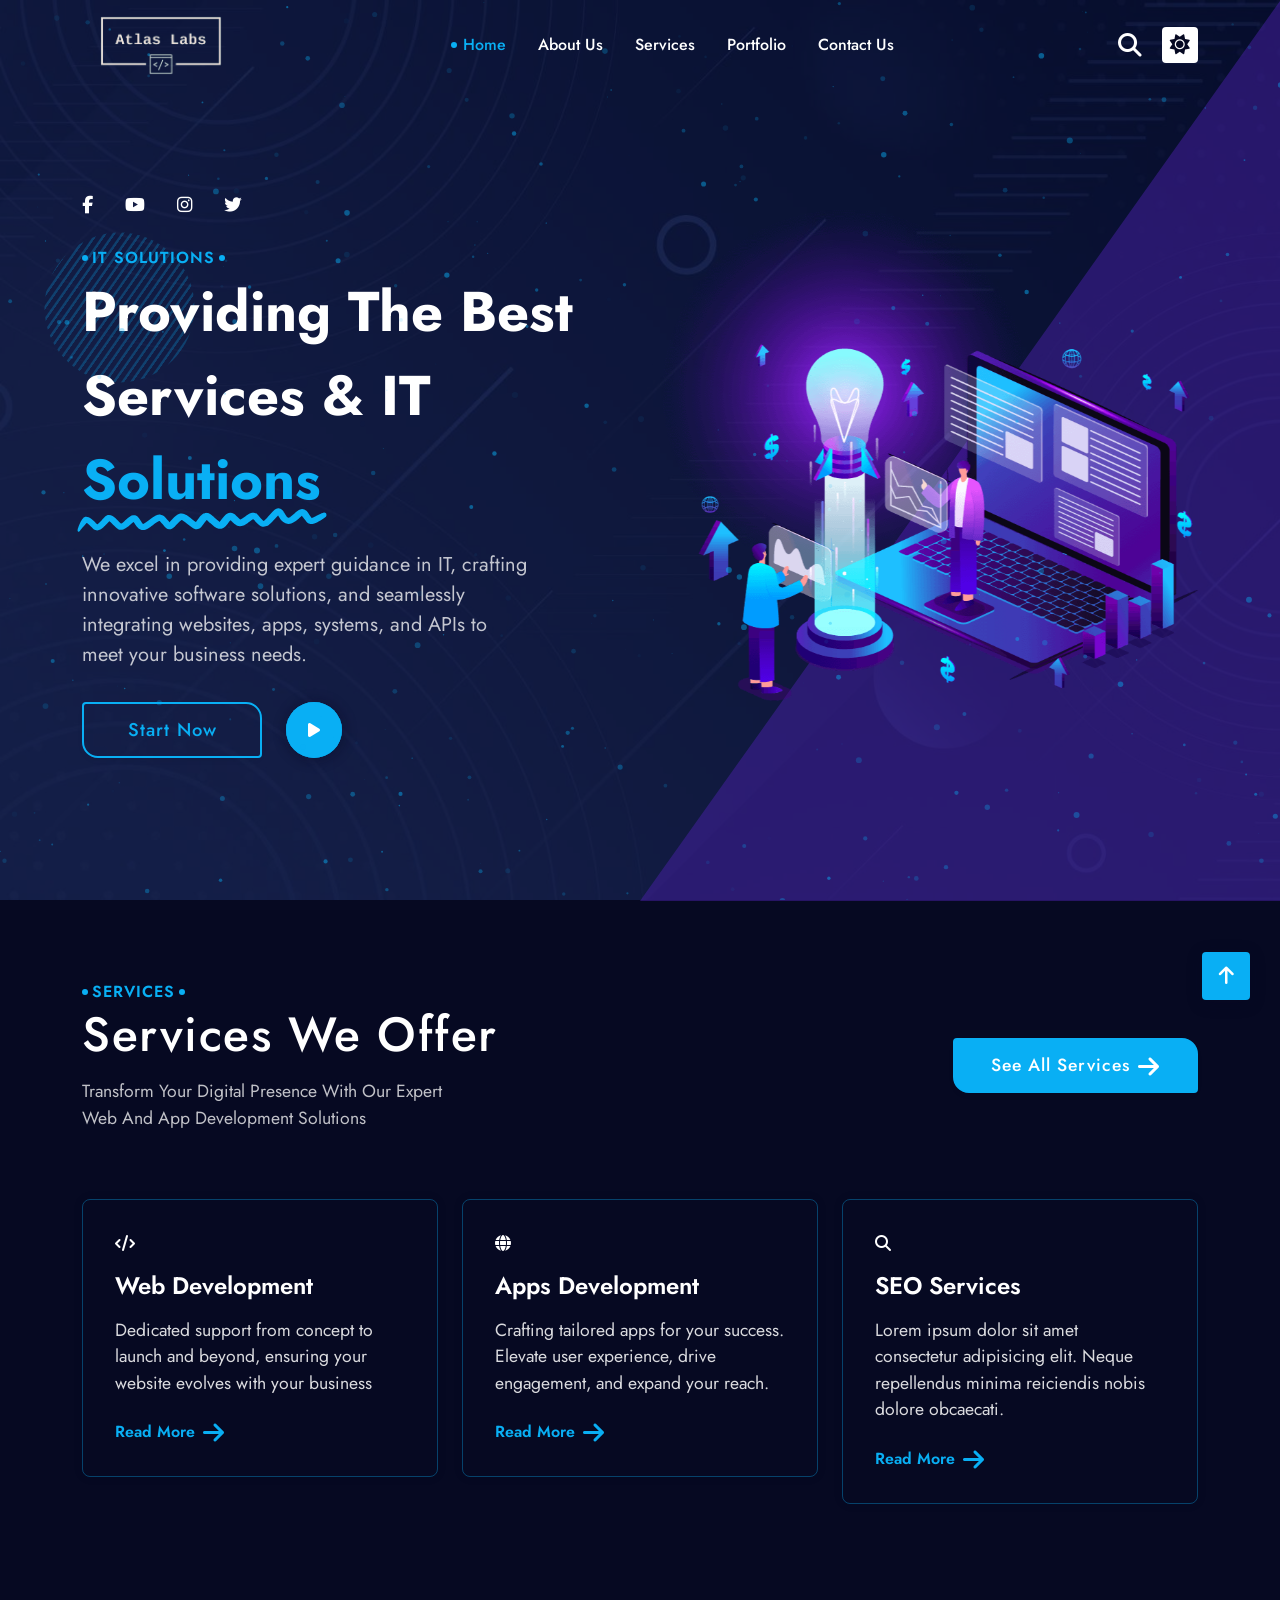
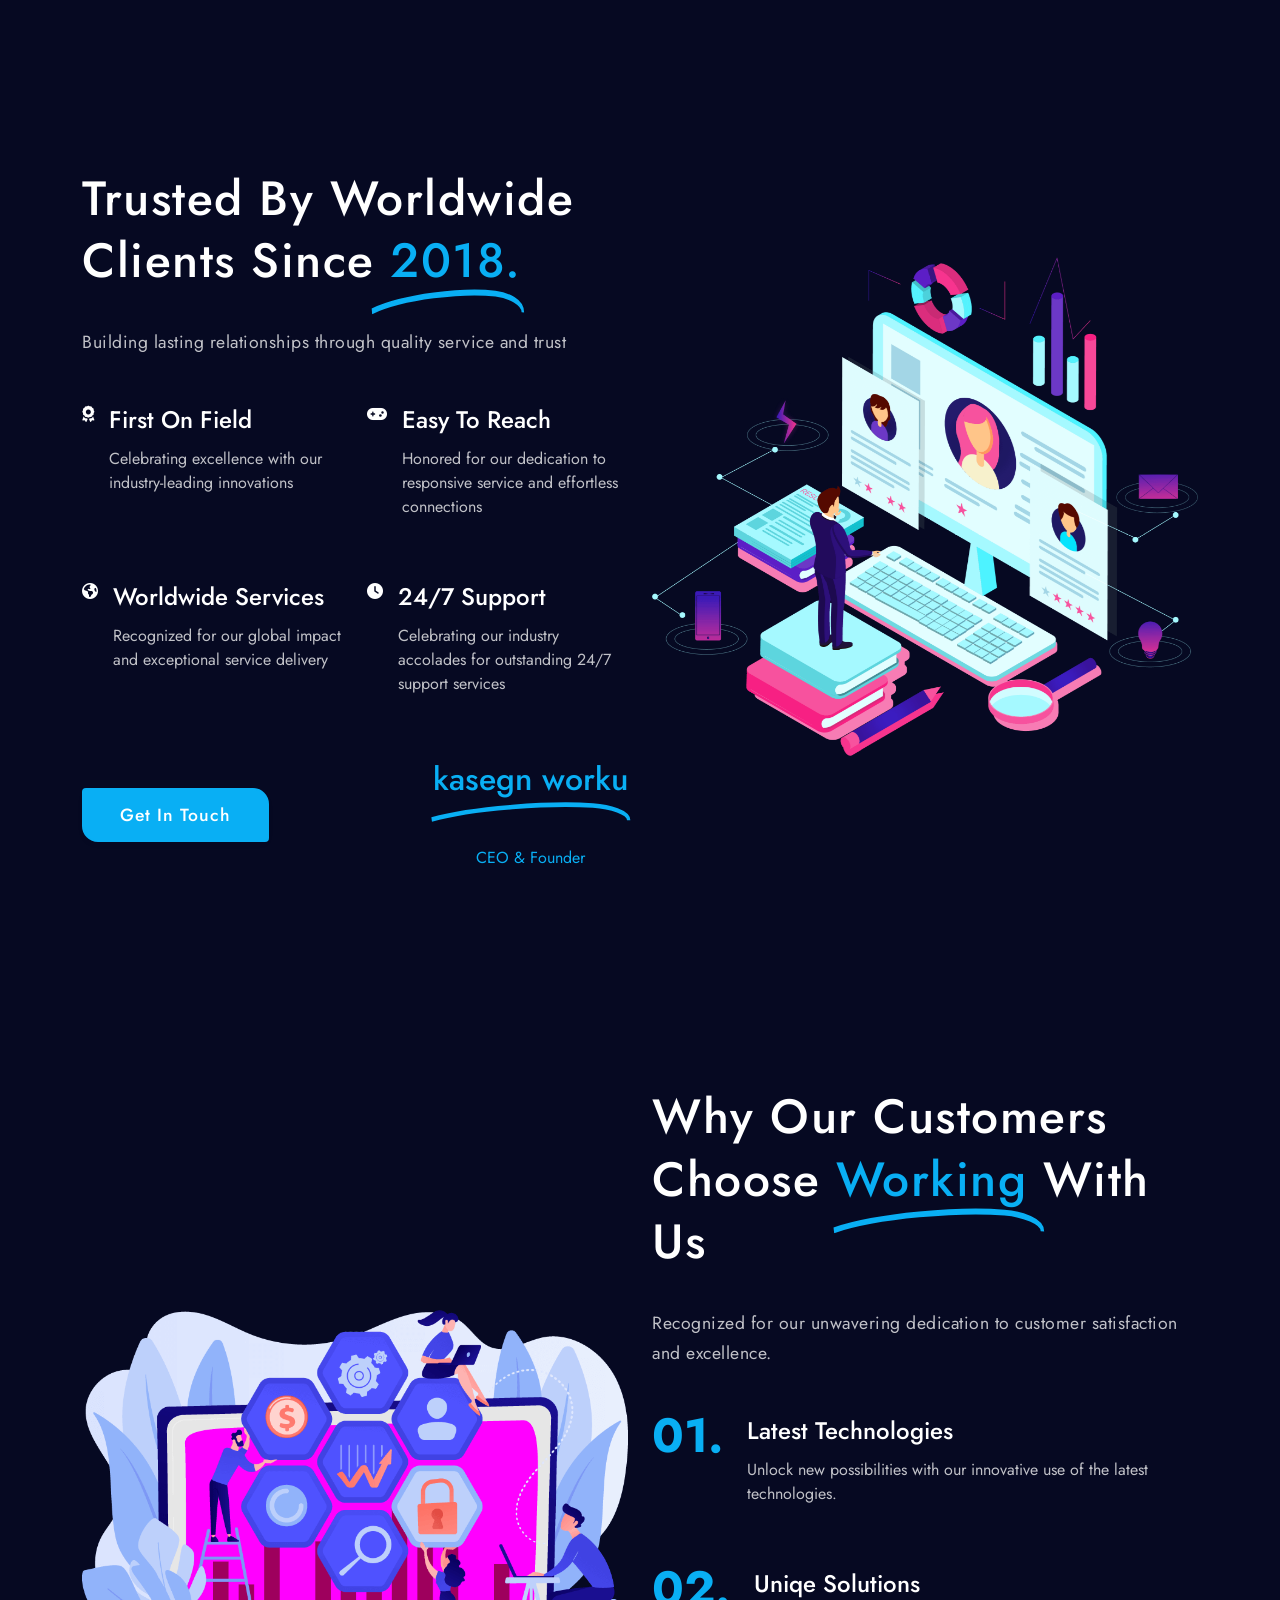
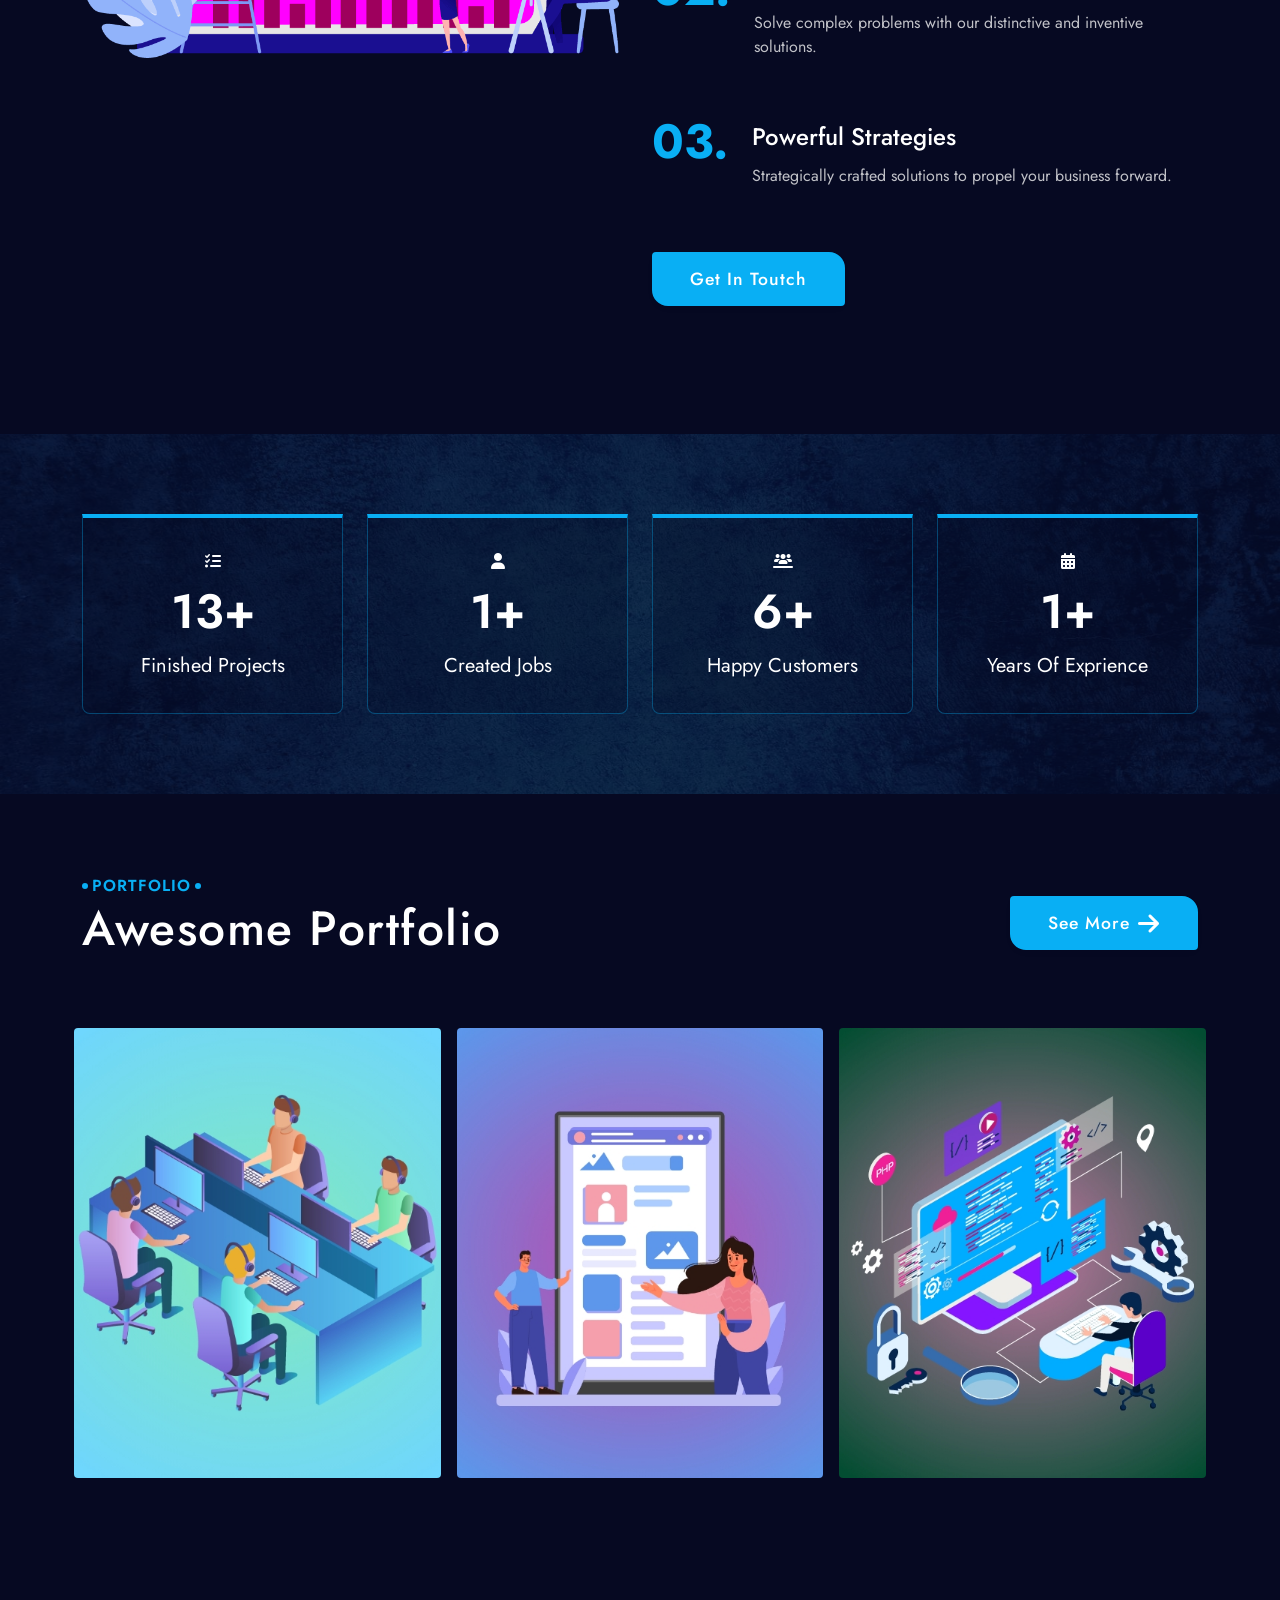
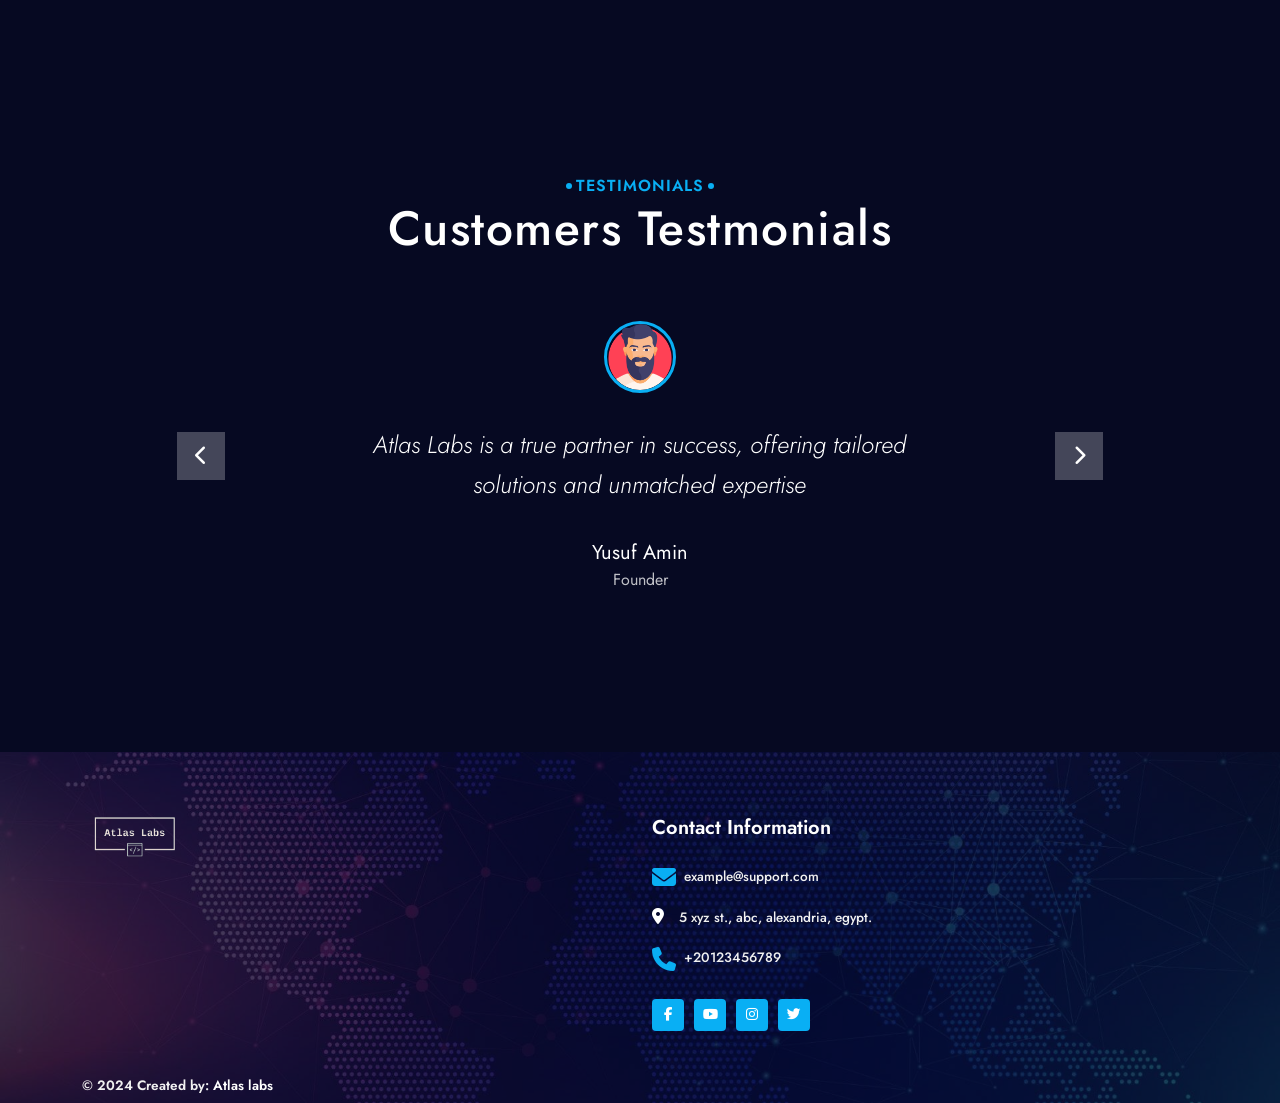
<file: src/index.html>
<!DOCTYPE html>

<html lang="zxx"><head>
    <meta charset="UTF-8">
    <meta name="viewport" content="width=device-width, initial-scale=1.0">
    <meta name="description" content="IT Solutions &amp; Business Services Responsive HTML5 Bootstrap5  Website Template">
    <meta http-equiv="X-UA-Compatible" content="ie=edge">
        
        <!-- fav icon -->
        <link rel="icon" href="/public/assets/images/fav-icon/fav-icon.png">
        
        <!-- bootstarp -->
        <link rel="stylesheet" href="/public/assets/css/vendors/bootstrap.min.css">
        
        
        <!-- animate.css file -->
        <link rel="stylesheet" href="/public/assets/css/vendors/animate.css">
        
        <!-- Swiper -->
        <link rel="stylesheet" href="/public/assets/css/vendors/swiper-bundle.min.css">
        
        <!-- flaticon -->
        <link rel="stylesheet" href="/public/assets/css/vendors/flaticon/flaticon.css">
        
        <!-- fontAwesome -->
        <link rel="stylesheet" href="/public/assets/css/vendors/all.min.css">
        <link rel="stylesheet" href="https://cdnjs.cloudflare.com/ajax/libs/font-awesome/6.5.2/css/all.min.css" class="src">
        <!-- bootstrap icons -->
        <link rel="stylesheet" href="/public/assets/css/vendors/bootstrap-icons-1.9.1/bootstrap-icons.css">
        <link href="https://cdn.jsdelivr.net/npm/bootstrap@5.3.3/dist/css/bootstrap.min.css" rel="stylesheet" integrity="sha384-QWTKZyjpPEjISv5WaRU9OFeRpok6YctnYmDr5pNlyT2bRjXh0JMhjY6hW+ALEwIH" crossorigin="anonymous">
        <!-- Fancybox -->
        <link rel="stylesheet" href="/public/assets/css/vendors/jquery.fancybox.min.css">
        
        <!-- fonts site preconnect -->
        <link rel="preconnect" href="https://fonts.googleapis.com">
        
        <!-- fonts site preconnect -->
        <link rel="preconnect" href="https://fonts.gstatic.com" crossorigin="">
        
        <!-- Font Family -->
        <link rel="stylesheet" href="https://fonts.googleapis.com/css2?family=Jost:wght@400;500;600;700;800&amp;display=swap">
        
        <!-- main-LTR -->
        <link rel="stylesheet" href="/public/assets/css/main-LTR.css">
        <title> flex-IT   |   Home-1</title>
  </head>
  <body class=" dark-theme ">
    <!--Start Page Header-->
    <header class="page-header header-basic is-sticky" id="page-header">
      <div class="header-search-box">
        <div class="close-search"></div>
        <form class="nav-search search-form" role="search" method="get" action="#">
          <div class="search-wrapper"> 
            <label class="search-lbl">Search for:</label>
            <input class="search-input" type="search" placeholder="Search..." name="searchInput" autofocus="autofocus">
            <button class="search-btn" type="submit"><i class="fa-solid fa-search icon"></i></button>
          </div>
        </form>
      </div>
      <div class="container">
        <nav class="menu-navbar">
          <div class="header-logo"><a class="logo-link" href="#"><img class="logo-img light-logo" loading="lazy" src="/public/assets/images/logo/224-removebg-preview.png" alt="logo"><img class="logo-img  dark-logo" loading="lazy" src="/public/assets/images/logo/224-removebg-preview.png" alt="logo"></a></div>
          <div class="links menu-wrapper ">
            <ul class="list-js links-list">
              <li class="menu-item has-sub-menu"><a class="menu-link   active" href="index.html">home </a>
                <!-- <ul class="sub-menu ">
                  <li class="menu-item sub-menu-item"><a class="menu-link sub-menu-link  " href="./">home 1</a></li>
                  <li class="menu-item sub-menu-item"><a class="menu-link sub-menu-link  " href="home-2.html">home 2</a></li>
                  <li class="menu-item sub-menu-item"><a class="menu-link sub-menu-link  " href="home-3.html">home 3 [ Slider Style 1 ]</a></li>
                  <li class="menu-item sub-menu-item"><a class="menu-link sub-menu-link  " href="home-4.html">home 4 [ Slider Style 2 ]</a></li>
                  <li class="menu-item sub-menu-item"><a class="menu-link sub-menu-link  " href="home-rtl.html">home [ RTL languages ]</a></li>
                </ul> -->
              </li>
              <li class="menu-item"><a class="menu-link  " href="about-us.html">about us </a></li>
              <li class="menu-item has-sub-menu"><a class="menu-link  " href="services.html">services</a>
               
              </li>
              <li class="menu-item has-sub-menu"><a class="menu-link  " href="portfolio-grid.html">portfolio </a>
               
              </li>
             
           
              <li class="menu-item"><a class="menu-link  " href="contact-us.html">contact us </a></li>
            </ul>
          </div>
          <div class="controls-box">
            <!--Menu Toggler button-->
            <div class="control  menu-toggler"><span></span><span></span><span></span></div>
            <!--search Icon button-->
            <div class="control header-search-btn"><i class="fa fa-search icon"></i></div>
            <!--Dark/Light mode button-->
            <div class="mode-switcher dark-theme">
              <div class="switch-inner go-light " title="Switch To Light Mode "><i class="fa-solid fa-sun icon "></i></div>
              <div class="switch-inner go-dark" title="Switch To Dark Mode "><i class="fa-regular fa-moon icon "></i></div>
            </div>
            <!--mini shoping cart-->
          </div>
        </nav>
      </div>
    </header>
    <!--End Page Header-->
    <!-- Start  Page hero-->
    <section class="page-hero  d-flex align-items-center  tringle-bg" id="page-hero">
      <div class="overlay-photo-image-bg" data-bg-img="/public/assets/images/sections-bg-images/pattern-bg-1.jpg" data-bg-opacity=".2" style="background-image: url(&quot;/public/assets/images/sections-bg-images/pattern-bg-1.jpg&quot;); opacity: 0.2;"></div>
      <div class="particles-js  dots" id="particles-js"><canvas class="particles-js-canvas-el" width="1309" height="756" style="width: 100%; height: 100%;"></canvas></div>
      <div class="container">
        <div class="row align-items-center">
          <div class="col-12 col-lg-6 ">
            <!--Start of .hero-text-area-->
            <div class="hero-text-area   ">
              <div class="row">
                <div class="col-12   ">
                  <div class="hero-social-icons mb-3 ">
                    <div class="sc-wrapper dir-row sc-flat">
                      <ul class="sc-list">
                        <li class="sc-item " title="Facebook"><a class="sc-link" href="#0" title="social media icon"><i class="fab fa-facebook-f sc-icon"></i></a></li>
                        <li class="sc-item " title="youtube"><a class="sc-link" href="#0" title="social media icon"><i class="fab fa-youtube sc-icon"></i></a></li>
                        <li class="sc-item " title="instagram"><a class="sc-link" href="#0" title="social media icon"><i class="fab fa-instagram sc-icon"></i></a></li>
                        <li class="sc-item " title="twitter"><a class="sc-link" href="#0" title="social media icon"><i class="fab fa-twitter sc-icon"></i></a></li>
                      </ul>
                    </div>
                  </div>
                </div>
                <div class="col-12       ">
                  <div class="pre-title ">IT solutions             </div>
                  <h1 class="hero-title  ">providing the best  services &amp; IT <span class="featured-text">solutions <svg xmlns="http://www.w3.org/2000/svg" class="wavey-underline" width="1104.664" height="100.188" viewBox="0 0 1104.664 100.188">  <path id="Path_208" data-name="Path 208" d="M1395.385,1568.169a21.357,21.357,0,0,0-7.563,1.667c-5.893,2.122-10,6.516-13.9,10.646-9.685,10.253-18.565,21-27.757,31.568a74.7,74.7,0,0,1-10.36,9.6,40.274,40.274,0,0,1-4.749,2.291c-.58.154-1.151.288-1.731.406l-.07-.018c-.25-.121-.495-.247-.737-.381a69.246,69.246,0,0,1-9.219-8.363c-3.508-3.913-6.856-7.927-10.125-11.993a84.778,84.778,0,0,0-9.754-10.9,33.9,33.9,0,0,0-4.734-3.159,29.755,29.755,0,0,0-3.86-1.468,8.287,8.287,0,0,0-2.416-.514,25.223,25.223,0,0,0-8.575.116,37.238,37.238,0,0,0-6.61,2.031,55.378,55.378,0,0,0-9.6,5.049c-3.359,2.173-6.689,4.371-9.92,6.667-4.873,3.468-9.73,6.936-14.7,10.3a75.464,75.464,0,0,1-10.418,5.482c-.9.256-1.8.477-2.723.657h-.017q-.244-.123-.486-.252a123.025,123.025,0,0,1-14.522-13.025c-2.21-2.214-4.43-4.419-6.738-6.559a56.755,56.755,0,0,0-6.2-5.1,26.416,26.416,0,0,0-8.359-4.113,24.5,24.5,0,0,0-7.131-.829,24.16,24.16,0,0,0-5.9.953,45.529,45.529,0,0,0-4.43,1.659,25.049,25.049,0,0,0-3.88,2.388,43.866,43.866,0,0,0-7.121,6.052c-2.916,2.919-5.559,6.053-8.162,9.179-4.706,5.669-8.674,11.735-13.477,17.349a40.793,40.793,0,0,1-3.312,3.018c-1.77-.869-3.456-1.838-5.139-2.847-2.985-2.082-5.832-4.252-8.629-6.526-3.388-2.745-6.551-5.7-9.714-8.631q-4.449-4.13-8.909-8.259c-1.375-1.268-2.779-2.529-4.242-3.723-3.7-3.034-7.554-6.052-12.161-8.075-1.444-.531-2.887-1.037-4.341-1.534-.4-.091-.805-.191-1.208-.29q-2.3-.312-4.607-.539a24.017,24.017,0,0,0-7.9,1.153,22.473,22.473,0,0,0-4.194,1.633,32.6,32.6,0,0,0-4.823,3.142,25.689,25.689,0,0,0-3.968,3.7,143.436,143.436,0,0,0-9.822,11.674c-2.524,3.4-4.961,6.84-7.4,10.281-2.548,3.581-5.078,7.193-7.894,10.631l-.04-.024c-7.131-4.818-13.964-9.976-20.737-15.134-7.936-6.035-15.519-12.5-24.183-17.809a56.468,56.468,0,0,0-7.219-3.764,57.227,57.227,0,0,0-6.3-2.181,33.858,33.858,0,0,0-6.424-.846c-1.561.083-3.1.241-4.645.465a27.682,27.682,0,0,0-5.648,1.749,56.414,56.414,0,0,0-9.066,5.332,85.607,85.607,0,0,0-10.647,8.746c-7.2,6.686-13.456,14.117-19.865,21.341-1.1,1.186-2.207,2.358-3.38,3.482-.861-.86-1.69-1.744-2.512-2.624-5.094-5.73-9.878-11.655-15.025-17.348-1.866-2.065-3.753-4.105-5.688-6.111a54.566,54.566,0,0,0-4.606-4.17,26.641,26.641,0,0,0-7.464-4.362,19.329,19.329,0,0,0-3.969-1.268,23.247,23.247,0,0,0-5.412-.448,27.049,27.049,0,0,0-9.252,2.189,64.6,64.6,0,0,0-6.807,3.1,188.563,188.563,0,0,0-24.212,15.654c-7.265,5.4-14.36,11-21.938,16.1a58.665,58.665,0,0,1-8.325,4.456c-.832.234-1.648.426-2.5.589-.122,0-.244,0-.367,0l-.144-.033c-.107-.051-.212-.1-.317-.156a41.819,41.819,0,0,1-3.947-3.516,93.708,93.708,0,0,1-5.968-8.2c-1.867-2.852-3.585-5.779-5.432-8.639-3.28-5.091-6.748-10.223-11.767-14.261a20.525,20.525,0,0,0-7.534-3.789,16.866,16.866,0,0,0-4.292-.655,33.2,33.2,0,0,0-5.363.456c-1.316.381-2.612.821-3.87,1.318a27.008,27.008,0,0,0-3.428,1.816c-1.561.954-3.045,2-4.547,3.018a171.305,171.305,0,0,0-17.327,13.979c-5.795,5.153-11.268,10.63-17.718,15.214a48.483,48.483,0,0,1-4.709,2.516c-.392.114-.784.217-1.182.313-5.283-3.993-9.674-8.814-14.118-13.45-4.312-4.477-8.594-9-13.29-13.2-5.284-4.718-11.05-9.369-18.318-11.765a28.559,28.559,0,0,0-7.475-1.194c-1.424.124-2.838.306-4.233.539-1.307.414-2.6.862-3.879,1.343a33.49,33.49,0,0,0-5.452,3.607,42.418,42.418,0,0,0-4.754,4.833c-3.808,4.195-7.459,8.482-11.241,12.69-2.722,2.866-5.442,5.741-8.334,8.495a110.3,110.3,0,0,1-12.253,10.513c-.676.4-1.355.765-2.053,1.107-3.421-2.787-6.435-5.972-9.5-9.025s-6.12-6.1-9.273-9.071c-4.98-4.685-10.205-9.336-16.334-12.951a29.591,29.591,0,0,0-7.347-3.325,14.36,14.36,0,0,0-4.086-.688c-.491-.05-.992-.091-1.493-.141a36.093,36.093,0,0,0-3.782.489c-1.158.39-2.3.8-3.417,1.26a11.837,11.837,0,0,0-3.684,2.786,38.113,38.113,0,0,0-4.145,5.257,156.759,156.759,0,0,0-12.012,22.046c-1.651,3.549-3.016,7.172-4.371,10.8-.639,1.733-1.16,3.5-1.876,5.207-1.062,2.545-2.1,5.082-3.271,7.595a1.894,1.894,0,0,0,1.1,2.28,2.668,2.668,0,0,0,3.261-.73c2.73-3.971,5.716-7.736,8.859-11.475,2.878-3.424,5.933-6.749,8.919-10.107,5.268-5.9,10.466-11.851,15.731-17.75.333.183.663.37.993.562,7.6,5.265,13.967,11.673,20.286,17.984,2.485,2.479,4.94,4.983,7.484,7.421,2.515,2.413,5.019,4.933,8.261,6.707a18.993,18.993,0,0,0,6.217,2.173,21.641,21.641,0,0,0,10.373-.9c7.366-2.421,12.926-7.346,18.426-11.964,3.006-2.529,5.727-5.365,8.5-8.093,5.2-5.118,10.08-10.457,14.958-15.8,1.527-1.616,3.039-3.23,4.73-4.709.706.36,1.393.741,2.075,1.144,7.925,5.608,14.364,12.627,20.846,19.375,3.2,3.325,6.424,6.625,9.822,9.808a45.086,45.086,0,0,0,7.966,6.128,11.269,11.269,0,0,0,2.259,1.135c.874.316,1.748.622,2.623.937a12.809,12.809,0,0,0,4.155.68,26.906,26.906,0,0,0,11.226-1.4c7.927-2.57,14.409-7.429,20.283-12.47,3.094-2.653,6.07-5.414,9.125-8.093a234.791,234.791,0,0,1,18.358-14.822c4.517,5.537,7.877,11.693,11.747,17.551a73.925,73.925,0,0,0,7.5,9.568,51.738,51.738,0,0,0,4.686,4.46,29.5,29.5,0,0,0,3.427,2.363,24.359,24.359,0,0,0,5.3,2.421c5.706,2.032,12.306,1.617,18.023-.165,8.035-2.5,14.615-7.147,21.118-11.707,3.084-2.164,6.079-4.42,9.075-6.667,5.769-4.312,11.51-8.631,17.485-12.724a113.949,113.949,0,0,1,16.474-8.936,64.641,64.641,0,0,1,8.45,7.941c4.85,5.48,9.537,11.053,14.432,16.5a87.007,87.007,0,0,0,9.341,9.427,26.069,26.069,0,0,0,3.055,2.073,10.084,10.084,0,0,0,3.536,1.467,13.307,13.307,0,0,0,4.862.913,29.729,29.729,0,0,0,5.353-.639c3.418-.746,6.267-2.795,8.919-4.618a39.946,39.946,0,0,0,5.019-4.428c5.363-5.2,10.038-10.894,15.274-16.185a121.467,121.467,0,0,1,16.741-14.571c.87-.521,1.749-1.014,2.662-1.475l.276.073a51.763,51.763,0,0,1,6.551,3.257c6.848,4.661,13.244,9.761,19.747,14.756,7.259,5.572,14.665,11.069,22.317,16.243a57.253,57.253,0,0,0,8.819,5.281,20.68,20.68,0,0,0,9.312,1.883,19.363,19.363,0,0,0,7.406-1.7,42.414,42.414,0,0,0,5.382-3.3,20.763,20.763,0,0,0,2.161-1.924c1.454-1.393,2.741-2.926,4.077-4.394,1.325-1.451,2.485-3.01,3.673-4.544,1.463-1.881,2.878-3.78,4.293-5.687,4.834-6.49,9.512-13.021,14.91-19.18.555-.552,1.122-1.089,1.708-1.61.1.057.209.115.313.173,6.282,4.5,11.65,9.908,17.2,15.02a163.615,163.615,0,0,0,18.485,15.231c2.269,1.55,4.6,3.027,6.945,4.486a47.181,47.181,0,0,0,6.3,3.283,27.077,27.077,0,0,0,11.138,2.255,24.392,24.392,0,0,0,9.577-2.23,41.8,41.8,0,0,0,7.868-4.934,53.288,53.288,0,0,0,7.15-7.2c1.327-1.509,2.614-3.052,3.841-4.618,4.5-5.763,8.879-11.569,13.724-17.12,1.206-1.237,2.419-2.456,3.718-3.613,2.214,1.819,4.255,3.788,6.308,5.75,2.367,2.255,4.656,4.56,7,6.824,2.219,2.139,4.468,4.286,6.884,6.277.757.621,1.523,1.243,2.279,1.865a55.074,55.074,0,0,0,6.394,4.32,20.453,20.453,0,0,0,4.43,1.774,14.3,14.3,0,0,0,3.242.912c4.007.87,8.064.415,12.061-.158a34.471,34.471,0,0,0,7.5-2.321,63.157,63.157,0,0,0,6.434-2.977,109.528,109.528,0,0,0,10.53-6.592c2.848-1.948,5.687-3.913,8.437-5.952,5.157-3.823,10.248-7.693,15.573-11.348,1.425-.856,2.851-1.677,4.356-2.4a46.694,46.694,0,0,1,3.826,3.609c5.82,6.463,11.621,12.927,17.91,19.072a76.822,76.822,0,0,0,7.387,6.351,26.97,26.97,0,0,0,8.683,4.552,25.388,25.388,0,0,0,11.629.556,46.95,46.95,0,0,0,8.094-2.454,37.83,37.83,0,0,0,8.408-4.561,81.5,81.5,0,0,0,8.349-6.807c3.378-3.018,6.335-6.434,9.36-9.7,2.8-3.017,5.569-6.052,8.369-9.07,3.034-3.266,6.07-6.534,9.164-9.759,1.748-1.807,3.5-3.615,5.264-5.406,1.345-1.375,2.7-2.738,4.142-4.033,1.959,2.939,3.523,6.068,5.287,9.091a102.254,102.254,0,0,0,7.357,11.152,73.1,73.1,0,0,0,9.45,9.916,54.363,54.363,0,0,0,4.38,3.4,37.472,37.472,0,0,0,6.885,4,27.526,27.526,0,0,0,6.9,1.948,28.637,28.637,0,0,0,4.765.4,38.314,38.314,0,0,0,6.521-.713,34.284,34.284,0,0,0,7.22-2.255,55.5,55.5,0,0,0,7.534-3.673c8.564-4.892,15.921-11.276,23.14-17.478,2.564-2.2,5.1-4.427,7.642-6.642,2.695-2.334,5.41-4.692,8.34-6.825.169.152.337.308.5.465,2.514,3,4.676,6.19,7,9.3,2.23,2.993,4.509,5.961,6.807,8.921,2.092,2.7,4.243,5.423,6.561,8a54.978,54.978,0,0,0,7.072,7.13,18.737,18.737,0,0,0,6.876,3.467,26.353,26.353,0,0,0,10.47.3,71.973,71.973,0,0,0,15.814-5.315c2.74-1.193,5.363-2.537,8.015-3.863,3.841-1.924,7.524-4.022,11.236-6.111,1.474-.829,2.859-1.774,4.273-2.661,2.22-1.394,4.538-2.737,6.66-4.246,1.7-1.2,3.388-2.421,5.077-3.631,2.614-1.874,4.922-3.972,7.368-6a5.547,5.547,0,0,0,1.149-7.545,7.359,7.359,0,0,0-4.411-2.869,9.332,9.332,0,0,0-5.687.63c-.386.141-.768.284-1.152.427-2.566.891-5.157,1.755-7.609,2.84-2.092.928-4.194,1.857-6.286,2.786-3.252,1.442-6.345,3.159-9.488,4.742-8.387,4.231-16.5,8.768-25.376,12.235-1.145.358-2.293.671-3.47.941q-.555-.505-1.08-1.033a179.832,179.832,0,0,1-11.553-16.28c-2.043-3.109-4.107-6.193-6.228-9.261a49.911,49.911,0,0,0-3.281-4.17c-.933-1.054-1.9-2.09-2.9-3.1a24.214,24.214,0,0,0-20.44-6.153c-7.593,1.269-13.319,6.128-18.564,10.613-2.878,2.463-5.648,5-8.447,7.529a194.132,194.132,0,0,1-19.2,15.756,54.882,54.882,0,0,1-7.621,3.938c-.888.246-1.764.449-2.673.624-.143,0-.286.006-.43.006-.308-.063-.612-.133-.916-.209-.712-.338-1.4-.7-2.069-1.094a58.392,58.392,0,0,1-7.122-6.2,70.261,70.261,0,0,1-7.978-11.366c-1.778-3.168-3.477-6.368-5.225-9.552a26.78,26.78,0,0,0-9.774-10.63,21.285,21.285,0,0,0-6.944-2.544,22.865,22.865,0,0,0-4.153-.379c-.164,0-.328,0-.493.005Zm-2.8,18.564a9.723,9.723,0,0,1,1.384.495q-.693-.246-1.384-.495Zm7.023.141q-.51.184-1.025.367.5-.2,1.025-.367Zm100.709,4.264-.2.022.2-.022Zm1.365.167.107.038-.107-.037Zm-.949.133,0,0-.126.044.124-.046Zm-216.174,15.218,0,0c-.139.017-.278.032-.416.047.137-.019.274-.036.411-.05Zm1.107.139c.114.04.227.082.338.127l-.348-.123.01,0Zm-.411.191q.348.219.68.459l-.691-.453.011-.006Zm-105.625,1.694q.443.139.868.31l-.868-.31Zm-100.207.6-.692.077c.228-.033.46-.059.692-.077Zm-1.295.444c.1.014.19.028.284.045l-.3-.033.014-.012Zm364.3.261c-.211.029-.422.053-.633.074l0,0,.629-.072Zm-.653.075h0l-.019,0,.021,0Zm-476.071,1-.841.1c.28-.046.56-.078.841-.1Zm1.352.005c.283.022.566.055.851.1l-.857-.1.006,0Zm-.67.1-1.043.37q.512-.21,1.043-.37Zm575.443.37.324.213-.011,0c-.106-.07-.211-.142-.313-.216Zm1.708.191c-.3.046-.6.08-.9.1h0l.9-.1Zm-673.33,2.85c.182.016.366.035.548.06q-.274-.029-.548-.06Zm-.8.117q.425.134.837.3c-.282-.1-.563-.2-.845-.3l.008,0Zm-222.3.606-.54.062c.179-.026.358-.047.54-.062Zm-2.374.542.014.007-.252.09c.078-.034.159-.066.238-.1Zm.988.215c.066.023.132.048.2.073l-.2-.071v0Zm105.433.264c.17.054.336.113.5.175l-.5-.175Zm6.246.662-.6.068h0q.294-.045.6-.067Zm466.3.208,1.233.438c-.419-.126-.83-.273-1.233-.438Zm-.147.514.648.075c-.216-.021-.432-.045-.648-.075Zm-581.111,1.426c-.421.467-.847.929-1.269,1.39l1.269-1.39Zm684.823,5.083c.547.06,1.1.12,1.641.182a10.366,10.366,0,0,1-1.641-.182Zm-409.006,2.022c-.58.631-1.156,1.264-1.737,1.894.578-.629,1.158-1.265,1.737-1.894Zm220.5,3.282.669.076c-.225-.019-.448-.045-.669-.076Zm-345.858,6.8c.269.18.541.358.812.537-.278-.169-.549-.347-.812-.537Zm-.03.506,1.242.439a12.42,12.42,0,0,1-1.242-.439Zm-97.6.092.5.056c-.167-.016-.334-.034-.5-.056Zm97.8.423c.287.03.574.063.861.1-.288-.024-.574-.055-.861-.1Zm-201.748,2.76.552.36-.016.008c-.182-.118-.361-.24-.536-.368Zm-1.5.564,1.3.145-.017.007-.01,0a9.2,9.2,0,0,1-1.275-.154Zm2.877.092c-.062.008-.125.014-.187.021h0l.189-.02Z" transform="translate(-504.796 -1565.664)" fill="none" stroke="#030303" stroke-width="5"></path></svg>  </span><span class="design-element rounded-shape stripes"></span></h1>
                </div>
                <div class="col-10       ">
                  <p class="hero-subtitle ">
                   
We excel in providing expert guidance in IT, crafting innovative software solutions, and seamlessly integrating websites, apps, systems, and APIs to meet your business needs.
                    
                  </p>
                </div>
                <div class="col-12   ">
                  <div class="cta-links-area "><a class=" btn-outline cta-link cta-link-primary " href="#0">start now</a>
                    <div class="play-btn-row-dir "><a class="video-link"  >
                        <div class="play-video-btn">
                          <div class="play-btn"> <i class="fas fa-play icon"></i></div>
                        </div></a></div>
                  </div>
                </div>
              </div>
            </div>
            <!--End of .hero-text-area-->
          </div>
          <!--start of .image-area -->
          <div class="col-12   mx-md-auto col-lg-6 text-center " data-tilt="" style="will-change: transform; transform: perspective(1000px) rotateX(0deg) rotateY(0deg) scale3d(1, 1, 1);">  
            <div class="hero-image-area mb-5 mb-lg-0">
              <div class="hero-img-wraper  "><img class="img-fluid " src="/public/assets/images/hero/illustration-1.png" alt="" draggable="false"></div>
            </div>
          </div>
          <!--End of .image-area -->
        </div>
      </div>
    </section>









    <!-- End  Page hero-->
    <!-- Start  services Section-->
    <section class="services services-boxed mega-section  " id="services">
      <div class="container">
        <div class="sec-heading  ">
          <div class="content-area"><span class="pre-title       wow fadeInUp" data-wow-delay=".2s" style="visibility: visible; animation-delay: 0.2s; animation-name: fadeInUp;">services</span>
            <h2 class="title    wow fadeInUp" data-wow-delay=".4s" style="visibility: visible; animation-delay: 0.4s; animation-name: fadeInUp;"><span class="hollow-text">services</span> we offer</h2>
            <p class="subtitle   wow fadeInUp" data-wow-delay=".6s" style="visibility: visible; animation-delay: 0.6s; animation-name: fadeInUp;">Transform your digital presence with our expert <br> web and app development solutions</p>
          </div>
          <div class="cta-area   wow fadeInUp" data-wow-delay=".8s" style="visibility: visible; animation-delay: 0.8s; animation-name: fadeInUp;"><a href="
services.html" class="cta-btn btn-solid ">see all services <i class="fa-solid fa-arrow-right icon "></i></a></div>
        </div>
        <div class="row gx-4 gy-4 services-row ">  
          <div class="col-12 col-md-6  col-lg-4 mx-auto ">
            <!--Start First service box-->
            <div class="box service-box  wow fadeInUp reveal-start" data-wow-offset="0" data-wow-delay=".1s" style="visibility: visible; animation-delay: 0.1s; animation-name: fadeInUp;">
              <div class="service-icon"><i class="fa-solid fa-code"></i></div><span class="service-num hollow-text">1    </span>
              <div class="service-content">
                <h3 class="service-title">web development</h3>
                <p class="service-text">Dedicated support from concept to launch and beyond, ensuring your website evolves with your business</p>
              </div><a class="read-more" href="service-single.html">read more<i class="fa-solid fa-arrow-right icon "></i></a>
            </div>
            <!-- End First service box   -->
          </div>
          <div class="col-12 col-md-6  col-lg-4 mx-auto ">
            <!--Start Second service box-->
            <div class="box service-box  wow fadeInUp reveal-start" data-wow-offset="0" data-wow-delay=".2s" style="visibility: visible; animation-delay: 0.2s; animation-name: fadeInUp;">
              <div class="service-icon"><i class="fa-solid fa-globe"></i></div><span class="service-num hollow-text"></span>
              <div class="service-content">
                <h3 class="service-title">
                  Apps Development</h3>
                <p class="service-text">Crafting tailored apps for your success. Elevate user experience, drive engagement, and expand your reach.</p>
              </div><a class="read-more" href="service-single.html">read more<i class="fa-solid fa-arrow-right icon "></i></a>
            </div>
            <!-- End Second service box-->
          </div>
          <div class="col-12 col-md-6  col-lg-4 mx-auto  ">
            <!--Start Third service box-->
            <div class="box service-box  wow fadeInUp reveal-start" data-wow-offset="0" data-wow-delay=".3s" style="visibility: visible; animation-delay: 0.3s; animation-name: fadeInUp;">
              <div class="service-icon"><i class="fa-solid fa-search"></i></div><span class="service-num hollow-text">3    </span>
              <div class="service-content">
                <h3 class="service-title">
                  SEO Services </h3>
                <p class="service-text">Lorem ipsum dolor sit amet consectetur adipisicing elit. Neque repellendus minima reiciendis nobis dolore obcaecati.</p>
              </div><a class="read-more" href="service-single.html">read more<i class="fa-solid fa-arrow-right icon "></i></a>
            </div>
            <!-- End Third service box-->
          </div>
         
        
        </div>
      </div>
    </section>












    <!-- End  services Section-->
    <!-- Start  about Section-->
    <section class="about mega-section" id="about">
      <div class="container">
        <!-- Start first about div-->
        <div class="content-block  ">
          <div class="row">
            <div class="col-12 col-lg-6 d-flex align-items-center order-1 order-lg-0 about-col pad-end  wow fadeInUp" data-wow-delay="0.6s" style="visibility: visible; animation-delay: 0.6s; animation-name: fadeInUp;">
              <div class="text-area ">
                <div class="sec-heading  light-title ">
                  <div class="content-area"><span class="pre-title       wow fadeInUp" data-wow-delay=".2s" style="visibility: visible; animation-delay: 0.2s; animation-name: fadeInUp;">about Us</span>
                    <h2 class="title    wow fadeInUp" data-wow-delay=".4s" style="visibility: visible; animation-delay: 0.4s; animation-name: fadeInUp;"><span class="hollow-text">trusted</span> by worldwide clients  since<span class="featured-text">  2018. <svg xmlns="http://www.w3.org/2000/svg" viewBox="0 0 500 150" preserveAspectRatio="none"><path d="M7.7,145.6C109,125,299.9,116.2,401,121.3c42.1,2.2,87.6,11.8,87.3,25.7"></path></svg></span></h2>
                  </div>
                </div>
                <p class=" about-text">Building lasting relationships through quality service and trust</p>
                <div class="info-items-list ">
                  <div class="row ">
                    <div class="col-9 col-xl-6"> 
                      <div class="info-item"><i class="fa-solid fa-award"  ></i>&nbsp;&nbsp;&nbsp;
                        <div class="info-content"> 
                          <h5 class="info-title"> first on field </h5>
                          <p class="info-text">Celebrating excellence with our industry-leading innovations</p>
                        </div>
                      </div>
                    </div>
                    <div class="col-9 col-xl-6">
                      <div class="info-item"><i class="fa-solid fa-gamepad"></i>&nbsp;&nbsp;&nbsp;
                        <div class="info-content">
                          <h5 class="info-title">easy to reach </h5>
                          <p class="info-text">Honored for our dedication to responsive service and effortless connections</p>
                        </div>
                      </div>
                    </div>
                    <div class="col-9 col-xl-6">
                      <div class="info-item"><i class="fa-solid fa-earth-americas"></i>&nbsp;&nbsp;&nbsp;
                        <div class="info-content">
                          <h5 class="info-title">worldwide services  </h5>
                          <p class="info-text">Recognized for our global impact and exceptional service delivery</p>
                        </div>
                      </div>
                    </div>
                    <div class="col-9 col-xl-6">
                      <div class="info-item"><i class="fa-solid fa-clock"></i>&nbsp;&nbsp;&nbsp;
                        <div class="info-content">
                          <h5 class="info-title">24/7 support  </h5>
                          <p class="info-text">Celebrating our industry accolades for outstanding 24/7 support services</p>
                        </div>
                      </div>
                    </div>
                  </div>
                </div>
                <div class="cta-area"><a class=" btn-solid reveal-start" href="about-us.html">Get in touch</a>
                  <div class="signature ">
                                        <h2 class="title    wow fadeInUp" data-wow-delay=".4s" style="visibility: visible; animation-delay: 0.4s; animation-name: fadeInUp;"><span class="hollow-text"></span> <span class="featured-text"> kasegn worku<svg xmlns="http://www.w3.org/2000/svg" viewBox="0 0 500 150" preserveAspectRatio="none"><path d="M7.7,145.6C109,125,299.9,116.2,401,121.3c42.1,2.2,87.6,11.8,87.3,25.7"></path></svg></span></h2>
                                        <br>
                                        <br>

                    <div class="signature-name">CEO &amp; Founder </div>
                  </div>
                </div>
              </div>
            </div>
            <div class="col-12 col-lg-6 d-flex align-items-center order-0 order-lg-1 about-col  wow fadeInUp" data-wow-delay="0.2s" style="visibility: visible; animation-delay: 0.2s; animation-name: fadeInUp;">
              <div class="img-area  " data-tilt="" style="will-change: transform; transform: perspective(1000px) rotateX(0deg) rotateY(0deg) scale3d(1, 1, 1);">
                <div class="image   "><img class="about-img img-fluid " loading="lazy" src="/public/assets/images/about/3.png" alt="Our vision"></div>
              </div>
            </div>
          </div>
        </div>
        <!--End first about div-->
        <!-- Start first about div-->
        <div class="content-block  ">
          <div class="row">
            <div class="col-12 col-lg-6 d-flex align-items-center about-col  wow fadeInUp" data-wow-delay="0.2s" style="visibility: visible; animation-delay: 0.2s; animation-name: fadeInUp;">
              <div class="img-area  ">
                <div class="image  " data-tilt=""><img class="about-img img-fluid " loading="lazy" src="/public/assets/images/about/1.png" alt="about"></div>
              </div>
            </div>
            <div class="col-12 col-lg-6 d-flex align-items-center about-col pad-start  wow fadeInUp" data-wow-delay="0.6s" style="visibility: visible; animation-delay: 0.6s; animation-name: fadeInUp;">
              <div class="text-area ">
                <div class="sec-heading  light-title ">
                  <div class="content-area"><span class="pre-title       wow fadeInUp" data-wow-delay=".2s" style="visibility: visible; animation-delay: 0.2s; animation-name: fadeInUp;">why choose us</span>
                    <h2 class="title    wow fadeInUp" data-wow-delay=".4s" style="visibility: visible; animation-delay: 0.4s; animation-name: fadeInUp;">Why our <span class="hollow-text"> customers</span>  choose <span class="featured-text">working <svg xmlns="http://www.w3.org/2000/svg" viewBox="0 0 500 150" preserveAspectRatio="none"><path d="M7.7,145.6C109,125,299.9,116.2,401,121.3c42.1,2.2,87.6,11.8,87.3,25.7"></path></svg></span> with us</h2>
                  </div>
                </div>
                <p class=" about-text">Recognized for our unwavering dedication to customer satisfaction and excellence.</p>
                <div class="info-items-list">
                  <div class="row ">
                    <div class="col-12 ">
                      <div class="info-item"><span class="info-number ">01.</span>
                        <div class="info-content">
                          <h5 class="info-title">latest technologies </h5>
                          <p class="info-text"> Unlock new possibilities with our innovative use of the latest technologies.</p>
                        </div>
                      </div>
                    </div>
                    <div class="col-12 ">
                      <div class="info-item"><span class="info-number ">02.</span>
                        <div class="info-content">
                          <h5 class="info-title">uniqe solutions </h5>
                          <p class="info-text">Solve complex problems with our distinctive and inventive solutions.</p>
                        </div>
                      </div>
                    </div>
                    <div class="col-12 ">
                      <div class="info-item"><span class="info-number ">03.</span>
                        <div class="info-content">
                          <h5 class="info-title">powerful strategies </h5>
                          <p class="info-text">Strategically crafted solutions to propel your business forward.</p>
                        </div>
                      </div>
                    </div>
                  </div>
                </div>
                <div class="cta-area "><a class=" btn-solid " href="about-us.html">get in toutch</a></div>
              </div>
            </div>
          </div>
        </div>
        <!--End first about div-->
      </div>
    </section>
    <!-- End  about Section-->
    <!-- Start  stats Section-->
    <section class="stats js-stats-counter mega-section">
      <div class="overlay-photo-image-bg" data-bg-img="/public/assets/images/sections-bg-images/pattern-bg-3.jpg" data-bg-opacity=".2" style="background-image: url(&quot;/public/assets/images/sections-bg-images/pattern-bg-3.jpg&quot;); opacity: 0.2;"></div>
      <div class="container">
        <div class="stats-inner">
          <div class="row ">
            <!--Info One-->
            <div class="col-12 col-md-6 col-lg-3 stat-box ">
              <div class="stat-box-inner  " data-tilt="data-tilt"><i class="fa-solid fa-list-check"></i>
                <p class="stat-num "><span class="counter" data-from="10" data-to="25" data-speed="3000" data-refresh-interval="50">25</span><span class="sign">+</span></p><span class="stat-desc">finished projects</span>
              </div>
            </div>
            <!--Info Two-->
            <div class="col-12 col-md-6 col-lg-3 stat-box ">
              <div class="stat-box-inner  " data-tilt="data-tilt"><i class="fa-solid fa-user"></i>
                <p class="stat-num "><span class="counter" data-from="0" data-to="4" data-speed="3000" data-refresh-interval="50">4</span><span class="sign">+</span></p><span class="stat-desc">Created jobs</span>
              </div>
            </div>
            <!--Info Three-->
            <div class="col-12 col-md-6 col-lg-3 stat-box ">
              <div class="stat-box-inner  " data-tilt="data-tilt" style="will-change: transform; transform: perspective(1000px) rotateX(0deg) rotateY(0deg) scale3d(1, 1, 1);"><i class="fa-solid fa-users-line"></i>
                <p class="stat-num "><span class="counter" data-from="0" data-to="30" data-speed="3000" data-refresh-interval="50">30</span><span class="sign">+</span></p><span class="stat-desc">happy customers</span>
              </div>
            </div>
            <!--Info Four-->
            <div class="col-12 col-md-6 col-lg-3 stat-box ">
              <div class="stat-box-inner  " data-tilt="data-tilt"><i class="fa-solid fa-calendar-days"></i>
                <p class="stat-num "><span class="counter" data-from="0" data-to="6" data-speed="3000" data-refresh-interval="50">6</span><span class="sign">+</span></p><span class="stat-desc">years Of exprience</span>
              </div>
            </div>
          </div>
        </div>
      </div>
    </section>








    
    <!-- End  stats Section-->
    <!-- Start  portfolio-slider Section-->
    <section class="portfolio mega-section   " id="portfolio">
      <div class="container">
        <div class="sec-heading  ">
          <div class="content-area"><span class="pre-title       wow fadeInUp" data-wow-delay=".2s" style="visibility: visible; animation-delay: 0.2s; animation-name: fadeInUp;">portfolio</span>
            <h2 class="title    wow fadeInUp" data-wow-delay=".4s" style="visibility: visible; animation-delay: 0.4s; animation-name: fadeInUp;">Awesome <span class="hollow-text">portfolio</span></h2>
          </div>
          <div class="cta-area   wow fadeInUp" data-wow-delay=".8s" style="visibility: visible; animation-delay: 0.8s; animation-name: fadeInUp;"><a class="cta-btn btn-solid    " href="portfolio-grid.html">see more <i class="fa-solid fa-arrow-right icon "></i></a></div>
        </div>
        <div class="portfolio-wrapper  ">
          <!--a menu of links to show the photos users needs   -->
          <!-- <ul class="portfolio-btn-list wow fadeInUp" data-wow-delay=".2s" style="visibility: visible; animation-delay: 0.2s; animation-name: fadeInUp;">
            <li class="portfolio-btn active " data-filter="*">All</li>
            
            <li class="portfolio-btn        " data-filter=".web">Web Development</li>
            <li class="portfolio-btn        " data-filter=".mobile">mobile apps</li>
            <li class="portfolio-btn        " data-filter=".data">data analaysis</li>
            <li class="portfolio-btn        " data-filter=".seo">SEO</li>
          </ul> -->
          <div class="portfolio-group wow fadeIn" data-wow-delay=".4s" style="height: 932px; visibility: visible; animation-delay: 0.4s; animation-name: fadeIn;">
            <div class="row ">

              <div class="col-12  col-md-6  col-lg-4  portfolio-item mobile" style="position: absolute; left: 765.312px; top: 466px;">
                <div class="item   "><a class="portfolio-img-link" ><img class="portfolio-img   img-fluid " loading="lazy" src="/public/assets/images/portfolio/6.jpg" alt="portfolio item photo"></a>
                  <div class="item-info ">
                    <h3 class="item-title">Web Development</h3><i class="fa-solid fa-arrow-right icon "></i>
                  </div>
                </div>
              </div>






              <div class="col-12  col-md-6  col-lg-4  portfolio-item mobile " style="position: absolute; left: 0px; top: 0px;">
                <div class="item   "><a class="portfolio-img-link" ><img class="portfolio-img   img-fluid " loading="lazy" src="/public/assets/images/portfolio/1.jpg" alt="portfolio item photo"></a>
                  <div class="item-info ">
                    <h3 class="item-title">mobile apps</h3><i class="fa-solid fa-arrow-right icon "></i>
                  </div>
                </div>
              </div>
            
             
             
              <div class="col-12  col-md-6  col-lg-4  portfolio-item ceo " style="position: absolute; left: 382.656px; top: 466px;">
                <div class="item   "><a class="portfolio-img-link" ><img class="portfolio-img   img-fluid " loading="lazy" src="/public/assets/images/portfolio/5.jpg" alt="portfolio item photo"></a>
                  <div class="item-info ">
                    <h3 class="item-title">SEO</h3><i class="fa-solid fa-arrow-right icon "></i>
                  </div>
                </div>
              </div>
           
            </div>
          </div>
        </div>
      </div>
    </section>









    <!-- End  portfolio-slider Section-->
    <!-- Start  our-clients Section-->
    <!-- <section class="our-clients  mega-section   wow fadeInUp" id="our-clients" data-wow-delay="0.2s" style="visibility: hidden; animation-delay: 0.2s; animation-name: none;">
      <div class="container">
        <div class="sec-heading   centered ">
          <div class="content-area">
            <h2 class=" title    wow fadeInUp" data-wow-delay=".4s" style="visibility: hidden; animation-delay: 0.4s; animation-name: none;">trusted by over 500 clients around the world</h2>
          </div>
        </div>
        <div class=" clients-logos ">
          Swiper-->
          <!-- <div class="swiper-container swiper-container-initialized swiper-container-horizontal swiper-container-pointer-events" style="cursor: grab;">
            <div class="swiper-wrapper clients-logo-wrapper wow fadeIn " data-wow-delay=".02s" id="swiper-wrapper-64d004891095a2a31" aria-live="off" style="transform: translate3d(-2292px, 0px, 0px); transition-duration: 600ms; visibility: hidden; animation-delay: 0.02s; animation-name: none;"><div class="swiper-slide swiper-slide-duplicate" data-swiper-slide-index="1" role="group" aria-label="1 / 19" style="width: 161px; margin-right: 30px;">
                <div class="client-logo "><a href="#0"><img class="img-fluid logo " loading="lazy" src="/public/assets/images/clients-logos/2-white.png" alt=" "></a></div>
              </div><div class="swiper-slide swiper-slide-duplicate" data-swiper-slide-index="2" role="group" aria-label="2 / 19" style="width: 161px; margin-right: 30px;">
                <div class="client-logo "><a href="#0"><img class="img-fluid logo " loading="lazy" src="/public/assets/images/clients-logos/3-white.png" alt=" "></a></div>
              </div><div class="swiper-slide swiper-slide-duplicate" data-swiper-slide-index="3" role="group" aria-label="3 / 19" style="width: 161px; margin-right: 30px;">
                <div class="client-logo "><a href="#0"><img class="img-fluid logo " loading="lazy" src="/public/assets/images/clients-logos/4-white.png" alt=" "></a></div>
              </div><div class="swiper-slide swiper-slide-duplicate" data-swiper-slide-index="4" role="group" aria-label="4 / 19" style="width: 161px; margin-right: 30px;">
                <div class="client-logo "><a href="#0"><img class="img-fluid logo " loading="lazy" src="/public/assets/images/clients-logos/5-white.png" alt=" "></a></div>
              </div><div class="swiper-slide swiper-slide-duplicate swiper-slide-duplicate-prev" data-swiper-slide-index="5" role="group" aria-label="5 / 19" style="width: 161px; margin-right: 30px;">
                <div class="client-logo "><a href="#0"><img class="img-fluid logo " loading="lazy" src="/public/assets/images/clients-logos/6-white.png" alt=" "></a></div>
              </div><div class="swiper-slide swiper-slide-duplicate swiper-slide-duplicate-active" data-swiper-slide-index="6" role="group" aria-label="6 / 19" style="width: 161px; margin-right: 30px;">
                <div class="client-logo "><a href="#0"><img class="img-fluid logo " loading="lazy" src="/public/assets/images/clients-logos/7-white.png" alt=" "></a></div>
              </div> -->
              <!-- every client logo is located inside div  with clss name "swiper-slide ".
              if you want to add more logos please keep the strcture of the swiper-slide as showen below
              
              
              -->
              <!-- <div class="swiper-slide swiper-slide-duplicate-next" data-swiper-slide-index="0" role="group" aria-label="7 / 19" style="width: 161px; margin-right: 30px;">
                <div class="client-logo  "><a href="#0"><img class="img-fluid logo " loading="lazy" src="/public/assets/images/clients-logos/1-white.png" alt=" "></a></div>
              </div>
              <div class="swiper-slide" data-swiper-slide-index="1" role="group" aria-label="8 / 19" style="width: 161px; margin-right: 30px;">
                <div class="client-logo "><a href="#0"><img class="img-fluid logo " loading="lazy" src="/public/assets/images/clients-logos/2-white.png" alt=" "></a></div>
              </div>
              <div class="swiper-slide" data-swiper-slide-index="2" role="group" aria-label="9 / 19" style="width: 161px; margin-right: 30px;">
                <div class="client-logo "><a href="#0"><img class="img-fluid logo " loading="lazy" src="/public/assets/images/clients-logos/3-white.png" alt=" "></a></div>
              </div>
              <div class="swiper-slide" data-swiper-slide-index="3" role="group" aria-label="10 / 19" style="width: 161px; margin-right: 30px;">
                <div class="client-logo "><a href="#0"><img class="img-fluid logo " loading="lazy" src="/public/assets/images/clients-logos/4-white.png" alt=" "></a></div>
              </div>
              <div class="swiper-slide" data-swiper-slide-index="4" role="group" aria-label="11 / 19" style="width: 161px; margin-right: 30px;">
                <div class="client-logo "><a href="#0"><img class="img-fluid logo " loading="lazy" src="/public/assets/images/clients-logos/5-white.png" alt=" "></a></div>
              </div>
              <div class="swiper-slide swiper-slide-prev" data-swiper-slide-index="5" role="group" aria-label="12 / 19" style="width: 161px; margin-right: 30px;">
                <div class="client-logo "><a href="#0"><img class="img-fluid logo " loading="lazy" src="/public/assets/images/clients-logos/6-white.png" alt=" "></a></div> -->
              <!-- </div>
              <div class="swiper-slide swiper-slide-active" data-swiper-slide-index="6" role="group" aria-label="13 / 19" style="width: 161px; margin-right: 30px;">
                <div class="client-logo "><a href="#0"><img class="img-fluid logo " loading="lazy" src="/public/assets/images/clients-logos/7-white.png" alt=" "></a></div>
              </div>
            <div class="swiper-slide swiper-slide-duplicate swiper-slide-next" data-swiper-slide-index="0" role="group" aria-label="14 / 19" style="width: 161px; margin-right: 30px;">
                <div class="client-logo  "><a href="#0"><img class="img-fluid logo " loading="lazy" src="/public/assets/images/clients-logos/1-white.png" alt=" "></a></div>
              </div><div class="swiper-slide swiper-slide-duplicate" data-swiper-slide-index="1" role="group" aria-label="15 / 19" style="width: 161px; margin-right: 30px;">
                <div class="client-logo "><a href="#0"><img class="img-fluid logo " loading="lazy" src="/public/assets/images/clients-logos/2-white.png" alt=" "></a></div>
              </div><div class="swiper-slide swiper-slide-duplicate" data-swiper-slide-index="2" role="group" aria-label="16 / 19" style="width: 161px; margin-right: 30px;">
                <div class="client-logo "><a href="#0"><img class="img-fluid logo " loading="lazy" src="/public/assets/images/clients-logos/3-white.png" alt=" "></a></div>
              </div><div class="swiper-slide swiper-slide-duplicate" data-swiper-slide-index="3" role="group" aria-label="17 / 19" style="width: 161px; margin-right: 30px;">
                <div class="client-logo "><a href="#0"><img class="img-fluid logo " loading="lazy" src="/public/assets/images/clients-logos/4-white.png" alt=" "></a></div>
              </div><div class="swiper-slide swiper-slide-duplicate" data-swiper-slide-index="4" role="group" aria-label="18 / 19" style="width: 161px; margin-right: 30px;">
                <div class="client-logo "><a href="#0"><img class="img-fluid logo " loading="lazy" src="/public/assets/images/clients-logos/5-white.png" alt=" "></a></div>
              </div><div class="swiper-slide swiper-slide-duplicate swiper-slide-duplicate-prev" data-swiper-slide-index="5" role="group" aria-label="19 / 19" style="width: 161px; margin-right: 30px;">
                <div class="client-logo "><a href="#0"><img class="img-fluid logo " loading="lazy" src="/public/assets/images/clients-logos/6-white.png" alt=" "></a></div>
              </div></div>
          <span class="swiper-notification" aria-live="assertive" aria-atomic="true"></span></div>
        </div>
      </div>
    </section> --> 
    <!-- End  our-clients Section-->
    <!-- Start  pricing Section-->







    
    <section class="pricing mega-section  " id="pricing-1">
      <div class="container">
       
        <div class="row">
        
          <!--Second-plan-->
         
             
           
          <!--fourth-plan-->
          
         
    <!-- End  pricing Section-->
    <!-- Start  testimonials Section-->
    <section class="testimonials testimonials-1-col   has-dark-bg  mega-section " id="testimonials-img-bg">
      <div class="overlay-photo-image-bg parallax " data-bg-img="/public/assets/images/sections-bg-images/1.jpg" data-bg-opacity=".25" style="background-image: url(&quot;/public/assets/images/sections-bg-images/1.jpg&quot;); opacity: 0.25;"> </div>
      <div class="container">
        <div class="sec-heading  centered ">
          <div class="content-area"><span class=" pre-title       wow fadeInUp " data-wow-delay=".2s" style="visibility: hidden; animation-delay: 0.2s; animation-name: none;">testimonials</span>
            <h2 class=" title    wow fadeInUp" data-wow-delay=".4s" style="visibility: hidden; animation-delay: 0.4s; animation-name: none;">customers <span class="hollow-text">testmonials</span></h2>
          </div>
        </div>
        <div class="row d-flex align-items-center">
          <div class="col-12 col-md-10  mx-auto">
            <div class="swiper-container wow fadeInUp swiper-container-initialized swiper-container-horizontal swiper-container-pointer-events" data-wow-delay="0.2s" style="cursor: grab; visibility: hidden; animation-delay: 0.2s; animation-name: none;">
              <div class="swiper-wrapper" id="swiper-wrapper-9103fc578f94cc0d0" aria-live="off" style="transform: translate3d(-3904px, 0px, 0px); transition-duration: 0ms;"><div class="swiper-slide swiper-slide-duplicate swiper-slide-next swiper-slide-duplicate-prev" data-swiper-slide-index="2" role="group" aria-label="1 / 5" style="width: 926px; margin-right: 50px;">
                  <div class="testmonial-card d-flex align-items-center justify-content-center">
                    <div class="testimonial-content">
                      <div class="customer-img "><img class="img-fluid " loading="lazy" src="/public/assets/images/testimonials/3.png" alt="First Slide "></div>
                      <div class="customer-testimonial">
                        <div class="content">
                          <p class="testimonial-text "> ipsum dolor sitaiores reiciendis explicabo odio tenetur nulla sint vel.            </p>
                        </div>
                      </div>
                      <div class="customer-info ">
                        <div class="customer-details">
                          <p class="customer-name">fairouz mhmd</p>
                          <p class="customer-role">manager</p>
                        </div>
                      </div>
                    </div>
                  </div>
                </div>
                <!--First Slide-->
                <div class="swiper-slide swiper-slide-duplicate-active" data-swiper-slide-index="0" role="group" aria-label="2 / 5" style="width: 926px; margin-right: 50px;">
                  <div class="testmonial-card d-flex align-items-center justify-content-center">
                    <div class="testimonial-content">
                      <div class="customer-img "><img class="img-fluid " loading="lazy" src="/public/assets/images/testimonials/1.png" alt="First Slide "></div>
                      <div class="customer-testimonial">
                        <div class="content">
                          <p class="testimonial-text ">  Atlas Labs is a true partner in success, offering tailored solutions and unmatched expertise</p>
                        </div>
                      </div>
                      <div class="customer-info ">
                        <div class="customer-details">
                          <p class="customer-name">Yusuf amin</p>
                          <p class="customer-role">founder</p>
                        </div>
                      </div>
                    </div>
                  </div>
                </div>
                <!--Second Slide-->
                <div class="swiper-slide" data-swiper-slide-index="1" role="group" aria-label="3 / 5" style="width: 926px; margin-right: 50px;">
                  <div class="testmonial-card d-flex align-items-center justify-content-center">
                    <div class="testimonial-content">
                      <div class="customer-img "><img class="img-fluid " loading="lazy" src="/public/assets/images/testimonials/2.png" alt="First Slide "></div>
                      <div class="customer-testimonial">
                        <div class="content">
                          <p class="testimonial-text "> a game-changer in software development, with innovative solutions and dedicated support</p>
                        </div>
                      </div>
                      <div class="customer-info ">
                        <div class="customer-details">
                          <p class="customer-name">fouad osman</p>
                          <p class="customer-role">officer</p>
                        </div>
                      </div>
                    </div>
                  </div>
                </div>
                <!--third Slide-->
                <div class="swiper-slide swiper-slide-prev swiper-slide-duplicate-next" data-swiper-slide-index="2" role="group" aria-label="4 / 5" style="width: 926px; margin-right: 50px;">
                  <div class="testmonial-card d-flex align-items-center justify-content-center">
                    <div class="testimonial-content">
                      <div class="customer-img "><img class="img-fluid " loading="lazy" src="/public/assets/images/testimonials/3.png" alt="First Slide "></div>
                      <div class="customer-testimonial">
                        <div class="content">
                          <p class="testimonial-text "> Atlas Labs provides cutting-edge solutions, understanding our needs and delivering excellence            </p>
                        </div>
                      </div>
                      <div class="customer-info ">
                        <div class="customer-details">
                          <p class="customer-name">fairouz mhmd</p>
                          <p class="customer-role">manager</p>
                        </div>
                      </div>
                    </div>
                  </div>
                </div>
              <div class="swiper-slide swiper-slide-duplicate swiper-slide-active" data-swiper-slide-index="0" role="group" aria-label="5 / 5" style="width: 926px; margin-right: 50px;">
                  <div class="testmonial-card d-flex align-items-center justify-content-center">
                    <div class="testimonial-content">
                      <div class="customer-img "><img class="img-fluid " loading="lazy" src="/public/assets/images/testimonials/1.png" alt="First Slide "></div>
                      <div class="customer-testimonial">
                        <div class="content">
                          <p class="testimonial-text "> ipsum dolor sit amet consectetur adipisicing elit. Quod, id sequi aut qui est ab, corporis quis maiores reiciendis explicabo odio tenetur nulla sint vel.</p>
                        </div>
                      </div>
                      <div class="customer-info ">
                        <div class="customer-details">
                          <p class="customer-name">Yusuf amin</p>
                          <p class="customer-role">founder</p>
                        </div>
                      </div>
                    </div>
                  </div>
                </div></div>
              <!--navigation buttons-->
              <div class="swiper-button-prev" tabindex="0" role="button" aria-label="Previous slide" aria-controls="swiper-wrapper-9103fc578f94cc0d0">
                <div class="left-arrow"><i class="fa-solid fa-chevron-left icon "></i>
                </div>
              </div>
              <div class="swiper-button-next" tabindex="0" role="button" aria-label="Next slide" aria-controls="swiper-wrapper-9103fc578f94cc0d0">
                <div class="right-arrow"><i class="fa-solid fa-chevron-right icon "></i>
                </div>
              </div>
            <span class="swiper-notification" aria-live="assertive" aria-atomic="true"></span></div>
          </div>
        </div>
      </div>
    </section>
    <!-- End  testimonials Section-->
    <!-- Start  blog Section-->
    
         
           
                
           
    </section>





    <!-- End  blog Section-->
    <!-- Start  page-footer Section-->
    <footer class="page-footer dark-color-footer" id="page-footer">
      <div class="overlay-photo-image-bg" data-bg-img="/public/assets/images/sections-bg-images/footer-bg-1.jpg" data-bg-opacity=".25" style="background-image: url(&quot;/public/assets/images/sections-bg-images/footer-bg-1.jpg&quot;); opacity: 0.25;"></div>
      <div class="container">
        <div class="row footer-cols">
          <div class="col-12 col-md-8 col-lg-4  footer-col "><img class="img-fluid footer-logo" loading="lazy" src="/public/assets/images/logo/224-removebg-preview.png" alt="logo">
          
            
          </div>
          <div class="col-6 col-lg-2  footer-col ">
            
            <div class="footer-col-content-wrapper">
              
            </div>
          </div>
          
          <div class="col-12     col-lg-4 footer-col ">
            <h2 class=" footer-col-title    ">contact information</h2>
            <div class="footer-col-content-wrapper">       
              <div class="contact-info-card"><i class="fa-solid fa-envelope icon"></i><a class="text-lowercase  info" href="mailto:example@support.com">example@support.com</a></div>
              <div class="contact-info-card"><i class="fa-solid fa-location-dot"></i> &nbsp; <span class="text-lowercase  info">5 Xyz st., Abc, alexandria, egypt.</span></div>
              <div class="contact-info-card"><i class="fa-solid fa-phone icon"></i><a class="info" href="tel:+20123456789">+20123456789  </a></div>
              <div class="contact-info-card">
                <div class="social-icons">
                  <div class="sc-wrapper dir-row sc-size-32">
                    <ul class="sc-list">
                      <li class="sc-item " title="Facebook"><a class="sc-link" href="#0" title="social media icon"><i class="fab fa-facebook-f sc-icon"></i></a></li>
                      <li class="sc-item " title="youtube"><a class="sc-link" href="#0" title="social media icon"><i class="fab fa-youtube sc-icon"></i></a></li>
                      <li class="sc-item " title="instagram"><a class="sc-link" href="#0" title="social media icon"><i class="fab fa-instagram sc-icon"></i></a></li>
                      <li class="sc-item " title="twitter"><a class="sc-link" href="#0" title="social media icon"><i class="fab fa-twitter sc-icon"></i></a></li>
                    </ul>
                  </div>
                </div>
              </div>
            </div>
          </div>
        </div>
      </div>
      <div class="copyrights ">
        <div class="container">
          <div class="row">
            <div class="col-12 col-md-6 d-flex justify-content-start">
              <p class="creadits">
                 
                
                © 2024
                Created by:
                
                           <a class="link" href="#0">Atlas labs</a>
              </p>
            </div>
           
          </div>
        </div>
      </div>
    </footer>
    <!-- End  page-footer Section-->
    <!-- Start loading-screen Component-->
    
    <!-- End loading-screen Component-->
    <!-- Start back-to-top Button-->
    <div class="back-to-top show" id="back-to-top"><i class="fa-solid fa-arrow-up icon "></i>
    </div>
    <!-- End back-to-top Button-->
    <!-- Start privacy-policy-modal-->
    <div class="modal privacy-policy-modal fade" id="privacyPolicyModal" aria-labelledby="PrivacyPolicyModalLabel" aria-hidden="true">
      <div class="modal-dialog modal-dialog-scrollable modal-xl ">
        <div class="modal-content text-dark">
          <div class="modal-header">
            <h2 class="modal-title" id="PrivacyPolicyModalLabel">Privacy Policy Modal Title</h2>
            <button class="btn-close" type="button" data-bs-dismiss="modal" aria-label="Close"></button>
          </div>
          <div class="modal-body">
            <div class="content">
              <h4>privacy policy item Title goes here </h4>
              <p>Lorem ipsum dolor sit amet consectetur adipisicing elit. Asperiores saepe, labore sequi libero nesciunt optio quidem iste, dolorum nostrum ex at. Recusandae ducimus aut autem temporibus tempore rerum, consequuntur doloribus perspiciatis, labore totam dolorem veritatis repellendus omnis illo sint ut?</p>
            </div>
            <div class="content">
              <h4>privacy policy item Title goes here </h4>
              <p>Lorem ipsum dolor sit amet consectetur adipisicing elit. Asperiores saepe, labore sequi libero nesciunt optio quidem iste, dolorum nostrum ex at. Recusandae ducimus aut autem temporibus tempore rerum, consequuntur doloribus perspiciatis, labore totam dolorem veritatis repellendus omnis illo sint ut?</p>
            </div>
            <div class="content">
              <h4>privacy policy item Title goes here </h4>
              <p>Lorem ipsum dolor sit amet consectetur adipisicing elit. Asperiores saepe, labore sequi libero nesciunt optio quidem iste, dolorum nostrum ex at. Recusandae ducimus aut autem temporibus tempore rerum, consequuntur doloribus perspiciatis, labore totam dolorem veritatis repellendus omnis illo sint ut?</p>
            </div>
            <div class="content">
              <h4>privacy policy item Title goes here </h4>
              <p>Lorem ipsum dolor sit amet consectetur adipisicing elit. Asperiores saepe, labore sequi libero nesciunt optio quidem iste, dolorum nostrum ex at. Recusandae ducimus aut autem temporibus tempore rerum, consequuntur doloribus perspiciatis, labore totam dolorem veritatis repellendus omnis illo sint ut?</p>
            </div>
            <div class="content">
              <h4>privacy policy item Title goes here </h4>
              <p>Lorem ipsum dolor sit amet consectetur adipisicing elit. Asperiores saepe, labore sequi libero nesciunt optio quidem iste, dolorum nostrum ex at. Recusandae ducimus aut autem temporibus tempore rerum, consequuntur doloribus perspiciatis, labore totam dolorem veritatis repellendus omnis illo sint ut?</p>
            </div>
            <div class="content">
              <h4>privacy policy item Title goes here </h4>
              <p>Lorem ipsum dolor sit amet consectetur adipisicing elit. Asperiores saepe, labore sequi libero nesciunt optio quidem iste, dolorum nostrum ex at. Recusandae ducimus aut autem temporibus tempore rerum, consequuntur doloribus perspiciatis, labore totam dolorem veritatis repellendus omnis illo sint ut?</p>
            </div>
          </div>
          <div class="modal-footer">
            <button class="btn-solid" type="button" data-bs-dismiss="modal" aria-label="Close">Click to close</button>
            <button class="btn-outline" type="button">Do somthing else</button>
          </div>
        </div>
      </div>
    </div>
    <!-- End privacy-policy-modal-->   
        
        <!--     JQuery     -->
        <script src="/public/assets/js/vendors/jquery-3.6.1.min.js"></script>
        
        <!--     appear     -->
        <script src="/public/assets/js/vendors/appear.min.js"></script>
        
        <!--     bootstrap     -->
        <script src="/public/assets/js/vendors/bootstrap.bundle.min.js"></script>
        
        <!--     countTo     -->
        <script src="/public/assets/js/vendors/jquery.countTo.js"></script>
        
        <!--     wow     -->
        <script src="/public/assets/js/vendors/wow.min.js"></script>
        
        <!--     swiper     -->
        <script src="/public/assets/js/vendors/swiper-bundle.min.js"></script>
        
        <!--     particles     -->
        <script src="/public/assets/js/vendors/particles.min.js"></script>
        
        <!--     Vanilla-tilt     -->
        <script src="/public/assets/js/vendors/vanilla-tilt.min.js"></script>
        
        <!--     isotope     -->
        <script src="/public/assets/js/vendors/isotope-min.js"></script>
        
        <!--     fancybox     -->
        <script src="/public/assets/js/vendors/jquery.fancybox.min.js"></script>
        
        <!--     main     -->
        <script src="/public/assets/js/main.js"></script>
  
</body></html>
</file>
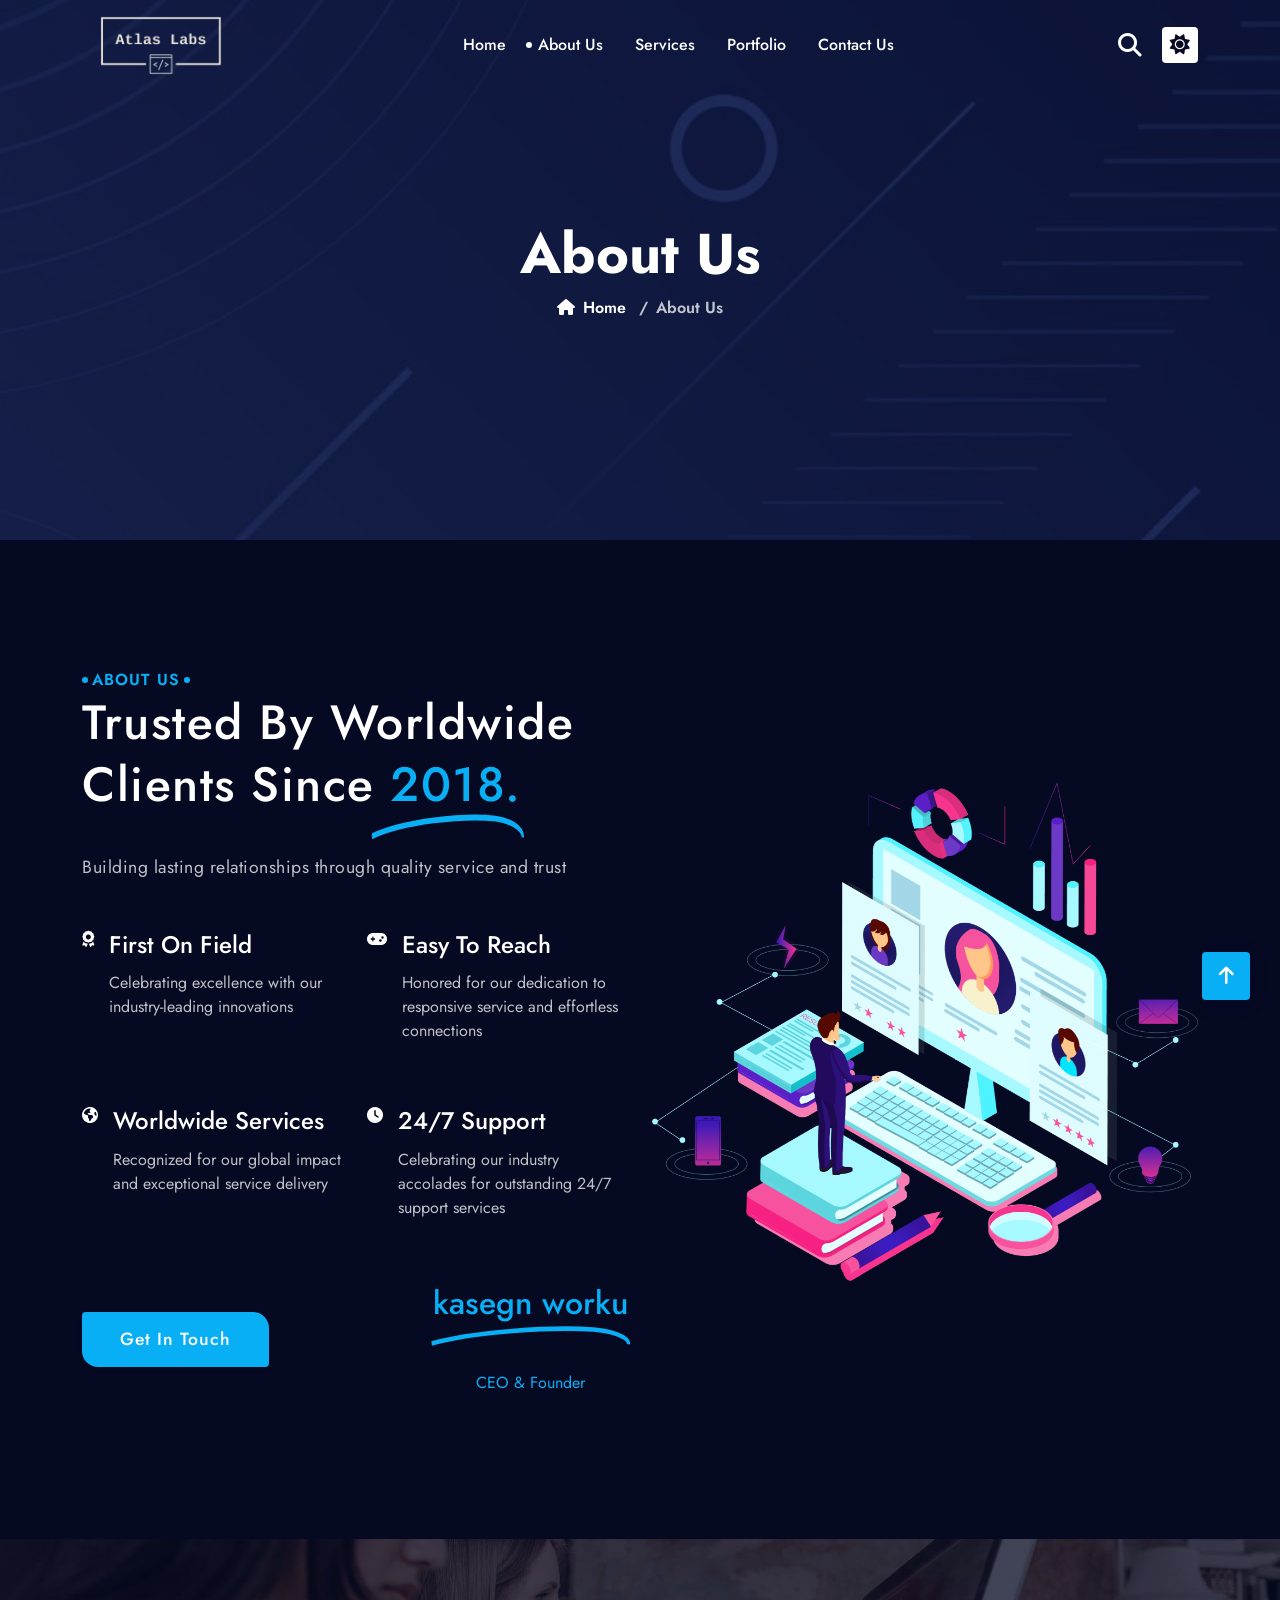
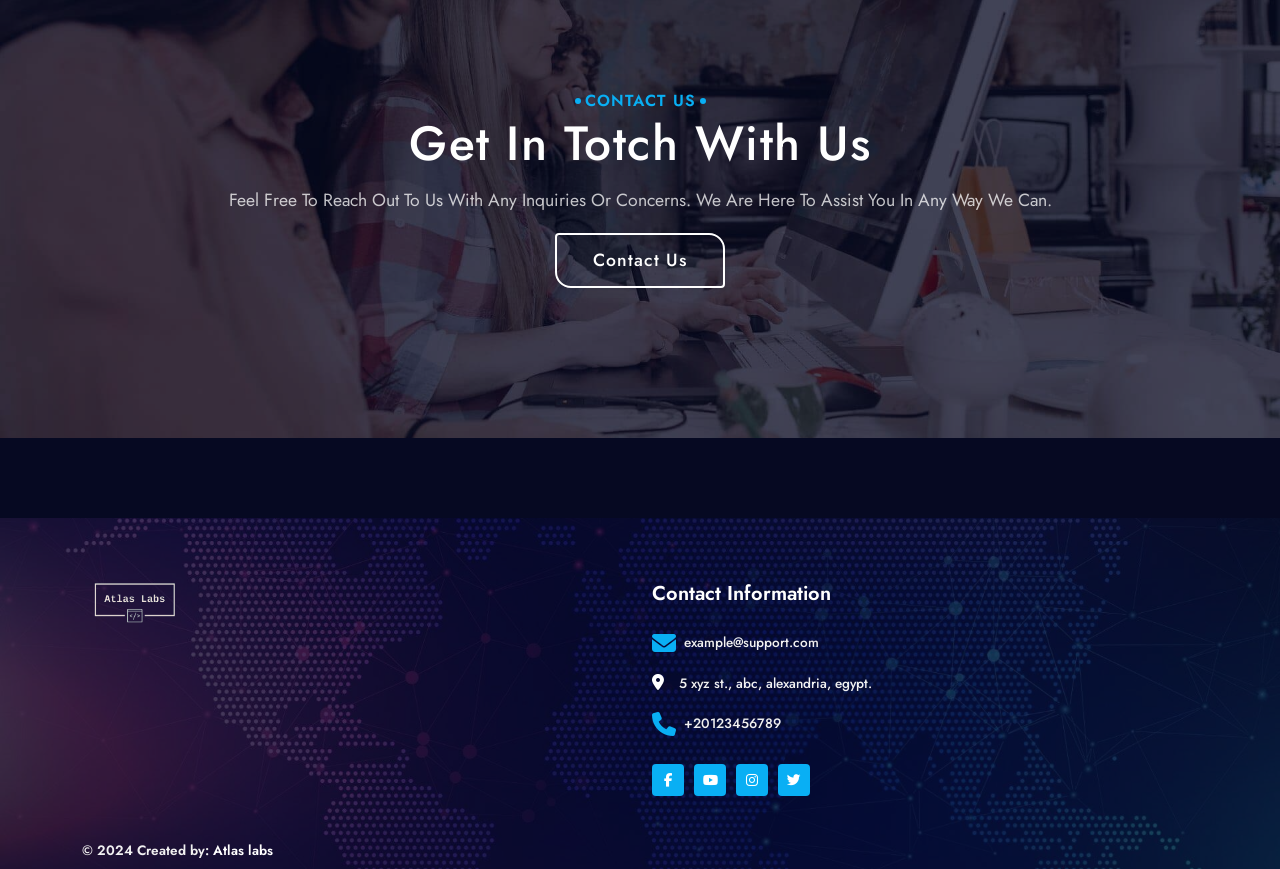
<file: src/about-us.html>
<!DOCTYPE html>
<html lang="zxx"><head>
    <meta charset="UTF-8">
    <meta name="viewport" content="width=device-width, initial-scale=1.0">
    <meta name="description" content="IT Solutions &amp; Business Services Responsive HTML5 Bootstrap5  Website Template">
    <meta http-equiv="X-UA-Compatible" content="ie=edge">
        
        <!-- fav icon -->
        <link rel="icon" href="/public/assets/images/fav-icon/fav-icon.png">
        
        <!-- bootstarp -->
        <link rel="stylesheet" href="/public/assets/css/vendors/bootstrap.min.css">
        
        <!-- animate.css file -->
        <link rel="stylesheet" href="/public/assets/css/vendors/animate.css">
        
        <!-- Fancybox -->
        <link rel="stylesheet" href="/public/assets/css/vendors/jquery.fancybox.min.css">
        
        <!-- Swiper -->
        <link rel="stylesheet" href="/public/assets/css/vendors/swiper-bundle.min.css">
        
        <!-- flaticon -->
        <link rel="stylesheet" href="/public/assets/css/vendors/flaticon/flaticon.css">
        
        <!-- fontAwesome -->
        <link rel="stylesheet" href="/public/assets/css/vendors/all.min.css">

        <link rel="stylesheet" href="https://cdnjs.cloudflare.com/ajax/libs/font-awesome/6.5.2/css/all.min.css" class="src">
        
        <!-- bootstrap icons -->
        <link rel="stylesheet" href="/public/assets/css/vendors/bootstrap-icons-1.9.1/bootstrap-icons.css">
        
        <!-- Font Family -->
        <link rel="stylesheet" href="https://fonts.googleapis.com/css2?family=Jost:wght@400;500;600;700;800&amp;display=swap">
        
        <!-- main-LTR -->
        <link rel="stylesheet" href="/public/assets/css/main-LTR.css">
        <title> flex-IT   |   About Us</title>
  </head>
  <body class=" dark-theme ">
    <!--Start Page Header-->
    <header class="page-header inner-page-header header-basic is-sticky" id="page-header">
      <div class="header-search-box">
        <div class="close-search"></div>
        <form class="nav-search search-form" role="search" method="get" action="#">
          <div class="search-wrapper"> 
            <label class="search-lbl">Search for:</label>
            <input class="search-input" type="search" placeholder="Search..." name="searchInput" autofocus="autofocus">
            <button class="search-btn" type="submit"><i class="fa-solid fa-search icon"></i></button>
          </div>
        </form>
      </div>
      <div class="container">
        <nav class="menu-navbar">
          <div class="header-logo"><a class="logo-link" href="#"><img class="logo-img light-logo" loading="lazy" src="/public/assets/images/logo/224-removebg-preview.png" alt="logo"><img class="logo-img  dark-logo" loading="lazy" src="/public/assets/images/logo/112.png" alt="logo"></a></div>
          <div class="links menu-wrapper ">
            <ul class="list-js links-list">
              <li class="menu-item has-sub-menu"><a class="menu-link  " href="index.html">home</a>
               
              </li>
              <li class="menu-item"><a class="menu-link   active" href="about-us.html">about us </a></li>
 <li class="menu-item has-sub-menu"><a class="menu-link  " href="services.html">services</a>
              
              </li>
              <li class="menu-item has-sub-menu"><a class="menu-link  " href="portfolio-grid.html">portfolio </a>
               
              </li>
             
             
              <li class="menu-item"><a class="menu-link  " href="contact-us.html">contact us </a></li>
            </ul>
          </div>
          <div class="controls-box">
            <!--Menu Toggler button-->
            <div class="control  menu-toggler"><span></span><span></span><span></span></div>
            <!--search Icon button-->
            <div class="control header-search-btn"><i class="fa-solid fa-search icon"></i></div>
            <!--Dark/Light mode button-->
            <div class="mode-switcher dark-theme">
              <div class="switch-inner go-light " title="Switch To Light Mode "><i class="fa-solid fa-sun icon "></i></div>
              <div class="switch-inner go-dark" title="Switch To Dark Mode "><i class="fa-solid fa-moon icon "></i></div>
            </div>
            <!--mini shoping cart-->
          </div>
        </nav>
      </div>
    </header>
    <!--End Page Header-->
    <!-- Start inner Page hero-->
    <section class="d-flex align-items-center page-hero  inner-page-hero " id="page-hero">
      <div class="overlay-photo-image-bg parallax" data-bg-img="/public/assets/images/hero/inner-page-hero.jpg" data-bg-opacity="1" style="background-image: url(&quot;/public/assets/images/hero/inner-page-hero.jpg&quot;); opacity: 1;"></div>
      <div class="overlay-color" data-bg-opacity=".75" style="opacity: 0.75;"></div>
      <div class="container">
        <div class="hero-text-area centerd">
          <h1 class="hero-title  wow fadeInUp" data-wow-delay=".2s" style="visibility: visible; animation-delay: 0.2s; animation-name: fadeInUp;">About Us</h1>
          <nav aria-label="breadcrumb ">
            <ul class="breadcrumb wow fadeInUp" data-wow-delay=".6s" style="visibility: visible; animation-delay: 0.6s; animation-name: fadeInUp;">
              <li class="breadcrumb-item"><a class="breadcrumb-link" href="#0"><i class="fa-solid fa-house icon "></i>home</a></li>
              <li class="breadcrumb-item active">about us</li>
            </ul>
          </nav>
        </div>
      </div>
    </section>
    <!-- End inner Page hero-->
    <!-- Start  about Section-->





    <section class="about mega-section" id="about">
      <div class="container">
        <!-- Start first about div-->
        <div class="content-block  ">
          <div class="row">
            <div class="col-12 col-lg-6 d-flex align-items-center order-1 order-lg-0 about-col pad-end  wow fadeInUp" data-wow-delay="0.6s" style="visibility: visible; animation-delay: 0.6s; animation-name: fadeInUp;">
              <div class="text-area ">
                <div class="sec-heading  light-title ">
                  <div class="content-area"><span class="pre-title       wow fadeInUp" data-wow-delay=".2s" style="visibility: visible; animation-delay: 0.2s; animation-name: fadeInUp;">about Us</span>
                    <h2 class="title    wow fadeInUp" data-wow-delay=".4s" style="visibility: visible; animation-delay: 0.4s; animation-name: fadeInUp;"><span class="hollow-text">trusted</span> by worldwide clients  since<span class="featured-text">  2018. <svg xmlns="http://www.w3.org/2000/svg" viewBox="0 0 500 150" preserveAspectRatio="none"><path d="M7.7,145.6C109,125,299.9,116.2,401,121.3c42.1,2.2,87.6,11.8,87.3,25.7"></path></svg></span></h2>
                  </div>
                </div>
                <p class=" about-text">Building lasting relationships through quality service and trust</p>
                <div class="info-items-list ">
                  <div class="row ">
                    <div class="col-9 col-xl-6"> 
                      <div class="info-item"><i class="fa-solid fa-award"  ></i>&nbsp;&nbsp;&nbsp;
                        <div class="info-content"> 
                          <h5 class="info-title"> first on field </h5>
                          <p class="info-text">Celebrating excellence with our industry-leading innovations</p>
                        </div>
                      </div>
                    </div>
                    <div class="col-9 col-xl-6">
                      <div class="info-item"><i class="fa-solid fa-gamepad"></i>&nbsp;&nbsp;&nbsp;
                        <div class="info-content">
                          <h5 class="info-title">easy to reach </h5>
                          <p class="info-text">Honored for our dedication to responsive service and effortless connections</p>
                        </div>
                      </div>
                    </div>
                    <div class="col-9 col-xl-6">
                      <div class="info-item"><i class="fa-solid fa-earth-americas"></i>&nbsp;&nbsp;&nbsp;
                        <div class="info-content">
                          <h5 class="info-title">worldwide services  </h5>
                          <p class="info-text">Recognized for our global impact and exceptional service delivery</p>
                        </div>
                      </div>
                    </div>
                    <div class="col-9 col-xl-6">
                      <div class="info-item"><i class="fa-solid fa-clock"></i>&nbsp;&nbsp;&nbsp;
                        <div class="info-content">
                          <h5 class="info-title">24/7 support  </h5>
                          <p class="info-text">Celebrating our industry accolades for outstanding 24/7 support services</p>
                        </div>
                      </div>
                    </div>
                  </div>
                </div>
                <div class="cta-area"><a class=" btn-solid reveal-start" href="about-us.html">Get in touch</a>
                  <div class="signature ">
                                        <h2 class="title    wow fadeInUp" data-wow-delay=".4s" style="visibility: visible; animation-delay: 0.4s; animation-name: fadeInUp;"><span class="hollow-text"></span> <span class="featured-text"> kasegn worku<svg xmlns="http://www.w3.org/2000/svg" viewBox="0 0 500 150" preserveAspectRatio="none"><path d="M7.7,145.6C109,125,299.9,116.2,401,121.3c42.1,2.2,87.6,11.8,87.3,25.7"></path></svg></span></h2>
                                        <br>
                                        <br>

                    <div class="signature-name">CEO &amp; Founder </div>
                  </div>
                </div>
              </div>
            </div>
            <div class="col-12 col-lg-6 d-flex align-items-center order-0 order-lg-1 about-col  wow fadeInUp" data-wow-delay="0.2s" style="visibility: visible; animation-delay: 0.2s; animation-name: fadeInUp;">
              <div class="img-area  " data-tilt="" style="will-change: transform; transform: perspective(1000px) rotateX(0deg) rotateY(0deg) scale3d(1, 1, 1);">
                <div class="image   "><img class="about-img img-fluid " loading="lazy" src="/public/assets/images/about/3.png" alt="Our vision"></div>
              </div>
            </div>
          </div>
        </div>
        <!--End first about div-->
        <!-- Start first about div-->
        <div class="content-block  ">
          <div class="row">
            <div class="col-12 col-lg-6 d-flex align-items-center about-col  wow fadeInUp" data-wow-delay="0.2s" style="visibility: visible; animation-delay: 0.2s; animation-name: fadeInUp;">
            
            </div>
     
      
                      </div>
                    </div>
                  </div>
                </div>
                <!--First Slide-->
            
                        </div>
                      </div>
                    </div>
                  </div>
                </div>
                <!--Second Slide-->
           
                <!--third Slide-->
           
              


    <section class="take-action elf-section has-dark-bg" id="take-action">
      <div class="overlay-photo-image-bg  " data-bg-img="/public/assets/images/sections-bg-images/1.jpg" data-bg-opacity=".25" style="background-image: url(&quot;/public/assets/images/sections-bg-images/2.jpg&quot;); opacity: 0.25;"> </div>
      <div class="cta-wrapper">
        <div class="container">
          <div class="sec-heading  centered mb-0 ">
            <div class="content-area"><span class="pre-title       wow fadeInUp" data-wow-delay=".2s" style="visibility: visible; animation-delay: 0.2s; animation-name: fadeInUp;">contact us</span>
              <h2 class="title    wow fadeInUp" data-wow-delay=".4s" style="visibility: visible; animation-delay: 0.4s; animation-name: fadeInUp;">get in totch with us</h2>
              <p class="subtitle   wow fadeInUp" data-wow-delay=".6s" style="visibility: visible; animation-delay: 0.6s; animation-name: fadeInUp;">  Feel free to reach out to us with any inquiries or concerns. We are here to assist you in any way we can.</p>
            </div>
          </div>
          <!--Start .see-more-area-->
          <div class="see-more-area wow fadeInUp" data-wow-delay="0.8s" style="visibility: visible; animation-delay: 0.8s; animation-name: fadeInUp;"><a class=" btn-solid cta-link" href="contact-us.html">contact us</a></div>
          <!--End Of .see-more-area        -->
        </div>
      </div>
    </section>








    <!-- End  take-action Section-->
    <!-- Start  page-footer Section-->
            
    </section>
    <!-- End  blog Section-->
    <!-- Start  page-footer Section-->
    <footer class="page-footer dark-color-footer" id="page-footer">
      <div class="overlay-photo-image-bg" data-bg-img="/public/assets/images/sections-bg-images/footer-bg-1.jpg" data-bg-opacity=".25" style="background-image: url(&quot;/public/assets/images/sections-bg-images/footer-bg-1.jpg&quot;); opacity: 0.25;"></div>
      <div class="container">
        <div class="row footer-cols">
          <div class="col-12 col-md-8 col-lg-4  footer-col "><img class="img-fluid footer-logo" loading="lazy" src="/public/assets/images/logo/224-removebg-preview.png
            " alt="logo">
          
            
          </div>
          <div class="col-6 col-lg-2  footer-col ">
            
            <div class="footer-col-content-wrapper">
              
            </div>
          </div>
          
          <div class="col-12     col-lg-4 footer-col ">
            <h2 class=" footer-col-title    ">contact information</h2>
            <div class="footer-col-content-wrapper">       
              <div class="contact-info-card"><i class="fa-solid fa-envelope icon"></i><a class="text-lowercase  info" href="mailto:example@support.com">example@support.com</a></div>
              <div class="contact-info-card"><i class="fa-solid fa-location-dot"></i> &nbsp; <span class="text-lowercase  info">5 Xyz st., Abc, alexandria, egypt.</span></div>
              <div class="contact-info-card"><i class="fa-solid fa-phone icon"></i><a class="info" href="tel:+20123456789">+20123456789  </a></div>
              <div class="contact-info-card">
                <div class="social-icons">
                  <div class="sc-wrapper dir-row sc-size-32">
                    <ul class="sc-list">
                      <li class="sc-item " title="Facebook"><a class="sc-link" href="#0" title="social media icon"><i class="fab fa-facebook-f sc-icon"></i></a></li>
                      <li class="sc-item " title="youtube"><a class="sc-link" href="#0" title="social media icon"><i class="fab fa-youtube sc-icon"></i></a></li>
                      <li class="sc-item " title="instagram"><a class="sc-link" href="#0" title="social media icon"><i class="fab fa-instagram sc-icon"></i></a></li>
                      <li class="sc-item " title="twitter"><a class="sc-link" href="#0" title="social media icon"><i class="fab fa-twitter sc-icon"></i></a></li>
                    </ul>
                  </div>
                </div>
              </div>
            </div>
          </div>
        </div>
      </div>
      <div class="copyrights ">
        <div class="container">
          <div class="row">
            <div class="col-12 col-md-6 d-flex justify-content-start">
              <p class="creadits">
                 
                
                © 2024
                Created by:
                
                           <a class="link" href="#0">Atlas labs</a>
              </p>
            </div>
           
          </div>
        </div>
      </div>
    </footer>
    <!-- End  page-footer Section-->
    <!-- Start loading-screen Component-->
    
    <!-- End loading-screen Component-->
    <!-- Start back-to-top Button-->
    <div class="back-to-top show" id="back-to-top"><i class="fa-solid fa-arrow-up icon "></i>
    </div>
    <!-- End back-to-top Button-->
    <!-- Start privacy-policy-modal-->
    <div class="modal privacy-policy-modal fade" id="privacyPolicyModal" aria-labelledby="PrivacyPolicyModalLabel" aria-hidden="true">
      <div class="modal-dialog modal-dialog-scrollable modal-xl ">
        <div class="modal-content text-dark">
          <div class="modal-header">
            <h2 class="modal-title" id="PrivacyPolicyModalLabel">Privacy Policy Modal Title</h2>
            <button class="btn-close" type="button" data-bs-dismiss="modal" aria-label="Close"></button>
          </div>
          <div class="modal-body">
            <div class="content">
              <h4>privacy policy item Title goes here </h4>
              <p>Lorem ipsum dolor sit amet consectetur adipisicing elit. Asperiores saepe, labore sequi libero nesciunt optio quidem iste, dolorum nostrum ex at. Recusandae ducimus aut autem temporibus tempore rerum, consequuntur doloribus perspiciatis, labore totam dolorem veritatis repellendus omnis illo sint ut?</p>
            </div>
            <div class="content">
              <h4>privacy policy item Title goes here </h4>
              <p>Lorem ipsum dolor sit amet consectetur adipisicing elit. Asperiores saepe, labore sequi libero nesciunt optio quidem iste, dolorum nostrum ex at. Recusandae ducimus aut autem temporibus tempore rerum, consequuntur doloribus perspiciatis, labore totam dolorem veritatis repellendus omnis illo sint ut?</p>
            </div>
            <div class="content">
              <h4>privacy policy item Title goes here </h4>
              <p>Lorem ipsum dolor sit amet consectetur adipisicing elit. Asperiores saepe, labore sequi libero nesciunt optio quidem iste, dolorum nostrum ex at. Recusandae ducimus aut autem temporibus tempore rerum, consequuntur doloribus perspiciatis, labore totam dolorem veritatis repellendus omnis illo sint ut?</p>
            </div>
            <div class="content">
              <h4>privacy policy item Title goes here </h4>
              <p>Lorem ipsum dolor sit amet consectetur adipisicing elit. Asperiores saepe, labore sequi libero nesciunt optio quidem iste, dolorum nostrum ex at. Recusandae ducimus aut autem temporibus tempore rerum, consequuntur doloribus perspiciatis, labore totam dolorem veritatis repellendus omnis illo sint ut?</p>
            </div>
            <div class="content">
              <h4>privacy policy item Title goes here </h4>
              <p>Lorem ipsum dolor sit amet consectetur adipisicing elit. Asperiores saepe, labore sequi libero nesciunt optio quidem iste, dolorum nostrum ex at. Recusandae ducimus aut autem temporibus tempore rerum, consequuntur doloribus perspiciatis, labore totam dolorem veritatis repellendus omnis illo sint ut?</p>
            </div>
            <div class="content">
              <h4>privacy policy item Title goes here </h4>
              <p>Lorem ipsum dolor sit amet consectetur adipisicing elit. Asperiores saepe, labore sequi libero nesciunt optio quidem iste, dolorum nostrum ex at. Recusandae ducimus aut autem temporibus tempore rerum, consequuntur doloribus perspiciatis, labore totam dolorem veritatis repellendus omnis illo sint ut?</p>
            </div>
          </div>
          <div class="modal-footer">
            <button class="btn-solid" type="button" data-bs-dismiss="modal" aria-label="Close">Click to close</button>
            <button class="btn-outline" type="button">Do somthing else</button>
          </div>
        </div>
      </div>
    </div>
    <!-- End privacy-policy-modal-->   
        
        <!--     JQuery     -->
        <script src="/public/assets/js/vendors/jquery-3.6.1.min.js"></script>
        
        <!--     bootstrap     -->
        <script src="/public/assets/js/vendors/bootstrap.bundle.min.js"></script>
        
        <!--     wow     -->
        <script src="/public/assets/js/vendors/wow.min.js"></script>
        
        <!--     swiper     -->
        <script src="/public/assets/js/vendors/swiper-bundle.min.js"></script>
        
        <!--     fancybox     -->
        <script src="/public/assets/js/vendors/jquery.fancybox.min.js"></script>
        
        <!--     particles     -->
        <script src="/public/assets/js/vendors/particles.min.js"></script>
        
        <!--     countTo     -->
        <script src="/public/assets/js/vendors/jquery.countTo.js"></script>
        
        <!--     main     -->
        <script src="/public/assets/js/main.js"></script>
  
</body></html>
</file>
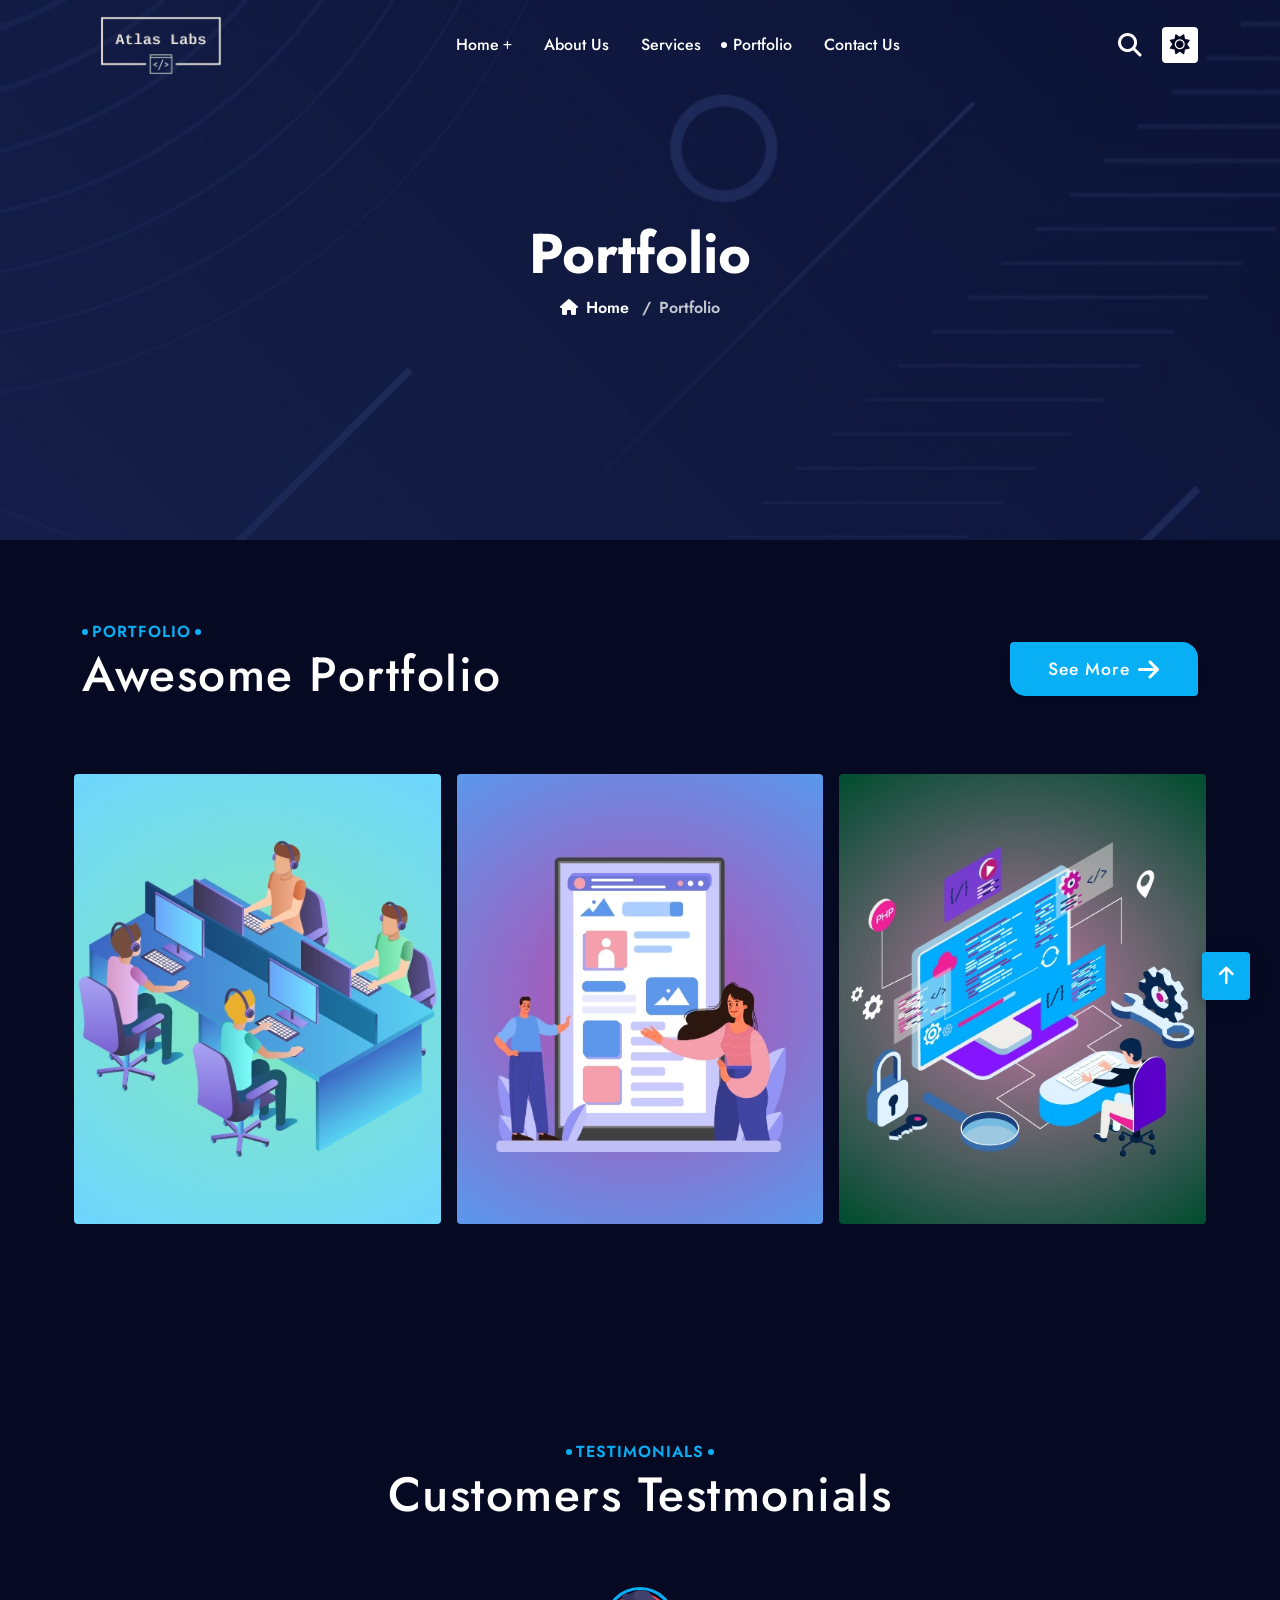
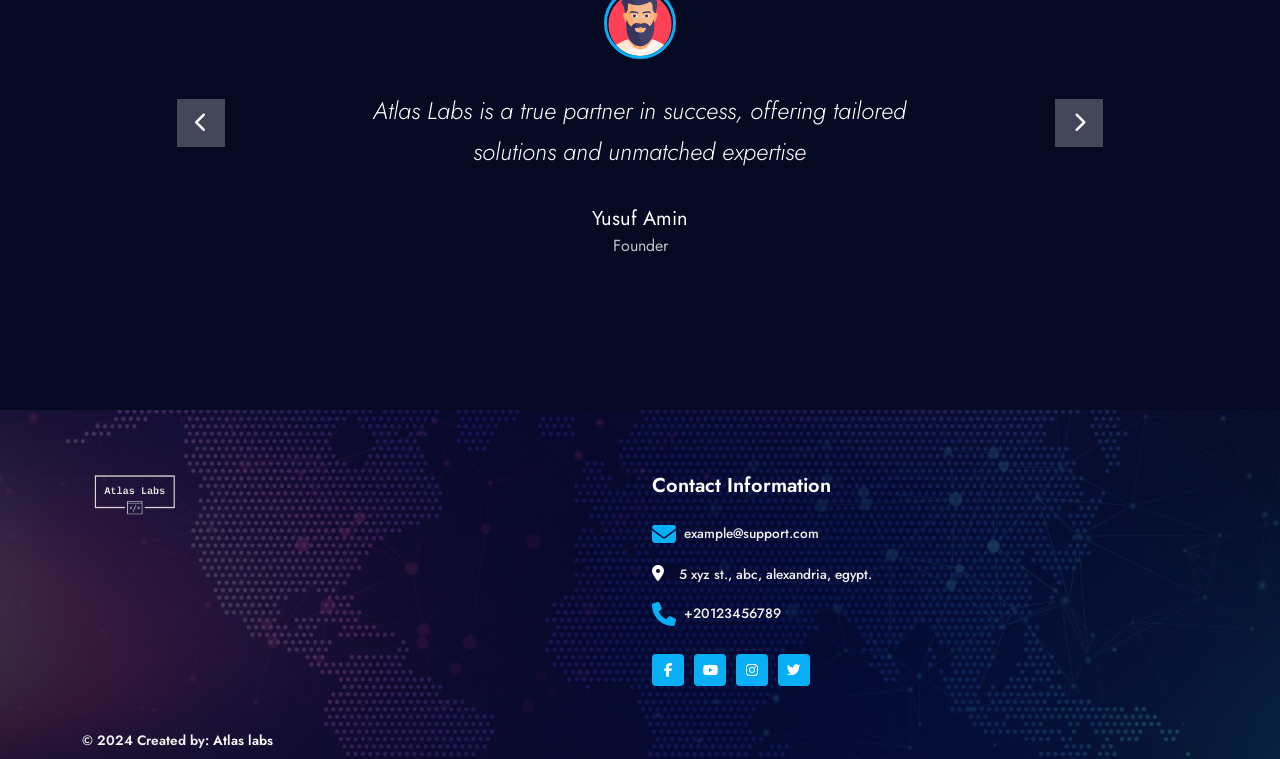
<file: src/portfolio-grid.html>
<html lang="zxx"><head>
    <meta charset="UTF-8">
    <meta name="viewport" content="width=device-width, initial-scale=1.0">
    <meta name="description" content="IT Solutions &amp; Business Services Responsive HTML5 Bootstrap5  Website Template">
    <meta http-equiv="X-UA-Compatible" content="ie=edge">
        
        <!-- fav icon -->
        <link rel="icon" href="/public/assets/images/fav-icon/fav-icon.png">
        
        <!-- bootstarp -->
        <link rel="stylesheet" href="/public/assets/css/vendors/bootstrap.min.css">
        
        <!-- animate.css file -->
        <link rel="stylesheet" href="/public/assets/css/vendors/animate.css">
        
        <!-- Fancybox -->
        <link rel="stylesheet" href="/public/assets/css/vendors/jquery.fancybox.min.css">
        
        <!-- flaticon -->
        <link rel="stylesheet" href="/public/assets/css/vendors/flaticon/flaticon.css">
        
        <!-- fontAwesome -->
        <link rel="stylesheet" href="/public/assets/css/vendors/all.min.css">

        <link rel="stylesheet" href="https://cdnjs.cloudflare.com/ajax/libs/font-awesome/6.5.2/css/all.min.css" class="src">
        
        <!-- bootstrap icons -->
        <link rel="stylesheet" href="/public/assets/css/vendors/bootstrap-icons-1.9.1/bootstrap-icons.css">
        
        <!-- Swiper -->
        <link rel="stylesheet" href="/public/assets/css/vendors/swiper-bundle.min.css">
        
        <!-- Font Family -->
        <link rel="stylesheet" href="https://fonts.googleapis.com/css2?family=Jost:wght@400;500;600;700;800&amp;display=swap">
        
        <!-- main-LTR -->
        <link rel="stylesheet" href="/public/assets/css/main-LTR.css">
        <title> flex-IT   |   Portfolio</title>
  </head>
  <body class=" dark-theme ">
    <!--Start Page Header-->
    <header class="page-header inner-page-header header-basic" id="page-header">
      <div class="header-search-box">
        <div class="close-search"></div>
        <form class="nav-search search-form" role="search" method="get" action="#">
          <div class="search-wrapper"> 
            <label class="search-lbl">Search for:</label>
            <input class="search-input" type="search" placeholder="Search..." name="searchInput" autofocus="autofocus">
            <button class="search-btn" type="submit"><i class="fa-solid fa-search icon"></i></button>
          </div>
        </form>
      </div>
      <div class="container">
        <nav class="menu-navbar">
          <div class="header-logo"><a class="logo-link" href="#"><img class="logo-img light-logo" loading="lazy" src="/public/assets/images/logo/224-removebg-preview.png" alt="logo"><img class="logo-img  dark-logo" loading="lazy" src="/public/assets/images/logo/224-removebg-preview.png" alt="logo"></a></div>
          <div class="links menu-wrapper ">
            <ul class="list-js links-list">
              <li class="menu-item has-sub-menu"><a class="menu-link  " href="index.html">home <i class="fas fa-plus  plus-icon"> </i></a>
               
              </li>
              <li class="menu-item"><a class="menu-link  " href="about-us.html">about us </a></li>
              <li class="menu-item has-sub-menu"><a class="menu-link  " href="services.html">services</a>
               
              </li>
              <li class="menu-item has-sub-menu"><a class="menu-link   active" href="portfolio-grid.html">portfolio </a>
              
              </li>
             
             
              <li class="menu-item"><a class="menu-link  " href="contact-us.html">contact us </a></li>
            </ul>
          </div>
          <div class="controls-box">
            <!--Menu Toggler button-->
            <div class="control  menu-toggler"><span></span><span></span><span></span></div>
            <!--search Icon button-->
            <div class="control header-search-btn"><i class="fa-solid fa-search icon"></i></div>
            <!--Dark/Light mode button-->
            <div class="mode-switcher dark-theme">
              <div class="switch-inner go-light " title="Switch To Light Mode "><i class="fa-solid fa-sun icon "></i></div>
              <div class="switch-inner go-dark" title="Switch To Dark Mode "><i class="fa-solid fa-moon icon "></i></div>
            </div>
            <!--mini shoping cart-->
          </div>
        </nav>
      </div>
    </header>




    <!--End Page Header-->
    <!-- Start inner Page hero-->
    <section class="d-flex align-items-center page-hero  inner-page-hero " id="page-hero">
      <div class="overlay-photo-image-bg parallax" data-bg-img="/public/assets/images/hero/inner-page-hero.jpg" data-bg-opacity="1" style="background-image: url(&quot;/public/assets/images/hero/inner-page-hero.jpg&quot;); opacity: 1;"></div>
      <div class="overlay-color" data-bg-opacity=".75" style="opacity: 0.75;"></div>
      <div class="container">
        <div class="hero-text-area centerd">
          <h1 class="hero-title  wow fadeInUp" data-wow-delay=".2s" style="visibility: visible; animation-delay: 0.2s; animation-name: fadeInUp;">Portfolio</h1>
          <nav aria-label="breadcrumb ">
            <ul class="breadcrumb wow fadeInUp" data-wow-delay=".6s" style="visibility: visible; animation-delay: 0.6s; animation-name: fadeInUp;">
              <li class="breadcrumb-item"><a class="breadcrumb-link" href="#0"><i class="fa-solid fa-house icon "></i>home</a></li>
              <li class="breadcrumb-item active">portfolio</li>
            </ul>
          </nav>
        </div>
      </div>
    </section>
    <!-- End inner Page hero-->
    <!-- Start  portfolio Section-->







    
    <section class="portfolio mega-section   " id="portfolio">
      <div class="container">
        <div class="sec-heading  ">
          <div class="content-area"><span class="pre-title       wow fadeInUp" data-wow-delay=".2s" style="visibility: visible; animation-delay: 0.2s; animation-name: fadeInUp;">portfolio</span>
            <h2 class="title    wow fadeInUp" data-wow-delay=".4s" style="visibility: visible; animation-delay: 0.4s; animation-name: fadeInUp;">Awesome <span class="hollow-text">portfolio</span></h2>
          </div>
          <div class="cta-area   wow fadeInUp" data-wow-delay=".8s" style="visibility: visible; animation-delay: 0.8s; animation-name: fadeInUp;"><a class="cta-btn btn-solid    " href="portfolio-grid.html">see more <i class="fa-solid fa-arrow-right icon "></i></a></div>
        </div>
        <div class="portfolio-wrapper  ">
          <!--a menu of links to show the photos users needs   -->
          <!-- <ul class="portfolio-btn-list wow fadeInUp" data-wow-delay=".2s" style="visibility: visible; animation-delay: 0.2s; animation-name: fadeInUp;">
            <li class="portfolio-btn active " data-filter="*">All</li>
            
            <li class="portfolio-btn        " data-filter=".web">Web Development</li>
            <li class="portfolio-btn        " data-filter=".mobile">mobile apps</li>
            <li class="portfolio-btn        " data-filter=".data">data analaysis</li>
            <li class="portfolio-btn        " data-filter=".seo">SEO</li>
          </ul> -->
          <div class="portfolio-group wow fadeIn" data-wow-delay=".4s" style="height: 932px; visibility: visible; animation-delay: 0.4s; animation-name: fadeIn;">
            <div class="row ">

              <div class="col-12  col-md-6  col-lg-4  portfolio-item mobile" style="position: absolute; left: 765.312px; top: 466px;">
                <div class="item   "><a class="portfolio-img-link" ><img class="portfolio-img   img-fluid " loading="lazy" src="/public/assets/images/portfolio/6.jpg" alt="portfolio item photo"></a>
                  <div class="item-info ">
                    <h3 class="item-title">Web Development</h3><i class="fa-solid fa-arrow-right icon "></i>
                  </div>
                </div>
              </div>






              <div class="col-12  col-md-6  col-lg-4  portfolio-item mobile " style="position: absolute; left: 0px; top: 0px;">
                <div class="item   "><a class="portfolio-img-link" ><img class="portfolio-img   img-fluid " loading="lazy" src="/public/assets/images/portfolio/1.jpg" alt="portfolio item photo"></a>
                  <div class="item-info ">
                    <h3 class="item-title">mobile apps</h3><i class="fa-solid fa-arrow-right icon "></i>
                  </div>
                </div>
              </div>
            
             
             
              <div class="col-12  col-md-6  col-lg-4  portfolio-item ceo " style="position: absolute; left: 382.656px; top: 466px;">
                <div class="item   "><a class="portfolio-img-link" ><img class="portfolio-img   img-fluid " loading="lazy" src="/public/assets/images/portfolio/5.jpg" alt="portfolio item photo"></a>
                  <div class="item-info ">
                    <h3 class="item-title">SEO</h3><i class="fa-solid fa-arrow-right icon "></i>
                  </div>
                </div>
              </div>
           
            </div>
          </div>
        </div>
      </div>
    </section>
    <!-- End  portfolio Section-->
    <!-- Start  testimonials Section-->







    <section class="testimonials testimonials-1-col   has-dark-bg  mega-section " id="testimonials-img-bg">
      <div class="overlay-photo-image-bg parallax " data-bg-img="/public/assets/images/sections-bg-images/1.jpg" data-bg-opacity=".25" style="background-image: url(&quot;/public/assets/images/sections-bg-images/1.jpg&quot;); opacity: 0.25;"> </div>
      <div class="container">
        <div class="sec-heading  centered ">
          <div class="content-area"><span class=" pre-title       wow fadeInUp " data-wow-delay=".2s" style="visibility: hidden; animation-delay: 0.2s; animation-name: none;">testimonials</span>
            <h2 class=" title    wow fadeInUp" data-wow-delay=".4s" style="visibility: hidden; animation-delay: 0.4s; animation-name: none;">customers <span class="hollow-text">testmonials</span></h2>
          </div>
        </div>
        <div class="row d-flex align-items-center">
          <div class="col-12 col-md-10  mx-auto">
            <div class="swiper-container wow fadeInUp swiper-container-initialized swiper-container-horizontal swiper-container-pointer-events" data-wow-delay="0.2s" style="cursor: grab; visibility: hidden; animation-delay: 0.2s; animation-name: none;">
              <div class="swiper-wrapper" id="swiper-wrapper-9103fc578f94cc0d0" aria-live="off" style="transform: translate3d(-3904px, 0px, 0px); transition-duration: 0ms;"><div class="swiper-slide swiper-slide-duplicate swiper-slide-next swiper-slide-duplicate-prev" data-swiper-slide-index="2" role="group" aria-label="1 / 5" style="width: 926px; margin-right: 50px;">
                  <div class="testmonial-card d-flex align-items-center justify-content-center">
                    <div class="testimonial-content">
                      <div class="customer-img "><img class="img-fluid " loading="lazy" src="/public/assets/images/testimonials/3.png" alt="First Slide "></div>
                      <div class="customer-testimonial">
                        <div class="content">
                          <p class="testimonial-text "> ipsum dolor sitaiores reiciendis explicabo odio tenetur nulla sint vel.            </p>
                        </div>
                      </div>
                      <div class="customer-info ">
                        <div class="customer-details">
                          <p class="customer-name">fairouz mhmd</p>
                          <p class="customer-role">manager</p>
                        </div>
                      </div>
                    </div>
                  </div>
                </div>
                <!--First Slide-->
                <div class="swiper-slide swiper-slide-duplicate-active" data-swiper-slide-index="0" role="group" aria-label="2 / 5" style="width: 926px; margin-right: 50px;">
                  <div class="testmonial-card d-flex align-items-center justify-content-center">
                    <div class="testimonial-content">
                      <div class="customer-img "><img class="img-fluid " loading="lazy" src="/public/assets/images/testimonials/1.png" alt="First Slide "></div>
                      <div class="customer-testimonial">
                        <div class="content">
                          <p class="testimonial-text ">  Atlas Labs is a true partner in success, offering tailored solutions and unmatched expertise</p>
                        </div>
                      </div>
                      <div class="customer-info ">
                        <div class="customer-details">
                          <p class="customer-name">Yusuf amin</p>
                          <p class="customer-role">founder</p>
                        </div>
                      </div>
                    </div>
                  </div>
                </div>
                <!--Second Slide-->
                <div class="swiper-slide" data-swiper-slide-index="1" role="group" aria-label="3 / 5" style="width: 926px; margin-right: 50px;">
                  <div class="testmonial-card d-flex align-items-center justify-content-center">
                    <div class="testimonial-content">
                      <div class="customer-img "><img class="img-fluid " loading="lazy" src="/public/assets/images/testimonials/2.png" alt="First Slide "></div>
                      <div class="customer-testimonial">
                        <div class="content">
                          <p class="testimonial-text "> a game-changer in software development, with innovative solutions and dedicated support</p>
                        </div>
                      </div>
                      <div class="customer-info ">
                        <div class="customer-details">
                          <p class="customer-name">fouad osman</p>
                          <p class="customer-role">officer</p>
                        </div>
                      </div>
                    </div>
                  </div>
                </div>
                <!--third Slide-->
                <div class="swiper-slide swiper-slide-prev swiper-slide-duplicate-next" data-swiper-slide-index="2" role="group" aria-label="4 / 5" style="width: 926px; margin-right: 50px;">
                  <div class="testmonial-card d-flex align-items-center justify-content-center">
                    <div class="testimonial-content">
                      <div class="customer-img "><img class="img-fluid " loading="lazy" src="/public/assets/images/testimonials/3.png" alt="First Slide "></div>
                      <div class="customer-testimonial">
                        <div class="content">
                          <p class="testimonial-text "> Atlas Labs provides cutting-edge solutions, understanding our needs and delivering excellence            </p>
                        </div>
                      </div>
                      <div class="customer-info ">
                        <div class="customer-details">
                          <p class="customer-name">fairouz mhmd</p>
                          <p class="customer-role">manager</p>
                        </div>
                      </div>
                    </div>
                  </div>
                </div>
              <div class="swiper-slide swiper-slide-duplicate swiper-slide-active" data-swiper-slide-index="0" role="group" aria-label="5 / 5" style="width: 926px; margin-right: 50px;">
                  <div class="testmonial-card d-flex align-items-center justify-content-center">
                    <div class="testimonial-content">
                      <div class="customer-img "><img class="img-fluid " loading="lazy" src="/public/assets/images/testimonials/1.png" alt="First Slide "></div>
                      <div class="customer-testimonial">
                        <div class="content">
                          <p class="testimonial-text "> ipsum dolor sit amet consectetur adipisicing elit. Quod, id sequi aut qui est ab, corporis quis maiores reiciendis explicabo odio tenetur nulla sint vel.</p>
                        </div>
                      </div>
                      <div class="customer-info ">
                        <div class="customer-details">
                          <p class="customer-name">Yusuf amin</p>
                          <p class="customer-role">founder</p>
                        </div>
                      </div>
                    </div>
                  </div>
                </div></div>
              <!--navigation buttons-->
              <div class="swiper-button-prev" tabindex="0" role="button" aria-label="Previous slide" aria-controls="swiper-wrapper-9103fc578f94cc0d0">
                <div class="left-arrow"><i class="fa-solid fa-chevron-left icon "></i>
                </div>
              </div>
              <div class="swiper-button-next" tabindex="0" role="button" aria-label="Next slide" aria-controls="swiper-wrapper-9103fc578f94cc0d0">
                <div class="right-arrow"><i class="fa-solid fa-chevron-right icon "></i>
                </div>
              </div>
            <span class="swiper-notification" aria-live="assertive" aria-atomic="true"></span></div>
          </div>
        </div>
      </div>
    </section>
    <!-- End  testimonials Section-->
    <!-- Start  our-clients Section-->





    
 
    <!-- End  our-clients Section-->
    <!-- Start  take-action Section-->





<br>
<br><br>



    <!-- End  take-action Section-->
    <!-- Start  page-footer Section-->
    <footer class="page-footer dark-color-footer" id="page-footer">
      <div class="overlay-photo-image-bg" data-bg-img="/public/assets/images/sections-bg-images/footer-bg-1.jpg" data-bg-opacity=".25" style="background-image: url(&quot;/public/assets/images/sections-bg-images/footer-bg-1.jpg&quot;); opacity: 0.25;"></div>
      <div class="container">
        <div class="row footer-cols">
          <div class="col-12 col-md-8 col-lg-4  footer-col "><img class="img-fluid footer-logo" loading="lazy" src="/public/assets/images/logo/224-removebg-preview.png" alt="logo">
          
            
          </div>
          <div class="col-6 col-lg-2  footer-col ">
            
            <div class="footer-col-content-wrapper">
              
            </div>
          </div>
          
          <div class="col-12     col-lg-4 footer-col ">
            <h2 class=" footer-col-title    ">contact information</h2>
            <div class="footer-col-content-wrapper">       
              <div class="contact-info-card"><i class="fa-solid fa-envelope icon"></i><a class="text-lowercase  info" href="mailto:example@support.com">example@support.com</a></div>
              <div class="contact-info-card"><i class="fa-solid fa-location-dot"></i> &nbsp; <span class="text-lowercase  info">5 Xyz st., Abc, alexandria, egypt.</span></div>
              <div class="contact-info-card"><i class="fa-solid fa-phone icon"></i><a class="info" href="tel:+20123456789">+20123456789  </a></div>
              <div class="contact-info-card">
                <div class="social-icons">
                  <div class="sc-wrapper dir-row sc-size-32">
                    <ul class="sc-list">
                      <li class="sc-item " title="Facebook"><a class="sc-link" href="#0" title="social media icon"><i class="fab fa-facebook-f sc-icon"></i></a></li>
                      <li class="sc-item " title="youtube"><a class="sc-link" href="#0" title="social media icon"><i class="fab fa-youtube sc-icon"></i></a></li>
                      <li class="sc-item " title="instagram"><a class="sc-link" href="#0" title="social media icon"><i class="fab fa-instagram sc-icon"></i></a></li>
                      <li class="sc-item " title="twitter"><a class="sc-link" href="#0" title="social media icon"><i class="fab fa-twitter sc-icon"></i></a></li>
                    </ul>
                  </div>
                </div>
              </div>
            </div>
          </div>
        </div>
      </div>
      <div class="copyrights ">
        <div class="container">
          <div class="row">
            <div class="col-12 col-md-6 d-flex justify-content-start">
              <p class="creadits">
                 
                
                © 2024
                Created by:
                
                           <a class="link" href="#0">Atlas labs</a>
              </p>
            </div>
           
          </div>
        </div>
      </div>
    </footer>
    <!-- End  page-footer Section-->
    <!-- Start loading-screen Component-->
    
    <!-- End loading-screen Component-->
    <!-- Start back-to-top Button-->
    <div class="back-to-top" id="back-to-top"><i class="fa-solid fa-arrow-up icon "></i>
    </div>
    <!-- End back-to-top Button-->
    <!-- Start privacy-policy-modal-->
    <div class="modal privacy-policy-modal fade" id="privacyPolicyModal" aria-labelledby="PrivacyPolicyModalLabel" aria-hidden="true">
      <div class="modal-dialog modal-dialog-scrollable modal-xl ">
        <div class="modal-content text-dark">
          <div class="modal-header">
            <h2 class="modal-title" id="PrivacyPolicyModalLabel">Privacy Policy Modal Title</h2>
            <button class="btn-close" type="button" data-bs-dismiss="modal" aria-label="Close"></button>
          </div>
          <div class="modal-body">
            <div class="content">
              <h4>privacy policy item Title goes here </h4>
              <p>Lorem ipsum dolor sit amet consectetur adipisicing elit. Asperiores saepe, labore sequi libero nesciunt optio quidem iste, dolorum nostrum ex at. Recusandae ducimus aut autem temporibus tempore rerum, consequuntur doloribus perspiciatis, labore totam dolorem veritatis repellendus omnis illo sint ut?</p>
            </div>
            <div class="content">
              <h4>privacy policy item Title goes here </h4>
              <p>Lorem ipsum dolor sit amet consectetur adipisicing elit. Asperiores saepe, labore sequi libero nesciunt optio quidem iste, dolorum nostrum ex at. Recusandae ducimus aut autem temporibus tempore rerum, consequuntur doloribus perspiciatis, labore totam dolorem veritatis repellendus omnis illo sint ut?</p>
            </div>
            <div class="content">
              <h4>privacy policy item Title goes here </h4>
              <p>Lorem ipsum dolor sit amet consectetur adipisicing elit. Asperiores saepe, labore sequi libero nesciunt optio quidem iste, dolorum nostrum ex at. Recusandae ducimus aut autem temporibus tempore rerum, consequuntur doloribus perspiciatis, labore totam dolorem veritatis repellendus omnis illo sint ut?</p>
            </div>
            <div class="content">
              <h4>privacy policy item Title goes here </h4>
              <p>Lorem ipsum dolor sit amet consectetur adipisicing elit. Asperiores saepe, labore sequi libero nesciunt optio quidem iste, dolorum nostrum ex at. Recusandae ducimus aut autem temporibus tempore rerum, consequuntur doloribus perspiciatis, labore totam dolorem veritatis repellendus omnis illo sint ut?</p>
            </div>
            <div class="content">
              <h4>privacy policy item Title goes here </h4>
              <p>Lorem ipsum dolor sit amet consectetur adipisicing elit. Asperiores saepe, labore sequi libero nesciunt optio quidem iste, dolorum nostrum ex at. Recusandae ducimus aut autem temporibus tempore rerum, consequuntur doloribus perspiciatis, labore totam dolorem veritatis repellendus omnis illo sint ut?</p>
            </div>
            <div class="content">
              <h4>privacy policy item Title goes here </h4>
              <p>Lorem ipsum dolor sit amet consectetur adipisicing elit. Asperiores saepe, labore sequi libero nesciunt optio quidem iste, dolorum nostrum ex at. Recusandae ducimus aut autem temporibus tempore rerum, consequuntur doloribus perspiciatis, labore totam dolorem veritatis repellendus omnis illo sint ut?</p>
            </div>
          </div>
          <div class="modal-footer">
            <button class="btn-solid" type="button" data-bs-dismiss="modal" aria-label="Close">Click to close</button>
            <button class="btn-outline" type="button">Do somthing else</button>
          </div>
        </div>
      </div>
    </div>
    <!-- End privacy-policy-modal-->   
        
        <!--     JQuery     -->
        <script src="/public/assets/js/vendors/jquery-3.6.1.min.js"></script>
        
        <!--     bootstrap     -->
        <script src="/public/assets/js/vendors/bootstrap.bundle.min.js"></script>
        
        <!--     fancybox     -->
        <script src="/public/assets/js/vendors/jquery.fancybox.min.js"></script>
        
        <!--     wow     -->
        <script src="/public/assets/js/vendors/wow.min.js"></script>
        
        <!--     isotope     -->
        <script src="/public/assets/js/vendors/isotope-min.js"></script>
        
        <!--     swiper     -->
        <script src="/public/assets/js/vendors/swiper-bundle.min.js"></script>
        
        <!--     main     -->
        <script src="/public/assets/js/main.js"></script>
  
</body></html>
</file>
<file: public/assets/css/vendors/flaticon/flaticon.css>
@font-face {
    font-family: "flaticon";
    src: url("./flaticon.ttf") format("truetype"), url("./flaticon.woff") format("woff"), url("./flaticon.woff2?4f7700d6618cd0ef11fa9dc7cf3a6fc7") format("woff2"), url("./flaticon.eot?4f7700d6618cd0ef11fa9dc7cf3a6fc7#iefix") format("embedded-opentype"), url("./flaticon.svg?4f7700d6618cd0ef11fa9dc7cf3a6fc7#flaticon") format("svg");
}

i[class^="flaticon-"]:before,
i[class*=" flaticon-"]:before {
    font-family: flaticon !important;
    font-style: normal;
    font-weight: normal !important;
    font-variant: normal;
    text-transform: none;
    line-height: 1;
    -webkit-font-smoothing: antialiased;
    -moz-osx-font-smoothing: grayscale;
}

.flaticon-facebook:before {
    content: "\f101";
}

.flaticon-facebook-app-symbol:before {
    content: "\f102";
}

.flaticon-twitter:before {
    content: "\f103";
}

.flaticon-twitter-1:before {
    content: "\f104";
}

.flaticon-instagram:before {
    content: "\f105";
}

.flaticon-instagram-1:before {
    content: "\f106";
}

.flaticon-reddit:before {
    content: "\f107";
}

.flaticon-reddit-logo:before {
    content: "\f108";
}

.flaticon-discord:before {
    content: "\f109";
}

.flaticon-discord-1:before {
    content: "\f10a";
}

.flaticon-telegram:before {
    content: "\f10b";
}

.flaticon-telegram-1:before {
    content: "\f10c";
}

.flaticon-tik-tok:before {
    content: "\f10d";
}

.flaticon-tiktok:before {
    content: "\f10e";
}

.flaticon-youtube:before {
    content: "\f10f";
}

.flaticon-youtube-1:before {
    content: "\f110";
}

.flaticon-wechat:before {
    content: "\f111";
}

.flaticon-wechat-1:before {
    content: "\f112";
}

.flaticon-whatsapp:before {
    content: "\f113";
}

.flaticon-whatsapp-1:before {
    content: "\f114";
}

.flaticon-tumblr:before {
    content: "\f115";
}

.flaticon-tumblr-1:before {
    content: "\f116";
}

.flaticon-linkedin-logo:before {
    content: "\f117";
}

.flaticon-linkedin:before {
    content: "\f118";
}

.flaticon-snapchat:before {
    content: "\f119";
}

.flaticon-snapchat-1:before {
    content: "\f11a";
}

.flaticon-pinterest:before {
    content: "\f11b";
}

.flaticon-pinterest-1:before {
    content: "\f11c";
}

.flaticon-meetup:before {
    content: "\f11d";
}

.flaticon-meetup-1:before {
    content: "\f11e";
}

.flaticon-medium-1:before {
    content: "\f11f";
}

.flaticon-twitch:before {
    content: "\f120";
}

.flaticon-twitch-1:before {
    content: "\f121";
}

.flaticon-quora:before {
    content: "\f122";
}

.flaticon-quora-1:before {
    content: "\f123";
}

.flaticon-vimeo:before {
    content: "\f124";
}

.flaticon-vimeo-1:before {
    content: "\f125";
}

.flaticon-zoom:before {
    content: "\f126";
}

.flaticon-down-arrow:before {
    content: "\f127";
}

.flaticon-upload:before {
    content: "\f128";
}

.flaticon-arrow-up:before {
    content: "\f129";
}

.flaticon-down-arrow-1:before {
    content: "\f12a";
}

.flaticon-next:before {
    content: "\f12b";
}

.flaticon-right-arrow-1:before {
    content: "\f12c";
}

.flaticon-left-arrow:before {
    content: "\f12d";
}

.flaticon-left-arrow-1:before {
    content: "\f12e";
}

.flaticon-left-chevron:before {
    content: "\f12f";
}

.flaticon-transfer:before {
    content: "\f130";
}

.flaticon-night-mode:before {
    content: "\f131";
}

.flaticon-brightness:before {
    content: "\f132";
}

.flaticon-search-interface-symbol:before {
    content: "\f133";
}

.flaticon-search:before {
    content: "\f134";
}

.flaticon-up-arrow:before {
    content: "\f135";
}

.flaticon-up-right-arrow:before {
    content: "\f136";
}

.flaticon-check:before {
    content: "\f137";
}

.flaticon-like:before {
    content: "\f138";
}

.flaticon-dislike:before {
    content: "\f139";
}

.flaticon-checked:before {
    content: "\f13a";
}

.flaticon-trend:before {
    content: "\f13b";
}

.flaticon-down-arrow-2:before {
    content: "\f13c";
}

.flaticon-wallet:before {
    content: "\f13d";
}

.flaticon-rubik:before {
    content: "\f13e";
}

.flaticon-image-gallery:before {
    content: "\f13f";
}

.flaticon-list:before {
    content: "\f140";
}

.flaticon-up-down:before {
    content: "\f141";
}

.flaticon-blockchain:before {
    content: "\f142";
}

.flaticon-grid:before {
    content: "\f143";
}

.flaticon-power:before {
    content: "\f144";
}

.flaticon-game-console:before {
    content: "\f145";
}

.flaticon-trading-card:before {
    content: "\f146";
}

.flaticon-musical-note:before {
    content: "\f147";
}

.flaticon-domain:before {
    content: "\f148";
}

.flaticon-laughing:before {
    content: "\f149";
}

.flaticon-update:before {
    content: "\f14a";
}

.flaticon-heart:before {
    content: "\f14b";
}

.flaticon-heart-1:before {
    content: "\f14c";
}

.flaticon-paint-palette:before {
    content: "\f14d";
}

.flaticon-photo-camera-vintage:before {
    content: "\f14e";
}

.flaticon-hot-sale:before {
    content: "\f14f";
}

.flaticon-price-tag:before {
    content: "\f150";
}

.flaticon-price-tag-1:before {
    content: "\f151";
}

.flaticon-auction:before {
    content: "\f152";
}

.flaticon-shopping-bag:before {
    content: "\f153";
}

.flaticon-shopping-cart:before {
    content: "\f154";
}

.flaticon-sports:before {
    content: "\f155";
}

.flaticon-video:before {
    content: "\f156";
}

.flaticon-online:before {
    content: "\f157";
}

.flaticon-play-button-arrowhead:before {
    content: "\f158";
}

.flaticon-play:before {
    content: "\f159";
}

.flaticon-copy:before {
    content: "\f15a";
}

.flaticon-3d-modeling:before {
    content: "\f15b";
}

.flaticon-illustration:before {
    content: "\f15c";
}

.flaticon-rabbit:before {
    content: "\f15d";
}

.flaticon-animation:before {
    content: "\f15e";
}

.flaticon-dna:before {
    content: "\f15f";
}

.flaticon-web-domain:before {
    content: "\f160";
}

.flaticon-virtual-reality:before {
    content: "\f161";
}

.flaticon-nft:before {
    content: "\f162";
}

.flaticon-nft-1:before {
    content: "\f163";
}

.flaticon-connection:before {
    content: "\f164";
}

.flaticon-game:before {
    content: "\f165";
}

.flaticon-nft-2:before {
    content: "\f166";
}

.flaticon-coin:before {
    content: "\f167";
}

.flaticon-medal:before {
    content: "\f168";
}

.flaticon-unlock:before {
    content: "\f169";
}

.flaticon-lock:before {
    content: "\f16a";
}

.flaticon-phone-call:before {
    content: "\f16b";
}

.flaticon-home:before {
    content: "\f16c";
}

.flaticon-placeholder:before {
    content: "\f16d";
}

.flaticon-save-instagram:before {
    content: "\f16e";
}

.flaticon-target:before {
    content: "\f16f";
}

.flaticon-right-drawn-arrow:before {
    content: "\f170";
}

.flaticon-box:before {
    content: "\f171";
}

.flaticon-portfolio:before {
    content: "\f172";
}

.flaticon-coffee-cup:before {
    content: "\f173";
}

.flaticon-confetti:before {
    content: "\f174";
}

.flaticon-growth:before {
    content: "\f175";
}

.flaticon-bin:before {
    content: "\f176";
}

.flaticon-handshake:before {
    content: "\f177";
}

.flaticon-comment:before {
    content: "\f178";
}

.flaticon-book:before {
    content: "\f179";
}

.flaticon-lightbulb:before {
    content: "\f17a";
}

.flaticon-salary:before {
    content: "\f17b";
}

.flaticon-graduated:before {
    content: "\f17c";
}

.flaticon-brain:before {
    content: "\f17d";
}

.flaticon-bell:before {
    content: "\f17e";
}

.flaticon-giftbox:before {
    content: "\f17f";
}

.flaticon-visibility:before {
    content: "\f180";
}

.flaticon-visibility-1:before {
    content: "\f181";
}

.flaticon-plus:before {
    content: "\f182";
}

.flaticon-minus:before {
    content: "\f183";
}

.flaticon-cancel:before {
    content: "\f184";
}

.flaticon-envelope:before {
    content: "\f185";
}

.flaticon-recycle:before {
    content: "\f186";
}

.flaticon-mic:before {
    content: "\f187";
}

.flaticon-fire:before {
    content: "\f188";
}

.flaticon-map:before {
    content: "\f189";
}

.flaticon-dots-menu:before {
    content: "\f18a";
}

.flaticon-calendar:before {
    content: "\f18b";
}

.flaticon-calendar-1:before {
    content: "\f18c";
}

.flaticon-database:before {
    content: "\f18d";
}

.flaticon-volume:before {
    content: "\f18e";
}

.flaticon-technical-support:before {
    content: "\f18f";
}

.flaticon-eye-scanner:before {
    content: "\f190";
}

.flaticon-promotions:before {
    content: "\f191";
}

.flaticon-key:before {
    content: "\f192";
}

.flaticon-filter:before {
    content: "\f193";
}

.flaticon-integration:before {
    content: "\f194";
}

.flaticon-attraction:before {
    content: "\f195";
}

.flaticon-musical-notes:before {
    content: "\f196";
}

.flaticon-travel:before {
    content: "\f197";
}

.flaticon-nanotechnology:before {
    content: "\f198";
}

.flaticon-artificial-intelligence:before {
    content: "\f199";
}

.flaticon-arrows:before {
    content: "\f19a";
}

.flaticon-pencil:before {
    content: "\f19b";
}

.flaticon-cancer:before {
    content: "\f19c";
}

.flaticon-price-sticker:before {
    content: "\f19d";
}

.flaticon-down-arrow-3:before {
    content: "\f19e";
}

.flaticon-book-1:before {
    content: "\f19f";
}

.flaticon-intestine:before {
    content: "\f1a0";
}

.flaticon-left-arrow-2:before {
    content: "\f1a1";
}

.flaticon-right-arrow-2:before {
    content: "\f1a2";
}

.flaticon-down-arrow-4:before {
    content: "\f1a3";
}

.flaticon-twitter-2:before {
    content: "\f1a4";
}

.flaticon-collection:before {
    content: "\f1a5";
}

.flaticon-shape-creator:before {
    content: "\f1a6";
}

.flaticon-arrow-down-sign-to-navigate:before {
    content: "\f1a7";
}

.flaticon-cube-without-cover-square:before {
    content: "\f1a8";
}

.flaticon-file:before {
    content: "\f1a9";
}

.flaticon-basic-tick:before {
    content: "\f1aa";
}

.flaticon-security:before {
    content: "\f1ab";
}

.flaticon-strategy:before {
    content: "\f1ac";
}

.flaticon-right-arrow-3:before {
    content: "\f1ad";
}

.flaticon-search-1:before {
    content: "\f1ae";
}

.flaticon-server:before {
    content: "\f1af";
}

.flaticon-left-arrow-3:before {
    content: "\f1b0";
}

.flaticon-happy:before {
    content: "\f1b1";
}

.flaticon-phone-call-1:before {
    content: "\f1b2";
}

.flaticon-air-bnb:before {
    content: "\f1b3";
}

.flaticon-vector:before {
    content: "\f1b4";
}

.flaticon-add:before {
    content: "\f1b5";
}

.flaticon-app-store:before {
    content: "\f1b6";
}

.flaticon-clipboard:before {
    content: "\f1b7";
}

.flaticon-analysis:before {
    content: "\f1b8";
}

.flaticon-content-management:before {
    content: "\f1b9";
}

.flaticon-idea:before {
    content: "\f1ba";
}

.flaticon-user:before {
    content: "\f1bb";
}

.flaticon-project-management:before {
    content: "\f1bc";
}

.flaticon-rocket:before {
    content: "\f1bd";
}

.flaticon-graphic-design:before {
    content: "\f1be";
}

.flaticon-comment-1:before {
    content: "\f1bf";
}

.flaticon-layers:before {
    content: "\f1c0";
}

.flaticon-user-1:before {
    content: "\f1c1";
}

.flaticon-cogwheel:before {
    content: "\f1c2";
}

.flaticon-star:before {
    content: "\f1c3";
}

.flaticon-star-1:before {
    content: "\f1c4";
}

.flaticon-paper-plane:before {
    content: "\f1c5";
}

.flaticon-folder:before {
    content: "\f1c6";
}

.flaticon-design:before {
    content: "\f1c7";
}

.flaticon-project:before {
    content: "\f1c8";
}

.flaticon-facebook-1:before {
    content: "\f1c9";
}

.flaticon-google-plus:before {
    content: "\f1ca";
}

.flaticon-linkedin-1:before {
    content: "\f1cb";
}

.flaticon-twitter-3:before {
    content: "\f1cc";
}

.flaticon-world:before {
    content: "\f1cd";
}

.flaticon-calendar-2:before {
    content: "\f1ce";
}

.flaticon-web-development:before {
    content: "\f1cf";
}

.flaticon-review:before {
    content: "\f1d0";
}

.flaticon-editing:before {
    content: "\f1d1";
}

.flaticon-downloading:before {
    content: "\f1d2";
}

.flaticon-money-management:before {
    content: "\f1d3";
}

.flaticon-responsive:before {
    content: "\f1d4";
}

.flaticon-technical-support-1:before {
    content: "\f1d5";
}

.flaticon-focus:before {
    content: "\f1d6";
}

.flaticon-strategy-1:before {
    content: "\f1d7";
}

.flaticon-cubes:before {
    content: "\f1d8";
}

.flaticon-calendar-3:before {
    content: "\f1d9";
}

.flaticon-expand:before {
    content: "\f1da";
}

.flaticon-data-management:before {
    content: "\f1db";
}

.flaticon-close:before {
    content: "\f1dc";
}

.flaticon-down-arrow-5:before {
    content: "\f1dd";
}

.flaticon-check-1:before {
    content: "\f1de";
}

.flaticon-aim:before {
    content: "\f1df";
}

.flaticon-megaphone:before {
    content: "\f1e0";
}

.flaticon-profile:before {
    content: "\f1e1";
}

.flaticon-fast-delivery:before {
    content: "\f1e2";
}

.flaticon-basic-shapes:before {
    content: "\f1e3";
}

.flaticon-copy-1:before {
    content: "\f1e4";
}

.flaticon-guru:before {
    content: "\f1e5";
}

.flaticon-quote:before {
    content: "\f1e6";
}

.flaticon-email:before {
    content: "\f1e7";
}

.flaticon-map-1:before {
    content: "\f1e8";
}

.flaticon-phone-call-2:before {
    content: "\f1e9";
}

.flaticon-account-manager:before {
    content: "\f1ea";
}

.flaticon-saas:before {
    content: "\f1eb";
}

.flaticon-return:before {
    content: "\f1ec";
}

.flaticon-stellar-coin:before {
    content: "\f1ed";
}
</file>
<file: public/assets/css/main-LTR.css>
@charset "UTF-8";
/*** LTR websites ***/

/*===================================================
Project: flex-it - IT Solutions & Business Services Responsive HTML5 Bootstrap5  Website Template 
Auther: amin-themes
Version: 2.0
Last change: 22 March 2023
Template Description: IT Solutions & Business Services Responsive HTML5 Bootstrap5  Website Template 
====================================================*/

/*==
- global-rules and helper classes
- page-header
- page-hero 
- services
- about 
- portfolio 
- portfolio-single  
- our-team 
- our-clients 
- faq 
- testimonials 
- contact-us 
- take-action 
- page-footer 
- blog
- 404 Page
- pricing
- stats
- Dark Theme Rules
===*/

/* start global, helper classes , Components Rules*/

:root {
    /*Colors CSS Varibales*/
    /*================  main-color values */
    --clr-main: #09aff4;
    --clr-main-rgb: 9, 175, 244;
    /*================  accent-color values */
    --clr-accent: #0d1857;
    --clr-accent-rgb: 13, 24, 87;
    /*================  secondary-color values */
    --clr-secondary: #4820a7;
    --clr-secondary-rgb: 72, 32, 167;
    /*================  white-color values */
    --clr-white: #fff;
    --clr-white-rgb: 255, 255, 255;
    /*================  black-color values */
    --clr-black: #121212;
    --clr-black-rgb: 18, 18, 18;
    /*================  grey-color values */
    --clr-grey: #f1f1f1;
    --clr-grey-rgb: 241, 241, 241;
    /*================  semi-dark-color values */
    --clr-semi-dark: #b8b8b8;
    --clr-semi-dark-rgb: 184, 184, 184;
    /*================  dark-grey-color values */
    --clr-dark-grey: #4d4d4d;
    --clr-dark-grey-rgb: 77, 77, 77;
    /*================  extra-dark-grey-color values */
    --clr-extra-dark-grey: #202020;
    --clr-extra-dark-grey-rgb: 32, 32, 32;
    /*================  dark-blue-color values */
    --clr-dark-blue: #060922;
    --clr-dark-blue-rgb: 6, 9, 34;
    /*================  semi-dark-blue-color values */
    --clr-semi-dark-blue: #000531;
    --clr-semi-dark-blue-rgb: 0, 5, 49;
    /*================  danger-color values */
    --clr-danger: #fc0000;
    --clr-danger-rgb: 252, 0, 0;
    /*================  success-color values */
    --clr-success: #217234;
    --clr-success-rgb: 33, 114, 52;
    /*================  warning-color values */
    --clr-warning: #9b6a01;
    --clr-warning-rgb: 155, 106, 1;
    --ltr-main-font-f: "Jost", "sans-serif";
    --rtl-main-font-f: "Tajawal", "sans-serif";
}

/*========== Start Global Rules ==========*/

.sec-heading.centered .bottom-line,
.sec-heading .bottom-line,
.line-on-side,
.line {
    display: block;
    position: relative;
    width: 5rem;
    height: 4px;
    background: var(--clr-main);
    border-radius: 1rem;
}

.pre-title {
    position: relative;
    font-size: 1rem;
    font-weight: 600;
    letter-spacing: 1px;
    text-align: left;
    text-transform: uppercase;
    display: block;
    width: max-content;
    margin-bottom: 0;
    padding-left: 10px;
    padding-right: 10px;
    color: var(--clr-main);
    z-index: 5;
}

.pre-title::before,
.pre-title::after {
    content: "";
    display: inline-block;
    position: absolute;
    width: 6px;
    aspect-ratio: 1/1;
    border-radius: 1rem;
    top: 50%;
    translate: 0 -50%;
    background-color: var(--clr-main);
}

.pre-title::before {
    left: 0;
    right: auto;
}

.pre-title::after {
    left: auto;
    right: 0;
}

.overlay-photo-image-bg,
.overlay-shape-image-bg,
.overlay-pattern-image-bg,
.overlay-gradient-color,
.overlay-color {
    position: absolute;
    left: 0;
    right: 0;
    top: 0;
    bottom: 0;
    z-index: -1;
    display: block;
    transition: all 0.5s ease-in-out 0s;
}

body {
    font-family: var(--ltr-main-font-f);
    direction: ltr;
    text-align: left;
    position: relative;
    color: var(--clr-dark-blue);
    background: var(--clr-white);
    overflow-x: hidden;
    scroll-behavior: smooth;
    transition: all 0.25s ease-in-out 0s;
}

section {
    position: relative;
    z-index: 0;
}

a {
    text-decoration: none;
    color: inherit;
}

a:hover {
    text-decoration: none;
    color: inherit;
}

.plain-section {
    overflow: visible;
    padding: 0;
}

.mega-section {
    padding: 5rem 0;
}

@media (max-width: 767px) {
    .mega-section {
        padding: 2.5rem 0;
    }
}

.elf-section {
    padding: 4rem 0;
}

@media (max-width: 767px) {
    .elf-section {
        padding: 3rem 0;
    }
}

.particles-js {
    position: absolute;
    width: 100%;
    height: 100%;
    top: 0;
    left: 0;
    pointer-events: none;
    z-index: 2;
}

.text-linear-gradient {
    background: -webkit-linear-gradient(45deg, red, blue, green);
    -webkit-background-clip: text;
    background-clip: text;
    -webkit-text-fill-color: transparent;
}

.featured-text {
    color: var(--clr-main);
    position: relative;
}

.featured-text svg {
    position: absolute;
    left: 50%;
    top: 50%;
    width: calc(100% + 10px);
    height: calc(100% + 40px);
    transform: translate(-50%, -50%);
}

.featured-text svg path {
    stroke: var(--clr-main);
    stroke-width: 0.5rem;
    fill: transparent;
}

.featured-text svg.wavey-underline {
    top: 100%;
}

.featured-text svg.wavey-underline path {
    fill: var(--clr-main);
}

.init-text {
    position: relative;
    z-index: 0;
    font-weight: 500;
    font-size: 1.1rem;
    font-style: italic;
    opacity: 0.85;
    line-height: 1.7;
    margin-bottom: 3rem;
    padding: 0.5rem 0;
    padding-left: 2rem;
    border-left: 4px solid var(--clr-secondary);
    transition: all 0.3s ease-in-out 0s;
}

.init-text::first-letter {
    text-transform: capitalize;
}

.init-text::before {
    content: "";
    position: absolute;
    inset: 0;
    z-index: -1;
    background: var(--clr-secondary);
    border-top-right-radius: 0.25rem;
    border-bottom-right-radius: 0.25rem;
    transform: scaleX(0);
    transform-origin: left;
    transition: transform 0.3s ease-in-out 0s;
}

.init-text:hover {
    color: var(--clr-white);
    opacity: 1;
}

.init-text:hover::before {
    transform: scaleX(1);
}

.line-on-center {
    margin-left: auto;
    margin-right: auto;
}

.line-on-side {
    margin-left: 0;
    margin-right: auto;
}

.line-on-side:before {
    left: 1rem;
}

.line-on-side:after {
    left: 2rem;
}

.sec-heading {
    position: relative;
    text-align: left;
    display: flex;
    align-items: center;
    justify-content: space-between;
    margin-bottom: 3rem;
}

@media (max-width: 991px) {
    .sec-heading {
        flex-direction: column;
        align-items: flex-start;
    }
}

.sec-heading .cta-area {
    display: flex;
    justify-content: flex-end;
    width: 30%;
}

@media (max-width: 991px) {
    .sec-heading .cta-area {
        width: 100%;
        justify-content: flex-start;
    }
}

.sec-heading .title {
    position: relative;
    margin-bottom: 0.75rem;
    font-size: 3rem;
    font-weight: 500;
    text-transform: capitalize;
    letter-spacing: 1.5px;
    line-height: 1.3;
    display: inline-block;
    z-index: 0;
}

@media (max-width: 767px) {
    .sec-heading .title {
        font-size: 2.5rem;
    }
}

.sec-heading .subtitle {
    margin: 0 auto;
    margin-bottom: 1.25rem;
    font-size: 1.1rem;
    font-weight: 400;
    text-transform: capitalize;
    opacity: 0.75;
}

@media (max-width: 767px) {
    .sec-heading .subtitle {
        width: 100%;
        font-size: 1rem;
    }
}

.sec-heading.light-title .title {
    font-size: 3rem;
    font-weight: 500;
}

@media (max-width: 991px) {
    .sec-heading.light-title .title {
        font-size: 2rem;
        font-weight: 400;
    }
}

.sec-heading.centered {
    display: block;
    text-align: center;
}

.sec-heading.centered .content-area {
    max-width: 100%;
}

.sec-heading.centered .pre-title {
    margin-left: auto;
    margin-right: auto;
}

.sec-heading.centered .cta-area {
    display: none;
}

.sec-heading.centered .bottom-line {
    display: block;
    margin: 0 auto;
}

.has-dark-bg {
    background-color: var(--clr-dark-blue);
}

.has-dark-bg .sec-heading .title,
.has-dark-bg .sec-heading .subtitle {
    color: var(--clr-white);
}

.has-dark-bg .sec-heading .bottom-line {
    background-color: var(--clr-white);
}

.parallax {
    background-attachment: fixed !important;
}

.overlay-color {
    background: var(--clr-dark-blue);
    opacity: 0.65;
}

.overlay-gradient-color {
    background: linear-gradient(45deg, red, blue, green);
}

.overlay-pattern-image-bg {
    opacity: 0.05;
    /*add  background-image value wherever you use this class to choose the custom image  */
    background-size: cover;
    background-repeat: no-repeat;
    background-position: center;
}

.overlay-shape-image-bg {
    /*add  background-image value wherever you use this class to choose the custom image  */
    background-size: cover;
    background-repeat: no-repeat;
    background-position: center;
    opacity: 0.05;
}

.overlay-photo-image-bg {
    /*add  background-image value wherever you use this class to choose the custom image  */
    background-size: cover;
    background-repeat: no-repeat;
    background-position: center;
    opacity: 0.05;
}

.section-video-bg .video {
    position: absolute;
    top: 0;
    bottom: 0;
    left: 0;
    right: 0;
    min-width: 100%;
    min-height: 100%;
    z-index: -2;
}

.see-more-area {
    display: block;
    text-align: center;
    text-transform: capitalize;
}

.see-more-area.btn-on-start-align {
    text-align: left;
}

.no-borders {
    border: none;
    outline: none;
}

.no-box-shadow {
    box-shadow: none !important;
}

.section-shape-divider-bottom {
    position: absolute;
    width: 100%;
    left: 0;
    bottom: 0;
    z-index: 0;
}

.section-shape-divider-bottom svg {
    display: block;
    width: 100%;
    height: 100%;
}

.section-shape-divider-bottom svg path {
    fill: var(--clr-secondary);
}

@media (max-width: 767px) {
    .rating-stars {
        padding: 0 1rem;
    }
}

.rating-stars .star-icon {
    color: var(--clr-main);
    font-size: 0.85rem;
    cursor: pointer;
    transition: color 0.3s ease-in-out 0s;
}

.rating-stars .star-icon:not(:last-child) {
    margin-right: 0.5rem;
}

.rating-stars .star-icon.off {
    -webkit-text-fill-color: transparent;
    -webkit-text-stroke-color: var(--clr-main);
    -webkit-text-stroke-width: 1px;
}

.rating-stars .star-icon.off:hover {
    -webkit-text-fill-color: var(--clr-main);
}

.skills .skill {
    margin-bottom: 1.5rem;
}

.skills .skill-data {
    display: flex;
    align-items: center;
    justify-content: space-between;
    padding-bottom: 0.5rem;
    font-weight: 600;
}

.skills .skill-data .skill-name {
    text-transform: capitalize;
}

.skills .skill-bar {
    width: 100%;
    height: 0.25rem;
    opacity: 0.75;
    background-color: var(--clr-semi-dark);
    border-radius: 1rem;
    overflow: hidden;
}

.skills .skill-bar .bar {
    width: 0;
    background-color: var(--clr-main);
    height: inherit;
    border-radius: inherit;
    transition: width 1s ease-in-out 0s;
}

.ma-pagination {
    margin: 2rem 0;
}

.ma-pagination .pagination .deactive-page-item {
    pointer-events: none;
    background-color: var(--clr-grey) !important;
    border-color: var(--clr-dark-blue) !important;
    opacity: 0.5;
}

.ma-pagination .pagination .deactive-page-item .ma-page-link {
    color: var(--clr-dark-blue) !important;
    opacity: 0.5;
}

.ma-pagination .pagination .ma-page-item {
    position: relative;
    display: flex;
    align-items: center;
    justify-content: center;
    width: 2.25rem;
    height: 2.25rem;
    color: var(--clr-main);
    border: 1px solid;
    border-color: var(--clr-main);
    border-radius: 0.25rem;
    transition: all 0.3s ease 0s;
}

.ma-pagination .pagination .ma-page-item:not(:last-child) {
    margin-right: 0.5rem;
}

.ma-pagination .pagination .ma-page-item:hover,
.ma-pagination .pagination .ma-page-item.active {
    background-color: var(--clr-main);
    color: var(--clr-white);
}

.ma-pagination .pagination .ma-page-item:hover .ma-page-link,
.ma-pagination .pagination .ma-page-item.active .ma-page-link {
    color: var(--clr-white);
}

.ma-pagination .pagination .ma-page-item.active {
    pointer-events: none;
}

.ma-pagination .pagination .ma-page-link {
    display: flex;
    align-items: center;
    justify-content: center;
    position: absolute;
    width: 100%;
    height: 100%;
    box-shadow: none !important;
    color: var(--clr-main);
    text-decoration: none;
}

.info-items-list .menu-items {
    margin: 0;
    padding: 2rem 0;
    list-style: none;
}

.info-items-list .info-item {
    margin-bottom: 3rem;
    display: flex;
    align-items: start;
    justify-content: start;
}

@media (max-width: 767px) {
    .info-items-list .info-item {
        margin-bottom: 2rem;
        flex-direction: column;
    }
}

.info-items-list .info-item:hover .info-icon,
.info-items-list .info-item:hover .info-img-icon {
    transform: translateY(-5px);
    background-color: rgba(var(--clr-main-rgb), 1);
    color: var(--clr-white);
}

.info-items-list .info-title {
    margin-bottom: 0.75rem;
    font-weight: 500;
    font-size: 1.5rem;
    text-transform: capitalize;
}

.info-items-list .info-text {
    font-size: 1.1;
    opacity: 0.75;
}

.info-items-list .info-number {
    display: flex;
    margin-right: 1.5rem;
    margin-bottom: 1rem;
    font-size: 3rem;
    font-weight: 700;
    line-height: 0.8;
    color: var(--clr-main);
}

.info-items-list .info-icon {
    display: flex;
    margin-right: 1.25rem;
    margin-bottom: 1rem;
    color: var(--clr-main);
    font-size: 2rem;
    padding: 0.75rem;
    border-radius: 0.25rem;
    background-color: rgba(var(--clr-main-rgb), 0.15);
    transition: all 0.3s ease-in-out 0s;
}

.info-items-list .info-img-icon {
    margin-right: 1.5rem;
    margin-bottom: 1.5rem;
    width: 60px;
    height: 60px;
    transition: transform 0.3s ease-in-out 0s;
}

*::selection {
    background: var(--clr-main);
    color: var(--clr-white);
}

/********* Start Design Elements ****************/

.design-element {
    position: absolute;
    width: 150px;
    height: 150px;
    opacity: 0.25;
    z-index: -1;
    left: 0;
    top: 0;
    transform: translate(-25%, -25%);
}

.design-element.rounded-shape {
    border-radius: 50%;
}

.design-element.stripes {
    background-image: repeating-linear-gradient(-55deg, transparent 0.9px, var(--clr-main) 1.25px, var(--clr-main) 3px, transparent 4px, transparent 8px);
}

.design-element.dots {
    background-image: radial-gradient(var(--clr-main) 2px, transparent 2.5px);
    background-size: 0.75rem 0.75rem;
}

/********* End Design Elements ****************/

/*========== End Global Rules ==========*/

/* Start video button animation*/

@keyframes anim-pulses {
    0% {
        transform: scale3d(0.9, 0.9, 1);
        opacity: 0.5;
    }
    50% {
        transform: scale3d(1.2, 1.2, 1);
        opacity: 0.75;
    }
    100% {
        transform: scale3d(1.4, 1.4, 1);
        opacity: 0;
    }
}

/* End video button animation*/

/* Start buttons global rules*/

.btn-outline,
.btn-solid {
    position: relative;
    overflow: hidden;
    display: inline-flex;
    justify-content: center;
    align-items: center;
    text-decoration: none !important;
    text-align: center;
    text-transform: capitalize;
    letter-spacing: 1px;
    outline: none;
    border: 2px solid transparent;
    border-radius: 0.25rem;
    border-bottom-left-radius: 1rem;
    border-top-right-radius: 1rem;
    padding: 0.75rem 2.25rem;
    font-size: 1.1rem;
    font-weight: 500;
    box-shadow: 0px 3px 10px -5px rgba(var(--clr-dark-blue-rgb), 0.15);
    transition: all 0.3s ease-in-out 0s;
    cursor: pointer;
    z-index: 0;
}

.btn-outline .icon,
.btn-solid .icon {
    display: flex;
    margin-left: 0.5rem;
    font-size: 1.5rem;
    line-height: 1;
    transition: transform 0.3s ease-in-out 0s;
}

.btn-outline:hover .icon,
.btn-solid:hover .icon {
    transform: translatex(5px);
}

.btn-outline:focus,
.btn-solid:focus {
    outline: none !important;
}

.btn-medium.btn-outline,
.btn-medium.btn-solid {
    padding: 0.625rem 2rem;
}

.btn-small.btn-outline,
.btn-small.btn-solid {
    padding: 0.5rem 1rem;
    font-weight: 500;
    font-size: 0.9rem;
}

@media (max-width: 575px) {
    .btn-outline,
    .btn-solid {
        padding: 0.5rem 1.25rem;
    }
}

.play-btn-row-dir,
.play-btn-col-dir {
    display: inline-block;
}

.play-btn-row-dir .play-video-btn,
.play-btn-col-dir .play-video-btn {
    display: flex;
    align-items: center;
    justify-content: center;
}

.play-btn-row-dir .play-video-btn:hover .play-btn,
.play-btn-col-dir .play-video-btn:hover .play-btn {
    background-color: var(--clr-white);
}

.play-btn-row-dir .play-video-btn:hover .play-btn .icon,
.play-btn-col-dir .play-video-btn:hover .play-btn .icon {
    color: var(--clr-main);
}

.play-btn-row-dir .play-video-btn:hover .play-btn::before,
.play-btn-col-dir .play-video-btn:hover .play-btn::before,
.play-btn-row-dir .play-video-btn:hover .play-btn::after,
.play-btn-col-dir .play-video-btn:hover .play-btn::after {
    background-color: inherit;
}

.play-btn-row-dir .play-btn,
.play-btn-col-dir .play-btn {
    position: relative;
    border-radius: 50%;
    padding: 5px;
    cursor: pointer;
    background-color: var(--clr-main);
    display: flex;
    align-items: center;
    justify-content: center;
    width: 3.5rem;
    height: 3.5rem;
    transform-origin: center;
    box-shadow: 1px 1px 10px 5px rgba(var(--clr-dark-blue-rgb), 0.25);
    transition: all 0.3s ease-in-out 0s;
}

.play-btn-row-dir .play-btn::before,
.play-btn-col-dir .play-btn::before,
.play-btn-row-dir .play-btn::after,
.play-btn-col-dir .play-btn::after {
    content: "";
    position: absolute;
    width: 100%;
    height: 100%;
    top: 0;
    left: 0;
    border-radius: 50%;
    background-color: inherit;
    animation: anim-pulses infinite 2s linear;
    z-index: -1;
}

.play-btn-row-dir .play-btn::after,
.play-btn-col-dir .play-btn::after {
    animation-delay: 0.75s;
}

.play-btn-row-dir .play-btn .icon,
.play-btn-col-dir .play-btn .icon {
    color: var(--clr-white);
}

.play-btn-row-dir .play-btn img.play-icon,
.play-btn-col-dir .play-btn img.play-icon {
    width: 3rem;
    height: 3rem;
}

.inverted-colors.play-btn-row-dir .play-btn,
.inverted-colors.play-btn-col-dir .play-btn {
    background-color: var(--clr-main);
}

.inverted-colors.play-btn-row-dir:hover .play-btn,
.inverted-colors.play-btn-col-dir:hover .play-btn {
    background-color: var(--clr-secondary);
}

.play-btn-row-dir .play-btn-text,
.play-btn-col-dir .play-btn-text {
    position: relative;
    text-align: center;
    text-transform: capitalize;
    font-weight: 600;
    color: var(--clr-white);
}

.play-btn-row-dir .play-btn-text::before,
.play-btn-col-dir .play-btn-text::before {
    content: "";
    position: absolute;
    bottom: -0.5rem;
    left: 0;
    height: 0.25rem;
    width: 100%;
    border-radius: 0.25rem;
    transform: scaleX(0);
    transform-origin: center;
    transition: all 0.3s ease-in-out 0s;
    background-color: var(--clr-white);
}

.btn-solid {
    color: var(--clr-white);
    background-color: var(--clr-main);
    border-color: var(--clr-main);
}

.btn-solid:hover {
    color: var(--clr-main);
    background-color: transparent;
}

.btn-outline {
    /**/
    border: 2px solid;
    color: var(--clr-main);
    border-color: var(--clr-main);
    background-color: transparent;
}

.btn-outline:hover {
    color: var(--clr-white);
    background-color: var(--clr-main);
}

.play-btn-col-dir .play-video-btn {
    flex-direction: column;
}

.play-btn-col-dir .play-btn-text {
    margin-top: 0.75rem;
}

.play-btn-row-dir .play-video-btn {
    flex-direction: row;
}

.play-btn-row-dir .play-btn-text {
    margin-left: 0.75rem;
}

/* Start Social icons list rules */

.sc-wrapper .sc-list {
    padding: 0;
    margin: 0;
    display: inline-flex;
    list-style: none;
}

.sc-wrapper .sc-list .sc-item {
    display: inline-flex;
    align-items: center;
    justify-content: center;
    color: var(--clr-white);
    background-color: var(--clr-main);
    border-radius: 0.25rem;
    transition: transform 0.3s ease-in-out 0s;
}

.sc-wrapper .sc-list .sc-item:last-of-type {
    margin-bottom: 0;
}

.sc-wrapper .sc-list .sc-item:hover {
    background-color: var(--clr-white);
    box-shadow: 0px 3px 15px 0px rgba(var(--clr-dark-blue-rgb), 0.25);
}

.sc-wrapper .sc-list .sc-item:hover .sc-icon {
    color: var(--clr-main);
}

.sc-wrapper .sc-list .sc-link {
    display: flex;
    line-height: 1;
    width: 100%;
    margin: 0 auto;
    align-items: center;
    justify-content: center;
    height: 100%;
    text-decoration: none;
}

.sc-wrapper .sc-list .sc-icon {
    transition: color 0.3s ease-in-out 0s;
}

.sc-wrapper.dir-row {
    padding: 0.75rem 0;
}

.sc-wrapper.dir-row .sc-list .sc-item {
    margin-right: 10px;
}

.sc-wrapper.dir-row .sc-list .sc-item:hover {
    transform: translateY(-5px);
}

.sc-wrapper.dir-col {
    padding: 0 0.75rem;
}

.sc-wrapper.dir-col .sc-list {
    flex-direction: column;
}

.sc-wrapper.dir-col .sc-list .sc-item {
    margin-bottom: 10px;
}

.sc-wrapper.dir-col .sc-list .sc-item:last-of-type {
    margin-bottom: 0;
}

.sc-wrapper.dir-col .sc-list .sc-item:hover {
    transform: translateX(5px);
}

.sc-wrapper.sc-flat .sc-list .sc-item {
    font-size: 1.1rem;
    border-radius: 0;
    color: inherit;
    background-color: transparent;
    margin-right: 1.5rem;
}

.sc-wrapper.sc-flat .sc-list .sc-item:last-child {
    margin-right: 0;
}

.sc-wrapper.sc-flat .sc-list .sc-item:hover {
    background-color: transparent;
    box-shadow: none;
}

.sc-wrapper.sc-flat .sc-list .sc-item:hover .sc-icon {
    color: var(--clr-main);
}

.sc-wrapper.sc-size-16 .sc-item {
    width: 16px;
    height: 16px;
    font-size: 10px;
}

.sc-wrapper.sc-size-24 .sc-item {
    width: 24px;
    height: 24px;
    font-size: 0.75rem;
}

.sc-wrapper.sc-size-32 .sc-item {
    width: 32px;
    height: 32px;
    font-size: 0.85rem;
}

.sc-wrapper.sc-size-40 .sc-item {
    width: 40px;
    height: 40px;
    font-size: 1rem;
}

.sc-wrapper.sc-size-50 .sc-item {
    width: 50px;
    height: 50px;
    font-size: 1.25rem;
}

@media (max-width: 575px) {
    .sc-wrapper.sc-size-50 .sc-item {
        width: 40px;
        height: 40px;
        font-size: 1rem;
    }
}

/* End Social icons list rules */

.back-to-top {
    width: 3rem;
    height: 3rem;
    display: flex;
    align-items: center;
    justify-content: center;
    font-size: 1.25rem;
    color: var(--clr-white);
    background-color: rgba(var(--clr-main-rgb), 1);
    cursor: pointer;
    transition: all 0.3s ease-in-out 0s;
    width: 3rem;
    height: 3rem;
    border-radius: 0.25rem;
    position: fixed;
    bottom: -100px;
    right: 30px;
    z-index: 20;
    box-shadow: 0px 3px 15px 0px rgba(var(--clr-dark-blue-rgb), 0.25);
}

.back-to-top:hover {
    background-color: rgba(var(--clr-main-rgb), 0.8);
}

.back-to-top:after {
    content: "";
}

.back-to-top .icon {
    display: flex;
}

.back-to-top.show {
    bottom: 30px;
}

.mode-switcher {
    position: relative;
    width: 2.25rem;
    height: 2.25rem;
    border-radius: 0.25rem;
    cursor: pointer;
    transition: all 0.3s ease-in-out 0s;
}

.mode-switcher.dark-theme {
    background-color: var(--clr-white);
}

.mode-switcher.dark-theme .icon {
    color: var(--clr-dark-blue);
}

.mode-switcher.dark-theme .go-light {
    visibility: visible;
    opacity: 1;
}

.mode-switcher.dark-theme .go-dark {
    visibility: hidden;
    opacity: 1;
}

.mode-switcher.light-theme {
    background-color: var(--clr-dark-blue);
}

.mode-switcher.light-theme .icon {
    color: var(--clr-white);
}

.mode-switcher.light-theme .go-light {
    visibility: hidden;
    opacity: 0;
}

.mode-switcher.light-theme .go-dark {
    visibility: visible;
    opacity: 1;
}

.mode-switcher .switch-inner {
    position: absolute;
    top: 50%;
    left: 50%;
    transform: translate(-50%, -50%);
    visibility: visible;
    opacity: 1;
}

.mode-switcher .icon {
    display: flex;
    font-size: 1.25rem;
    padding: 0 0.5rem;
}

body.rounded-btns .btn-solid,
body.rounded-btns .btn-outline,
body.rounded-btns .portfolio-btn,
body.rounded-btns .subscripe-btn,
body.rounded-btns .sc-item,
body.rounded-btns .back-to-top,
body.rounded-btns .field-group .text-input,
body.rounded-btns .swiper-button-prev,
body.rounded-btns .swiper-button-next,
body.rounded-btns .read-more {
    border-radius: 5rem;
}

.btn-squared {
    border-radius: 0 !important;
}

.btn-rounded {
    border-radius: 5rem !important;
}

.read-more {
    text-transform: capitalize;
    color: var(--clr-main);
    font-weight: 600;
    position: relative;
    display: inline-flex;
    align-items: center;
    transition: all 0.3s ease-in-out 0s;
}

.read-more:hover {
    color: var(--clr-main);
    text-decoration: none;
    border-color: rgba(var(--clr-main-rgb), 1);
}

.read-more:hover .icon {
    transform: translateX(5px);
}

.read-more .icon {
    display: flex;
    align-items: center;
    font-size: 1.5rem;
    margin-left: 0.5rem;
    transition: transform 0.3s ease-in-out 0s;
}

/* End buttons global rules*/

.breadcrumb {
    display: block;
    background: transparent;
    margin: 0;
    padding: 0;
}

.breadcrumb .icon {
    margin-right: 0.5rem;
}

.breadcrumb-item {
    display: inline-block;
    text-transform: capitalize;
    font-size: 1rem;
    font-weight: 600;
}

.breadcrumb-item.active {
    color: var(--clr-white);
    opacity: 0.75;
}

@media (max-width: 1199px) {
    .breadcrumb-item {
        font-size: 1rem;
    }
}

.breadcrumb-item:before {
    /*Breadcrumb Separator Color*/
    color: var(--clr-white) !important;
    padding-right: 0.5rem;
}

.breadcrumb-link {
    color: var(--clr-white);
    text-decoration: none;
    transition: color 0.25s ease-in 0s;
}

.breadcrumb-link:hover {
    color: var(--clr-main);
}

.req {
    color: var(--clr-danger);
}

.not-req {
    display: none;
}

/* conatct forms rules */

.custom-form-area {
    position: relative;
}

.custom-form-area.input-boxed .input-label,
.custom-form-area.input-under-lined .input-label {
    margin: 0;
    font-size: 1rem;
    font-weight: 600;
    text-transform: capitalize;
    position: absolute;
    left: 0;
    top: 0px;
    transition: all 0.3s ease-in-out 0s;
}

.custom-form-area.input-boxed input[type=email]:focus~.input-label,
.custom-form-area.input-boxed input[type=text]:focus~.input-label,
.custom-form-area.input-boxed input[type=password]:focus~.input-label,
.custom-form-area.input-boxed input[type=url]:focus~.input-label,
.custom-form-area.input-boxed input[type=search]:focus~.input-label,
.custom-form-area.input-boxed input[type=number]:focus~.input-label,
.custom-form-area.input-boxed textarea:focus~.input-label,
.custom-form-area.input-boxed .input-wrapper.has-text .input-label,
.custom-form-area.input-under-lined input[type=email]:focus~.input-label,
.custom-form-area.input-under-lined input[type=text]:focus~.input-label,
.custom-form-area.input-under-lined input[type=password]:focus~.input-label,
.custom-form-area.input-under-lined input[type=url]:focus~.input-label,
.custom-form-area.input-under-lined input[type=search]:focus~.input-label,
.custom-form-area.input-under-lined input[type=number]:focus~.input-label,
.custom-form-area.input-under-lined textarea:focus~.input-label,
.custom-form-area.input-under-lined .input-wrapper.has-text .input-label,
.custom-form-area input[type=email]:focus~.input-label,
.custom-form-area input[type=text]:focus~.input-label,
.custom-form-area input[type=password]:focus~.input-label,
.custom-form-area input[type=url]:focus~.input-label,
.custom-form-area input[type=search]:focus~.input-label,
.custom-form-area input[type=number]:focus~.input-label,
.custom-form-area select:focus~.input-label,
.custom-form-area textarea:focus~.input-label {
    top: -30px;
    color: var(--clr-main);
}

.custom-form-area .error-msg {
    position: absolute;
    right: 1rem;
    top: 0;
    transform: translateY(50%);
    font-size: 0.85rem;
    color: var(--clr-danger);
    display: none;
}

.custom-form-area .done-msg {
    position: absolute;
    right: 1rem;
    bottom: 0;
    font-size: 1rem;
    background-color: var(--clr-success);
    color: var(--clr-white);
    padding: 0.5rem 0;
    visibility: hidden;
    opacity: 0;
    padding: 0.75rem 1.5rem;
    border-radius: 0.25rem;
    z-index: 11111111;
    transition: all 0.5s ease-in-out 0s;
}

.custom-form-area .done-msg.show {
    visibility: visible;
    opacity: 1;
    margin-bottom: 5rem;
}

.custom-form-area .input-wrapper {
    position: relative;
    margin-bottom: 3rem;
}

.custom-form-area .input-wrapper .input-icon {
    position: absolute;
    left: auto;
    right: 1rem;
    top: 50%;
    transform: translateY(-50%);
    font-size: 0.75rem;
    pointer-events: none;
}

.custom-form-area input[type=email],
.custom-form-area input[type=text],
.custom-form-area input[type=password],
.custom-form-area input[type=url],
.custom-form-area input[type=search],
.custom-form-area input[type=number],
.custom-form-area select,
.custom-form-area textarea {
    display: block;
    width: 100%;
    padding: 0.75rem;
    outline: none;
    border: 1px solid rgba(var(--clr-dark-blue-rgb), 0.25);
    background: var(--clr-white);
    margin-bottom: 1rem;
    transition: all 0.3s ease-in-out 0s;
}

.custom-form-area input[type=email] [type=submit]:focus,
.custom-form-area input[type=text] [type=submit]:focus,
.custom-form-area input[type=password] [type=submit]:focus,
.custom-form-area input[type=url] [type=submit]:focus,
.custom-form-area input[type=search] [type=submit]:focus,
.custom-form-area input[type=number] [type=submit]:focus,
.custom-form-area select [type=submit]:focus,
.custom-form-area textarea [type=submit]:focus {
    outline: none !important;
}

.custom-form-area select {
    appearance: none;
    text-transform: capitalize;
}

.custom-form-area textarea {
    min-height: 10rem;
}

.custom-form-area input[type=submit] {
    outline: none;
    border: none;
}

.custom-form-area.input-under-lined .input-wrapper.has-text .input-label {
    top: -25px;
}

.custom-form-area.input-under-lined .input-wrapper.has-text .b-border {
    transform: scaleX(1);
}

.custom-form-area.input-under-lined .input-wrapper .b-border {
    display: block;
    width: 100%;
    transform: scaleX(0);
    transform-origin: center;
    height: 2px;
    background: var(--clr-main);
    position: absolute;
    bottom: 0;
    left: 0;
    z-index: 1;
    transition: all 0.3s ease-in-out 0s;
}

.custom-form-area.input-under-lined input[type=email],
.custom-form-area.input-under-lined input[type=text],
.custom-form-area.input-under-lined input[type=password],
.custom-form-area.input-under-lined input[type=url],
.custom-form-area.input-under-lined input[type=search],
.custom-form-area.input-under-lined input[type=number],
.custom-form-area.input-under-lined textarea {
    padding: 0.5rem 0;
    border: none;
    border-bottom: 1px solid rgba(var(--clr-main-rgb), 0.35);
}

.custom-form-area.input-under-lined input[type=email]:focus~.b-border,
.custom-form-area.input-under-lined input[type=text]:focus~.b-border,
.custom-form-area.input-under-lined input[type=password]:focus~.b-border,
.custom-form-area.input-under-lined input[type=url]:focus~.b-border,
.custom-form-area.input-under-lined input[type=search]:focus~.b-border,
.custom-form-area.input-under-lined input[type=number]:focus~.b-border,
.custom-form-area.input-under-lined textarea:focus~.b-border {
    transform: scaleX(1);
}

.custom-form-area.input-under-lined input[type=email]:focus~.input-label,
.custom-form-area.input-under-lined input[type=text]:focus~.input-label,
.custom-form-area.input-under-lined input[type=password]:focus~.input-label,
.custom-form-area.input-under-lined input[type=url]:focus~.input-label,
.custom-form-area.input-under-lined input[type=search]:focus~.input-label,
.custom-form-area.input-under-lined input[type=number]:focus~.input-label,
.custom-form-area.input-under-lined textarea:focus~.input-label {
    top: -25px;
}

.custom-form-area.input-boxed {
    padding-top: 30px;
}

.custom-form-area.input-boxed .input-label {
    top: -30px;
}

.custom-form-area.input-boxed input[type=email]:focus,
.custom-form-area.input-boxed input[type=text]:focus,
.custom-form-area.input-boxed input[type=password]:focus,
.custom-form-area.input-boxed input[type=url]:focus,
.custom-form-area.input-boxed input[type=search]:focus,
.custom-form-area.input-boxed input[type=number]:focus,
.custom-form-area.input-boxed textarea:focus {
    border-color: rgba(var(--clr-main-rgb), 1);
}

/* mailchimp forms rules*/

.mailchimp-form label,
.mailchimp-form .input-label {
    margin-bottom: 0;
    color: var(--clr-grey);
}

.mailchimp-form input:not([type=submit]) {
    color: var(--clr-white) !important;
}

.mailchimp-form .mc-form-area {
    position: relative;
}

.field-group {
    padding: 0;
    margin: 0;
    position: relative;
    margin-bottom: 1rem;
}

.field-group input[type=email],
.field-group input[type=text] {
    font-size: 1.1rem;
    width: 100%;
    padding: 0.75rem 1.5rem;
    outline: none !important;
    border: none;
    color: var(--clr-white);
    background: rgba(var(--clr-white-rgb), 0.35);
    backdrop-filter: blur(4px);
    margin-bottom: 0;
    text-align: left;
}

.field-group input[type=email]::-webkit-input-placeholder,
.field-group input[type=text]::-webkit-input-placeholder {
    color: var(--clr-white);
}

.one-field-form {
    margin-bottom: 2rem;
}

.one-field-form .field-group {
    margin-bottom: 0;
}

.one-field-form .email-label {
    display: inline-block;
    padding: 0;
    margin-bottom: 0;
    text-transform: capitalize;
    color: var(--clr-white);
}

.one-field-form input[type=email] {
    padding: 0.75rem;
    border-radius: 0.25rem;
}

.one-field-form .cta-area {
    position: absolute;
    bottom: 0;
    right: 0;
    left: auto;
}

.one-field-form .cta-area .subscribe-btn {
    border-top-left-radius: 0;
    border-bottom-left-radius: 0;
    border-top-right-radius: 0.25rem;
    border-bottom-right-radius: 0.25rem;
    min-height: 100%;
    padding: 0.75rem;
    border: none;
}

.one-field-form .cta-area .subscribe-btn:hover {
    background-color: var(--clr-main);
    border-color: var(--clr-main);
    color: var(--clr-white);
}

.one-field-form .email-notice {
    color: var(--clr-white);
    opacity: 0.5;
    font-weight: 100;
    font-size: 0.85rem;
    text-transform: capitalize;
}

.three-field-form {
    padding: 2rem 1rem;
    background: var(--clr-white);
}

.three-field-form .form-heading {
    margin-bottom: 2rem;
    color: var(--clr-semi-dark-blue);
    border-bottom: 2px solid var(--clr-main);
    padding-bottom: 0.75rem;
    text-transform: capitalize;
    font-size: 2rem;
    font-weight: 600;
}

.three-field-form .highlight {
    color: var(--clr-main);
    font-weight: 800;
    text-transform: uppercase;
}

.three-field-form label,
.three-field-form .input-label {
    display: inline-block;
    margin-bottom: 0.25rem;
    color: var(--clr-semi-dark-blue);
    font-weight: 600;
}

.three-field-form input:not([type=submit]) {
    border: 1px solid rgba(var(--clr-main-rgb), 0.5);
    color: var(--clr-semi-dark-blue) !important;
    padding: 0.5rem 1rem !important;
}

.three-field-form input:not([type=submit]):hover,
.three-field-form input:not([type=submit]):focus {
    border: 1px solid rgba(var(--clr-main-rgb), 1);
}

.three-field-form .cta-area {
    text-align: center;
    padding-top: 0.5rem;
}

.three-field-form.has-dark-bg {
    background-color: var(--clr-dark-blue);
}

.three-field-form.has-dark-bg .form-heading {
    color: var(--clr-white);
}

.three-field-form.has-dark-bg label,
.three-field-form.has-dark-bg .input-label {
    color: var(--clr-white);
}

.three-field-form.has-dark-bg input:not([type=submit]) {
    color: var(--clr-white) !important;
    background-color: var(--clr-semi-dark-blue) !important;
}

/*mailchimp alerts*/

.mailchimp-alerts {
    position: absolute;
    bottom: 0;
    left: 0;
    z-index: -1;
    transition: all 0.5s ease-in-out 0s;
}

.mailchimp-alerts.show-message {
    bottom: 0;
    top: auto;
    transform: translateY(120%);
    z-index: -1;
}

.mailchimp-alerts .mc-msg {
    color: var(--clr-white);
}

.mailchimp-alerts .mc-msg.active {
    padding: 0.5rem 0.75rem;
}

.mailchimp-alerts .mc-submitting {
    background-color: rgba(var(--clr-warning-rgb), 0.5);
}

.mailchimp-alerts .mc-success {
    background-color: rgba(var(--clr-success-rgb), 0.5);
}

.mailchimp-alerts .mc-error {
    background-color: rgba(var(--clr-danger-rgb), 0.5);
}

.loading-screen {
    position: fixed;
    left: 0;
    top: 0;
    right: 0;
    bottom: 0;
    z-index: 9999999;
    background: var(--clr-dark-blue);
}

.loading-screen .bar {
    position: absolute;
    height: 100%;
    width: 50%;
    background-color: var(--clr-main);
}

.loading-screen .top-bar {
    top: 0;
    left: 0;
    right: auto;
    bottom: auto;
}

.loading-screen .down-bar {
    bottom: 0;
    top: auto;
    right: 0;
    left: auto;
}

.loading-screen .progress-line {
    position: absolute;
    width: 100%;
    top: 60%;
    left: 0;
    right: auto;
    height: 1px;
    background-color: rgba(var(--clr-white-rgb), 0.35);
    transform: scale(0);
    transform-origin: center;
}

.loading-screen .loading-counter {
    position: absolute;
    top: 50%;
    left: 50%;
    transform: translate(-50%, -50%);
    color: var(--clr-white);
    font-size: 3rem;
    font-weight: 800;
}

/* End loading screen rules */

.header-search-box {
    position: fixed;
    top: 0;
    left: 0;
    width: 100%;
    height: 0;
    background-color: rgba(var(--clr-dark-blue-rgb), 0.95);
    display: flex;
    align-items: center;
    justify-content: center;
    visibility: hidden;
    opacity: 0;
    transition: all 0.5s ease-in-out 0s;
    z-index: 1200;
}

.header-search-box.show {
    height: 100%;
    visibility: visible;
    opacity: 1;
}

.header-search-box.show .search-form {
    visibility: visible;
    opacity: 1;
    transform: translateY(0);
}

.header-search-box .close-search {
    position: absolute;
    right: 25%;
    top: 25%;
    width: 3.5rem;
    height: 3.5rem;
    display: flex;
    flex-direction: column;
    align-items: center;
    justify-content: center;
    cursor: pointer;
}

.header-search-box .close-search:before,
.header-search-box .close-search::after {
    content: "";
    height: 2px;
    width: 40px;
    background-color: var(--clr-white);
    display: block;
    transform-origin: center;
}

.header-search-box .close-search:before {
    transform: rotate(45deg) translateX(2px);
}

.header-search-box .close-search:after {
    transform: rotate(-45deg) translateX(1px);
}

@media (max-width: 767px) {
    .header-search-box .close-search {
        right: 5%;
    }
}

.header-search-box .search-form {
    position: relative;
    visibility: hidden;
    opacity: 0;
    transform: translateY(5rem);
    transition: all 0.5s ease-in-out 0s;
    transition-delay: 0.25s;
    width: 50%;
}

@media (max-width: 1199px) {
    .header-search-box .search-form {
        width: 50%;
    }
}

@media (max-width: 767px) {
    .header-search-box .search-form {
        width: 80%;
    }
}

.header-search-box .search-form .search-lbl {
    visibility: hidden;
    opacity: 0;
    width: 0;
    position: absolute;
    left: 9999999px;
}

.header-search-box .search-form input[type=search]::-webkit-search-decoration,
.header-search-box .search-form input[type=search]::-webkit-search-cancel-button,
.header-search-box .search-form input[type=search]::-webkit-search-results-button,
.header-search-box .search-form input[type=search]::-webkit-search-results-decoration {
    -webkit-appearance: none;
}

.header-search-box .search-form .search-input {
    border: none;
    border-bottom: 2px solid var(--clr-main);
    font-size: 2.5rem;
    outline: none;
    color: var(--clr-white);
    background-color: transparent;
    width: 100%;
}

@media (max-width: 767px) {
    .header-search-box .search-form .search-input {
        font-size: 1.5rem;
    }
}

.header-search-box .search-form .search-btn {
    -webkit-appearance: none;
    display: flex;
    align-items: center;
    justify-content: center;
    position: absolute;
    top: 50%;
    transform: translateY(-50%);
    right: 1.25rem;
    left: auto;
    outline: none;
    border: none;
    background: transparent;
    color: var(--clr-main);
    font-size: 1.5rem;
}

/*ُEnd global, helper classes , components Rules*/

/* Start .page-header Rules   */

.header-basic .has-sub-menu>.sub-menu .sub-menu-link::before,
.header-basic .menu-link::before {
    content: "";
    position: absolute;
    left: -12px;
    width: 6px;
    aspect-ratio: 1/1;
    background-color: var(--clr-main);
    scale: 0;
    border-radius: 50%;
    transition: all 0.2s ease-in-out;
}

.content-always-light.header-basic .menu-link,
.is-sticky.header-basic .menu-link {
    color: var(--clr-white);
}

.content-always-light.header-basic .header-logo .logo-img.light-logo,
.is-sticky.header-basic .header-logo .logo-img.light-logo {
    display: block;
}

.content-always-light.header-basic .header-logo .logo-img.dark-logo,
.is-sticky.header-basic .header-logo .logo-img.dark-logo {
    display: none;
}

.content-always-light.header-basic .controls-box .header-search-btn,
.is-sticky.header-basic .controls-box .header-search-btn {
    color: var(--clr-white);
}

.header-basic {
    position: fixed;
    top: 0;
    right: 0;
    left: 0;
    z-index: 1030;
    border-bottom: 1px solid transparent;
}

.is-sticky.header-basic {
    background-color: var(--clr-main);
}

.is-sticky.header-basic .menu-link {
    color: var(--clr-white) !important;
}

.is-sticky.header-basic .menu-link::before {
    background-color: var(--clr-white) !important;
}

.header-basic .controls-box {
    display: flex;
    align-items: center;
    /* navbar open btn icon rules  */
}

.header-basic .controls-box .control {
    margin-right: 1rem;
    width: 2rem;
    height: 1.5rem;
    display: flex;
    flex-direction: column;
    align-items: center;
    justify-content: space-around;
    z-index: 100;
    cursor: pointer;
}

.header-basic .controls-box .control:last-child {
    margin-right: 0;
}

.header-basic .controls-box .header-search-btn {
    display: flex;
}

.header-basic .controls-box .header-search-btn .icon {
    color: inherit;
    font-size: 1.5rem;
}

.header-basic .controls-box .menu-toggler {
    margin-right: 1rem;
    display: none;
}

.header-basic .controls-box .menu-toggler>span {
    width: 30px;
    height: 2px;
    border-radius: 1px;
    background-color: var(--clr-white);
    transition: all 0.5s ease-in-out 0s;
}

@media (max-width: 1199px) {
    .header-basic .controls-box .menu-toggler {
        display: flex;
    }
}

.header-basic .controls-box .close-menu span:nth-child(1) {
    transform: rotate(225deg) translateY(-9px);
}

.header-basic .controls-box .close-menu span:nth-child(2) {
    display: none;
}

.header-basic .controls-box .close-menu span:nth-child(3) {
    transform: rotate(-45deg) translateY(-9px);
}

@media (max-width: 1199px) {
    .header-basic {
        background-color: var(--clr-main);
    }
    .header-basic .controls-box .header-search-btn {
        color: var(--clr-white);
    }
}

.header-basic .menu-navbar {
    display: flex;
    align-items: center;
    justify-content: space-between;
    padding: 0;
}

@media (max-width: 1199px) {
    .header-basic .menu-navbar {
        height: 90px;
    }
}

.header-basic .menu-wrapper {
    margin-right: auto;
    margin-left: auto;
}

.header-basic .menu-wrapper.links-at-end {
    margin-left: auto;
    margin-right: 1rem;
}

.header-basic .menu-wrapper.links-at-start {
    margin-right: auto;
    margin-left: 2rem;
}

@media (max-width: 1199px) {
    .header-basic .menu-wrapper {
        position: fixed;
        left: -100%;
        width: 100%;
        height: 100%;
        top: 90px;
        margin: 0;
        transition: all 0.5s ease-in-out 0s;
    }
}

.header-basic .menu-wrapper.show {
    left: 0;
}

@media (max-width: 1199px) {
    .header-basic .menu-wrapper.show .links-list {
        left: 0;
        height: calc(100% - 90px);
    }
}

.header-basic .header-logo {
    display: flex;
    align-items: center;
    justify-content: center;
}

.header-basic .header-logo .logo-img {
    display: block;
    max-width: 10rem;
    max-height: calc(90px - 10px);
    transition: all 0.5s ease-in-out 0s;
}

.header-basic .header-logo .logo-img.light-logo {
    display: none;
}

.header-basic .header-logo .logo-img.dark-logo {
    display: block;
}

.header-basic .links-list {
    list-style: none;
    display: flex;
    flex-direction: row;
    align-items: center;
    justify-content: space-between;
    margin: 0;
    padding: 0;
}

@media (max-width: 1199px) {
    .header-basic .links-list {
        position: absolute;
        top: 0;
        width: 50%;
        max-height: calc(100% - 90px);
        padding: 1rem 1.5rem;
        flex-direction: column;
        align-items: start;
        justify-content: unset;
        overflow: auto;
        overflow-x: hidden;
        background-color: var(--clr-main);
    }
}

@media (max-width: 767px) {
    .header-basic .links-list {
        width: 75%;
    }
}

.header-basic .menu-item {
    position: relative;
    padding: 0 1rem;
}

@media (max-width: 1199px) {
    .header-basic .menu-item {
        width: 100%;
        padding: 0;
    }
}

.header-basic .menu-link {
    position: relative;
    display: inline-flex;
    align-items: center;
    justify-content: space-between;
    width: 100%;
    text-decoration: none !important;
    color: inherit;
    text-transform: capitalize;
    font-size: 1rem;
    font-weight: 500;
    line-height: 90px;
    padding: 0;
    transition: all 0.3s ease-in-out 0s;
}

.header-basic .menu-link.active,
.header-basic .menu-link:hover {
    color: var(--clr-main);
}

.header-basic .menu-link.active::before,
.header-basic .menu-link:hover::before {
    scale: 1;
}

@media (max-width: 1199px) {
    .header-basic .menu-link {
        display: flex;
        align-items: center;
        justify-content: stretch;
        width: 100%;
        padding: 0.75rem 1rem 0.75rem 0;
        color: var(--clr-white);
        line-height: calc(90px / 2);
    }
}

.header-basic .menu-link .plus-icon {
    display: flex;
    align-items: center;
    justify-content: center;
    color: inherit;
    line-height: 1;
    font-size: 0.625rem;
    margin-left: 0.25rem;
}

@media (max-width: 1199px) {
    .header-basic .menu-link .plus-icon {
        margin-left: 0.5rem;
    }
}

.header-basic .has-sub-menu>.sub-menu {
    list-style: none;
    position: absolute;
    top: 100%;
    min-width: 18rem;
    left: 0;
    margin: 0;
    padding: 1rem 1.5rem;
    transform: translateY(4rem);
    visibility: hidden;
    opacity: 0;
    z-index: 15000;
    background-color: var(--clr-main);
    transition: all 0.3s ease-in-out 0s;
}

@media (max-width: 1199px) {
    .header-basic .has-sub-menu>.sub-menu {
        position: static;
        display: none;
        visibility: visible;
        opacity: 1;
        border: none;
        box-shadow: none;
        padding: 0;
        transform: translateY(0);
        transition: none;
    }
}

.header-basic .has-sub-menu>.sub-menu .sub-menu-item {
    padding: 0;
}

@media (max-width: 1199px) {
    .header-basic .has-sub-menu>.sub-menu .sub-menu-item {
        padding-left: 1rem;
    }
}

.header-basic .has-sub-menu>.sub-menu .sub-menu-link {
    line-height: unset;
    color: var(--clr-white);
    padding: 1rem;
    padding-left: 0;
}

.header-basic .has-sub-menu>.sub-menu .sub-menu-link.active,
.header-basic .has-sub-menu>.sub-menu .sub-menu-link:hover {
    color: var(--clr-white);
    transform: translate(0.25rem, 0);
}

.header-basic .has-sub-menu>.sub-menu .sub-menu-link.active::before,
.header-basic .has-sub-menu>.sub-menu .sub-menu-link:hover::before {
    background: var(--clr-white);
    scale: 1;
}

@media (max-width: 1199px) {
    .header-basic .has-sub-menu>.sub-menu .sub-menu-link {
        line-height: unset;
        padding: 1rem 1rem 1rem 0rem !important;
    }
}

.header-basic .has-sub-menu:hover>.sub-menu {
    visibility: visible;
    opacity: 1;
    transform: translateY(0);
}

@media (max-width: 1199px) {
    .header-basic .header-logo .logo-img.light-logo {
        display: block;
    }
    .header-basic .header-logo .logo-img.dark-logo {
        display: none;
    }
    .header-basic .menu-link.active,
    .header-basic .menu-link:hover {
        color: var(--clr-white);
    }
    .header-basic .menu-link.active::before,
    .header-basic .menu-link:hover::before {
        background-color: var(--clr-white);
    }
}

.header-basic.inner-page-header .header-logo .logo-img.light-logo {
    display: block;
}

.header-basic.inner-page-header .header-logo .logo-img.dark-logo {
    display: none;
}

.header-basic.inner-page-header a,
.header-basic.inner-page-header .menu-link {
    color: var(--clr-white);
}

.header-basic.inner-page-header a::before,
.header-basic.inner-page-header .menu-link::before {
    background-color: var(--clr-white);
}

.header-basic.inner-page-header .controls-box .header-search-btn {
    color: var(--clr-white);
}

/*
 End .page-header Rules    
*/

/*   Start .page-hero Rules   */

.hero-swiper-slider .slide-title,
.page-hero .hero-text-area .hero-title {
    font-weight: 700;
    font-size: 3.5rem;
    text-transform: capitalize;
    margin-bottom: 1.75rem;
    line-height: 1.5;
}

.hero-swiper-slider .slide-title .first-word,
.page-hero .hero-text-area .hero-title .first-word {
    position: relative;
}

@media (max-width: 1199px) {
    .hero-swiper-slider .slide-title,
    .page-hero .hero-text-area .hero-title {
        font-size: 3rem !important;
    }
}

@media (max-width: 575px) {
    .hero-swiper-slider .slide-title,
    .page-hero .hero-text-area .hero-title {
        font-size: 2rem !important;
        font-weight: 700 !important;
    }
}

.hero-swiper-slider .slide-subtitle,
.page-hero .hero-text-area .hero-subtitle {
    opacity: 0.75;
    font-size: 1.25rem;
    font-weight: 400;
    margin-bottom: 2rem;
}

@media (max-width: 991px) {
    .hero-swiper-slider .slide-subtitle,
    .page-hero .hero-text-area .hero-subtitle {
        font-size: 1rem;
    }
}

.hero-social-icons .sc-list .sc-item .sc-link {
    color: var(--clr-dark-blue);
}

.hero-social-icons .dir-row .sc-list .sc-item:not(:last-child) {
    margin-right: 2rem;
}

.hero-social-icons .dir-col .sc-list .sc-item:not(:last-child) {
    margin-bottom: 2rem;
}

.page-hero {
    position: relative;
    z-index: 0;
    max-height: 1280px;
    min-height: 100vh;
    padding: 100px 0;
}

.page-hero.tringle-bg::before {
    content: "";
    display: block;
    position: absolute;
    left: 0;
    right: 0;
    bottom: -1px;
    width: 100%;
    height: 100%;
    clip-path: polygon(50% 100%, 100% 0%, 100% 100%, 0 100%);
    background: rgba(var(--clr-secondary-rgb), 0.5);
    transition: all 0.25s ease-in-out 0s;
}

@media (max-width: 991px) {
    .page-hero.tringle-bg::before {
        clip-path: polygon(0 100%, 100% 50%, 100% 100%);
    }
}

@media (max-width: 991px) {
    .page-hero {
        height: auto;
        min-height: 100vh;
    }
}

@media (max-height: 600px) {
    .page-hero {
        height: auto;
    }
}

.page-hero .hero-image-area {
    position: relative;
}

.page-hero .hero-image-area .hero-img-wraper img {
    transform: scaleX(1);
}

.page-hero .hero-text-area {
    margin-top: 2.5rem;
    position: relative;
}

.page-hero .hero-text-area .hero-title {
    display: inline-block;
    position: relative;
    z-index: 0;
}

.page-hero .hero-text-area .hero-title .heading-brand-name {
    position: relative;
    display: inline-block;
    line-height: 1;
}

.page-hero .hero-text-area .hero-title .featured-text {
    font-weight: 700;
}

.page-hero .hero-text-area.content-always-light .hero-title,
.page-hero .hero-text-area.content-always-light .hero-subtitle,
.page-hero .hero-text-area.content-always-light .slide-title,
.page-hero .hero-text-area.content-always-light .slide-subtitle,
.page-hero .hero-text-area.content-always-light .hero-social-icons .sc-link {
    color: var(--clr-white) !important;
}

.page-hero .cta-links-area {
    display: inline-flex;
    flex-direction: row;
    align-items: center;
}

.page-hero .cta-links-area .cta-link {
    margin-bottom: 0;
    margin-right: 1.5rem;
    font-size: 1.15rem;
    min-width: 180px;
}

@media (max-width: 991px) {
    .page-hero .cta-links-area .cta-link {
        font-size: 1rem;
        padding: 0.75rem 1.5rem;
        min-width: auto;
    }
}

.page-hero .cta-links-area .cta-link:last-child {
    margin-right: 0;
}

.hero-swiper-slider {
    padding: 0;
    background: var(--clr-dark-blue);
}

.hero-swiper-slider [data-splitting=chars] .word .char {
    text-transform: lowercase;
}

.hero-swiper-slider [data-splitting=chars] .word .char:first-child {
    text-transform: uppercase;
}

.hero-swiper-slider .swiper-slide {
    position: relative;
    min-width: 100%;
    min-height: 100vh;
    padding: 120px 0;
    overflow: hidden;
    height: 100vh;
    display: flex;
    align-items: center;
    justify-content: center;
    z-index: 0;
}

@media (max-height: 720px) {
    .hero-swiper-slider .swiper-slide {
        height: auto;
    }
}

.hero-swiper-slider .slide-bg-img {
    position: absolute;
    top: 0;
    left: 0;
    right: 0;
    bottom: 0;
    min-width: 100%;
    min-height: 100%;
    background-size: cover;
    background-repeat: no-repeat;
    background-position: center;
    animation: slide-bg-img-scale 24s linear alternate-reverse 0s infinite both;
}

.hero-swiper-slider .slide-bg-img .overlay-color {
    z-index: 0;
}

@keyframes slide-bg-img-scale {
    0% {
        transform: scale(1);
    }
    100% {
        transform: scale(1.5);
    }
}

.hero-swiper-slider .pre-title {
    transform: translateY(-1rem);
    visibility: hidden;
    opacity: 0;
    transition: all 0.5s ease-in-out 0s;
    transition-delay: 0.3s;
}

.hero-swiper-slider .slide-title {
    display: inline-block;
    transform: translateY(3rem);
    visibility: hidden;
    opacity: 0;
    transition: all 0.8s ease-in-out 0s;
    transition-delay: 0.5s;
}

.hero-swiper-slider .slide-subtitle {
    transform: translateY(3rem);
    visibility: hidden;
    opacity: 0;
    transition: all 0.5s ease-in-out 0s;
    transition-delay: 0.8s;
}

.hero-swiper-slider .cta-links-area {
    transform: translateY(3rem);
    visibility: hidden;
    opacity: 0;
    transition: all 0.5s ease-in-out 0s;
    transition-delay: 1s;
}

.hero-swiper-slider .slider-stacked-arrows {
    position: absolute;
    top: 50%;
    transform: translateY(-50%);
    right: 3rem;
    z-index: 11;
}

.hero-swiper-slider .slider-stacked-arrows .swiper-button-prev,
.hero-swiper-slider .slider-stacked-arrows .swiper-button-next {
    position: static;
    margin: 0.25rem 0;
    transform: none;
}

@media (max-width: 991px) {
    .hero-swiper-slider .slider-stacked-arrows {
        bottom: 1rem;
        top: auto;
        width: 100%;
        transform: none;
        left: 0;
        padding: 0 1rem;
        display: flex;
        align-items: center;
        justify-content: space-between;
    }
}

.hero-swiper-slider .swiper-button-prev,
.hero-swiper-slider .swiper-button-next {
    width: 3rem;
    height: 3rem;
    display: flex;
    align-items: center;
    justify-content: center;
    font-size: 1.25rem;
    color: var(--clr-white);
    background-color: rgba(var(--clr-main-rgb), 1);
    cursor: pointer;
    transition: all 0.3s ease-in-out 0s;
    background: rgba(var(--clr-white-rgb), 0.35);
    color: var(--clr-white);
    outline: none;
    top: 50%;
    transform: translateY(-50%);
}

.hero-swiper-slider .swiper-button-prev:hover,
.hero-swiper-slider .swiper-button-next:hover {
    background-color: rgba(var(--clr-main-rgb), 0.8);
}

.hero-swiper-slider .swiper-button-prev:after,
.hero-swiper-slider .swiper-button-next:after {
    content: "";
}

.hero-swiper-slider .swiper-button-prev .icon,
.hero-swiper-slider .swiper-button-next .icon {
    display: flex;
}

.hero-swiper-slider .swiper-button-prev:hover,
.hero-swiper-slider .swiper-button-next:hover {
    background: rgba(var(--clr-main-rgb), 0.85);
}

@media (max-width: 991px) {
    .hero-swiper-slider .swiper-button-prev,
    .hero-swiper-slider .swiper-button-next {
        bottom: 1rem;
        top: auto;
        transform: none;
    }
}

@media (max-width: 575px) {
    .hero-swiper-slider .swiper-button-prev,
    .hero-swiper-slider .swiper-button-next {
        display: none;
    }
}

.hero-swiper-slider .swiper-button-prev {
    left: 3rem;
    right: auto;
}

@media (max-width: 991px) {
    .hero-swiper-slider .swiper-button-prev {
        left: 10px;
    }
}

.hero-swiper-slider .swiper-button-next {
    right: 3rem;
    left: auto;
}

@media (max-width: 991px) {
    .hero-swiper-slider .swiper-button-next {
        right: 10px;
    }
}

.hero-swiper-slider .slides-state {
    position: absolute;
    left: 50%;
    transform: translateX(-50%);
    bottom: 2.5rem;
    display: flex;
    align-items: center;
    justify-content: space-between;
    z-index: 20;
}

.hero-swiper-slider .slides-state .slide-num {
    width: 3rem;
    height: 3rem;
    text-align: center;
    color: var(--clr-white);
    font-size: 2rem;
    transition: all 0.5s ease-in-out 0s;
}

@media (max-width: 575px) {
    .hero-swiper-slider .slides-state .slide-num {
        display: none;
    }
}

.hero-swiper-slider .slides-state .slide-num.slides-count {
    opacity: 0.5;
}

.hero-swiper-slider .slides-state .swiper-pagination {
    position: static;
    margin: 0 1rem;
    display: flex;
    align-items: center;
}

.hero-swiper-slider .slides-state .swiper-pagination-bullet {
    width: 1.5rem;
    height: 0.5rem;
    display: inline-block;
    border-radius: 2rem;
    background-color: var(--clr-white);
    opacity: 0.65;
    transition: all 0.5s ease-in-out 0s;
}

.hero-swiper-slider .slides-state .swiper-pagination-bullet.swiper-pagination-bullet-active {
    background-color: var(--clr-main);
    width: 2.5rem;
    opacity: 1;
}

.hero-swiper-slider .slides-state .swiper-pagination-bullet:not(:last-child) {
    margin-right: 0.5rem !important;
}

@media (min-width: 768px) {
    .hero-swiper-slider .slides-state.v-align {
        right: -3rem;
        left: auto;
        transform: rotate(90deg) translateY(-50%);
        top: 50%;
        bottom: auto;
    }
    .hero-swiper-slider .slides-state.v-align .slide-num {
        transform: rotate(-90deg);
    }
}

.hero-swiper-slider .swiper-slide-active .pre-title,
.hero-swiper-slider .swiper-slide-active .slide-title,
.hero-swiper-slider .swiper-slide-active .slide-subtitle,
.hero-swiper-slider .swiper-slide-active .cta-links-area {
    transform: translateY(0);
    visibility: visible;
    opacity: 1;
}

.hero-swiper-slider .swiper-slide-active .slide-title[data-splitting=words] .word {
    opacity: 0;
    /*only on fade family animations*/
    animation: fadeInLeft 1s both ease;
    animation-delay: calc(0.1s + 0.1s * var(--word-index));
}

.hero-swiper-slider .swiper-slide-active .slide-title[data-splitting=chars] .char {
    animation: rollIn 0.35s both ease;
    animation-delay: calc(0.1s + 0.06s * var(--char-index));
}

.hero-swiper-slider .swiper-slide-active .slide-title[data-splitting=chars].anim-fade-in-down .char {
    opacity: 0;
    animation: fadeInDown 0.35s both ease;
    animation-delay: calc(0.1s + 0.06s * var(--char-index));
}

.hero-swiper-slider .swiper-slide-active .slide-title[data-splitting=chars].anim-fade-in-up .char {
    opacity: 0;
    animation: fadeInUp 0.35s both ease;
    animation-delay: calc(0.1s + 0.06s * var(--char-index));
}

.hero-swiper-slider .swiper-slide-active .slide-title[data-splitting=chars].anim-rotate-in .char {
    animation: rotateIn 0.35s both ease;
    animation-delay: calc(0.1s + 0.06s * var(--char-index));
}

.inner-page-hero {
    height: 60vh;
    min-height: 60vh;
    opacity: 1;
}

.inner-page-hero:before {
    display: none;
}

.inner-page-hero .hero-text-area {
    margin: 0;
}

.inner-page-hero .hero-text-area .hero-title {
    display: block;
    color: var(--clr-white);
}

.inner-page-hero .hero-text-area .hero-title {
    margin-bottom: 0.5rem;
    line-height: 1.2;
}

.inner-page-hero .hero-text-area.centerd {
    text-align: center;
}

/*   End .page-hero Rules   */

/*    Start .services Section Rules    */

.services-boxed .service-box {
    position: relative;
    padding: 4rem 2rem;
    transition: all 0.3s ease-in-out 0s;
    z-index: 0;
}

.services-boxed .service-card {
    overflow: hidden;
}

.services-boxed .service-icon {
    margin-bottom: 1rem;
    transition: all 0.5s ease-in-out 0s;
}

.services-boxed .font-icon {
    display: block;
    line-height: 3rem;
    font-size: 3rem;
    color: var(--clr-main);
    transform-origin: center;
    transition: all 0.3s ease-in-out 0s;
}

.services-boxed .service-num {
    font-size: 5rem;
    font-weight: 800;
    position: absolute;
    top: 1rem;
    right: 2rem;
    color: var(--clr-white);
    opacity: 0;
    line-height: 1;
}

.services-boxed .img-icon {
    width: 60px;
    height: 60px;
}

.services-boxed .service-content {
    margin-bottom: 1.5rem;
}

.services-boxed .service-title {
    text-transform: capitalize;
    font-size: 1.5rem;
    font-weight: 600;
    margin-bottom: 1rem;
}

.services-boxed .service-text {
    font-size: 1.1rem;
    line-height: 1.5;
    margin: 0;
    opacity: 0.85;
}

@media (max-width: 991px) {
    .lifted-up-box.services-boxed .services-row {
        padding: 6rem 0;
    }
}

.lifted-up-box.services-boxed .service-box {
    margin-top: -8rem;
}

@media (max-width: 991px) {
    .lifted-up-box.services-boxed .service-box {
        margin-top: 0rem;
    }
}

.services-boxed .services-row {
    margin-bottom: 2rem;
}

.services-boxed .service-box {
    border-radius: 0.5rem;
    padding: 2rem;
    border: 1px solid rgba(var(--clr-main-rgb), 0.35);
    box-shadow: 0px 0px 10px 0px rgba(var(--clr-dark-blue-rgb), 0.1);
}

.services-boxed .service-box::before {
    content: "";
    border-radius: inherit;
    position: absolute;
    height: 100%;
    width: 100%;
    top: 0;
    left: auto;
    right: 0;
    transform: scaleX(0);
    transform-origin: right;
    background-color: rgba(var(--clr-main-rgb), 1);
    z-index: -3;
    transition: transform 0.5s ease 0s;
}

.services-boxed .service-box.reveal-up:hover .service-title,
.services-boxed .service-box.reveal-up:hover .service-text,
.services-boxed .service-box.reveal-up:hover .font-icon,
.services-boxed .service-box.reveal-up:hover .read-more,
.services-boxed .service-box.reveal-down:hover .service-title,
.services-boxed .service-box.reveal-down:hover .service-text,
.services-boxed .service-box.reveal-down:hover .font-icon,
.services-boxed .service-box.reveal-down:hover .read-more,
.services-boxed .service-box.reveal-start:hover .service-title,
.services-boxed .service-box.reveal-start:hover .service-text,
.services-boxed .service-box.reveal-start:hover .font-icon,
.services-boxed .service-box.reveal-start:hover .read-more,
.services-boxed .service-box.reveal-end:hover .service-title,
.services-boxed .service-box.reveal-end:hover .service-text,
.services-boxed .service-box.reveal-end:hover .font-icon,
.services-boxed .service-box.reveal-end:hover .read-more {
    color: var(--clr-white);
}

.services-boxed .service-box.reveal-up::before {
    left: 0;
    top: auto;
    bottom: 0;
    transform: scaleY(0);
    transform-origin: bottom;
}

.services-boxed .service-box.reveal-up:hover::before {
    top: 0;
    bottom: auto;
    transform: scaleY(1);
    transform-origin: top;
}

.services-boxed .service-box.reveal-down::before {
    left: 0;
    top: 0;
    bottom: auto;
    transform: scaleY(0);
    transform-origin: top;
}

.services-boxed .service-box.reveal-down:hover::before {
    top: auto;
    bottom: 0;
    transform: scaleY(1);
    transform-origin: bottom;
}

.services-boxed .service-box.reveal-end::before {
    top: 0;
    left: 0;
    right: auto;
    transform: scaleX(0);
    transform-origin: left;
}

.services-boxed .service-box.reveal-end:hover::before {
    left: auto;
    right: 0;
    transform: scaleX(1);
    transform-origin: right;
}

.services-boxed .service-box.reveal-start::before {
    top: 0;
    left: auto;
    right: 0;
    transform: scaleX(0);
    transform-origin: right;
}

.services-boxed .service-box.reveal-start:hover::before {
    left: 0;
    right: auto;
    transform: scaleX(1);
    transform-origin: left;
}

@media (max-width: 991px) {
    .services-boxed .service-box {
        padding: 2rem;
    }
}

.services-boxed .service-box .read-more {
    color: var(--clr-main);
    border: none;
    padding: 0;
}

.services-boxed.has-dark-bg {
    background-color: var(--clr-semi-dark-blue);
}

.services-boxed.has-dark-bg .service-title {
    color: var(--clr-white);
}

.services-boxed.has-dark-bg .service-text {
    color: var(--clr-white);
    opacity: 0.85;
}

.service-single {
    padding: 8rem 0;
}

.service-single .service-sidebar {
    padding-inline-end: 1rem;
    position: sticky;
    top: 7.5rem;
}

.service-single .service-sidebar .sidebar-pane {
    position: relative;
    padding: 2rem;
    margin-bottom: 2rem;
    border-radius: 0.25rem;
    background-color: rgba(var(--clr-main-rgb), 0.75);
    z-index: 0;
}

.service-single .service-sidebar .sidebar-pane .sidebar-title {
    font-size: 1.5rem;
    font-weight: 500;
    margin-bottom: 1.5rem;
    text-transform: capitalize;
}

.service-single .service-sidebar .sidebar-pane .list {
    list-style: none;
    padding: 0;
    margin: 0;
}

.service-single .service-sidebar .sidebar-pane .list-item {
    display: flex;
    align-items: center;
    padding: 1rem 1.25rem;
    padding-right: 0;
    margin-bottom: 1rem;
    background: rgba(var(--clr-dark-blue-rgb), 1);
    color: var(--clr-white);
    opacity: 0.65;
    border-radius: 0.25rem;
    transition: all 0.3s ease-in-out 0s;
}

.service-single .service-sidebar .sidebar-pane .list-item .font-icon {
    color: var(--clr-white);
    font-size: 1.5rem;
    margin-right: 0.75rem;
    line-height: 1;
}

.service-single .service-sidebar .sidebar-pane .list-item a {
    position: relative;
    text-transform: capitalize;
    width: 100%;
    color: inherit;
    display: flex;
    align-items: center;
    line-height: 1;
    font-size: 1.1rem;
    font-weight: 400;
}

.service-single .service-sidebar .sidebar-pane .list-item a .icon {
    display: flex;
    align-items: center;
    translate: -1rem 0;
    opacity: 0;
    transition: all 0.3s ease-in-out 0s;
}

.service-single .service-sidebar .sidebar-pane .list-item:hover,
.service-single .service-sidebar .sidebar-pane .list-item.active {
    opacity: 1;
}

.service-single .service-sidebar .sidebar-pane .list-item:hover a .icon,
.service-single .service-sidebar .sidebar-pane .list-item.active a .icon {
    translate: 1rem 0;
    opacity: 1;
}

.service-single .service-sidebar .sidebar-pane .sc-list .sc-item {
    color: var(--clr-white);
    background-color: var(--clr-dark-blue);
    opacity: 0.75;
}

.service-single .service-sidebar .sidebar-pane .sc-list .sc-item .sc-link {
    color: inherit;
}

.service-single .service-sidebar .sidebar-pane .sc-list .sc-item .sc-icon {
    color: inherit;
}

.service-single .service-sidebar .sidebar-pane .sc-list .sc-item:hover {
    opacity: 1;
}

.service-single .service-content-area {
    margin-bottom: 4rem;
}

.service-single .service-content-area .part {
    margin-bottom: 2.5rem;
}

.service-single .service-content-area .featured-img-area {
    margin-bottom: 2rem;
    border-radius: 0.25rem;
    overflow: hidden;
}

.service-single .service-content-area .service-title {
    text-transform: capitalize;
    font-size: 2rem;
    font-weight: 600;
    margin-bottom: 1.75rem;
}

.service-single .service-content-area .service-text {
    margin-bottom: 2rem;
    font-size: 1.25rem;
    opacity: 0.75;
}

.service-single .service-content-area .two-cols-img {
    margin-bottom: 2rem;
}

.service-single .service-content-area .two-cols-img .img-col {
    border-radius: 0.25rem;
    overflow: hidden;
}

.service-single .service-content-area .two-cols-img .img-col img {
    min-width: 100%;
}

/*    End .services Section Rules   */

/*   Start about Section   */

.about .content-block:not(:last-child) {
    margin-bottom: 6rem;
}

.about .text-area {
    position: relative;
    padding: 3rem 0;
}

.about .text-area .sec-heading {
    margin-bottom: 1.5rem;
}

.about .text-area .about-text {
    font-weight: 400;
    font-size: 1.1rem;
    line-height: 1.7;
    margin-bottom: 3rem;
    opacity: 0.75;
    letter-spacing: 0.5px;
}

.about .text-area .about-text::first-letter {
    text-transform: capitalize;
}

.about .text-area .cta-area {
    display: flex;
    align-items: center;
    justify-content: space-between;
}

.about .text-area .cta-area .signature {
    display: flex;
    flex-direction: column;
    align-items: center;
}

.about .text-area .cta-area .signature .signature-img {
    max-width: 200px;
    width: 200px;
    height: 70px;
    background-image: url("/public/assets/images/about/signature-light.png");
    background-size: contain;
    background-repeat: no-repeat;
    background-position: center;
}

@media (max-width: 575px) {
    .about .text-area .cta-area .signature .signature-img {
        max-width: 150px;
        max-height: 50px;
    }
}

.about .text-area .cta-area .signature .signature-name {
    display: block;
    color: var(--clr-main);
    margin-top: -0.5rem;
    text-transform: capitalize;
}

@media (max-width: 575px) {
    .about .text-area .cta-area .signature .signature-name {
        font-size: 0.85rem;
    }
}

.about .img-area .about-img {
    transform: scaleX(1);
}

/*   End about Section    */

/*    Start portfolio Section  */

.portfolio {
    overflow: hidden;
    position: relative;
}

.portfolio .portfolio-wrapper {
    overflow: hidden;
    margin-bottom: 3rem;
    margin-left: -1rem;
    margin-right: -1rem;
}

.portfolio .portfolio-btn-list {
    list-style: none;
    padding: 0.25rem 0.5rem;
    margin: 0;
    margin-bottom: 1rem;
    text-transform: capitalize;
    display: flex;
    justify-content: flex-start;
    flex-wrap: wrap;
}

@media (max-width: 767px) {
    .portfolio .portfolio-btn-list {
        justify-content: center;
    }
}

.portfolio .portfolio-btn-list .portfolio-btn {
    position: relative;
    margin: 5px;
    padding: 0.5rem 0rem;
    margin-right: 1.25rem;
    text-align: center;
    font-size: 1.25rem;
    font-weight: 400;
    z-index: 1;
    cursor: pointer;
    transition: all 0.3s ease-in-out 0s;
}

.portfolio .portfolio-btn-list .portfolio-btn:first-child {
    padding-left: 0;
}

.portfolio .portfolio-btn-list .portfolio-btn::before {
    content: "";
    position: absolute;
    left: -10px;
    top: 50%;
    translate: 0 -50%;
    width: 6px;
    aspect-ratio: 1/1;
    background: var(--clr-main);
    opacity: 0;
    border-radius: 50%;
    transition: opacity 0.3s ease-in-out;
}

.portfolio .portfolio-btn-list .portfolio-btn.active,
.portfolio .portfolio-btn-list .portfolio-btn:hover {
    color: var(--clr-main);
}

.portfolio .portfolio-btn-list .portfolio-btn.active::before,
.portfolio .portfolio-btn-list .portfolio-btn:hover::before {
    opacity: 1;
}

.portfolio .portfolio-group {
    direction: ltr;
    position: relative;
}

.portfolio .portfolio-img-link {
    position: relative;
    display: block;
    overflow: hidden;
    outline: none;
    z-index: 1;
    transition: all 0.5s ease-in-out 0s;
}

.portfolio .portfolio-item {
    position: relative;
    padding: 0.5rem;
    overflow: hidden;
    z-index: 1;
}

.portfolio .item {
    overflow: hidden;
    position: relative;
    border-radius: 0.25rem;
    overflow: hidden;
}

.portfolio .item .portfolio-img {
    display: block;
    min-width: 100%;
    object-fit: cover;
    height: 450px;
    transition: scale 0.5s ease-in-out 0s;
}

.portfolio .item .portfolio-bg-img {
    background-position: center;
    background-repeat: no-repeat;
    background-size: cover;
    height: 450px;
}

.portfolio .item .item-info {
    position: absolute;
    width: 100%;
    height: auto;
    left: 0;
    bottom: 0;
    padding: 2rem 0;
    pointer-events: none;
    z-index: 5;
}

.portfolio .item .item-info .item-title {
    display: flex;
    align-items: center;
    font-size: 1.25rem;
    text-transform: capitalize;
    position: absolute;
    width: 100%;
    max-width: 100%;
    height: 100%;
    padding: 0 1rem;
    padding-left: 5rem;
    background-color: rgba(var(--clr-dark-blue-rgb), 0.75);
    color: var(--clr-white);
    top: 0;
    left: 0;
    transform: translateY(100%);
    transition: all 0.5s ease-in-out 0s;
}

.portfolio .item .item-info .icon {
    display: flex;
    align-items: center;
    justify-content: center;
    position: absolute;
    left: 0;
    right: auto;
    top: 0;
    width: max-content;
    height: 100%;
    padding: 0 1rem;
    font-size: 1.5rem;
    background-color: rgba(var(--clr-main-rgb), 0.75);
    color: var(--clr-white);
    transform: translateX(-120%);
    transition: transform 0.5s ease-in-out 0s;
    transition-delay: 0.3s;
}

.portfolio .item:hover .portfolio-img {
    scale: 1.1;
}

.portfolio .item:hover .item-info .item-title {
    visibility: visible;
    opacity: 1;
    transform: translateY(0);
}

.portfolio .item:hover .item-info .icon {
    transform: translateX(0);
}

.portfolio-slider .item .portfolio-bg-img {
    height: 500px;
}

@media (max-width: 767px) {
    .portfolio-slider .item .portfolio-bg-img {
        height: 400px;
    }
}

.portfolio-slider .swiper-button-prev,
.portfolio-slider .swiper-button-next {
    width: 3rem;
    height: 3rem;
    display: flex;
    align-items: center;
    justify-content: center;
    font-size: 1.25rem;
    color: var(--clr-white);
    background-color: rgba(var(--clr-main-rgb), 1);
    cursor: pointer;
    transition: all 0.3s ease-in-out 0s;
}

.portfolio-slider .swiper-button-prev:hover,
.portfolio-slider .swiper-button-next:hover {
    background-color: rgba(var(--clr-main-rgb), 0.8);
}

.portfolio-slider .swiper-button-prev:after,
.portfolio-slider .swiper-button-next:after {
    content: "";
}

.portfolio-slider .swiper-button-prev .icon,
.portfolio-slider .swiper-button-next .icon {
    display: flex;
}

/*    End portfolio Section  */

/*    Start portfolio-single Section  */

.portfolio-single {
    margin-top: 3rem;
    margin-bottom: 3rem;
}

.portfolio-single .featured-area {
    margin-bottom: 3rem;
}

.portfolio-single .project-featured-img {
    max-height: 450px;
    border-radius: 0.5rem;
    overflow: hidden;
}

.portfolio-single .project-featured-img .featured-img {
    width: 100%;
    max-width: 100%;
    height: auto;
    max-height: 600px;
    object-fit: cover;
}

.portfolio-single .info-area {
    margin: 1rem 0;
    position: sticky;
    top: 120px;
}

.portfolio-single .info-area .project-info {
    padding: 1rem 0;
}

@media (max-width: 1199px) {
    .portfolio-single .info-area .project-info {
        margin-bottom: 0;
    }
}

.portfolio-single .info-area .project-info .info {
    position: relative;
    margin-bottom: 1.5rem;
    display: flex;
    flex-direction: column;
    border: 1px solid rgba(var(--clr-main-rgb), 0.5);
    border-top: 0.25rem solid rgba(var(--clr-main-rgb), 1);
    border-bottom-left-radius: 0.25rem;
    border-bottom-right-radius: 0.25rem;
    padding: 2rem 1rem;
}

.portfolio-single .info-area .project-info .info .title {
    display: inline-block;
    font-size: 1rem;
    font-weight: 400;
    text-transform: uppercase;
    letter-spacing: 4px;
    color: var(--clr-main);
    margin-bottom: 0.75rem;
}

.portfolio-single .info-area .project-info .info .detail {
    display: inline-block;
    font-size: 1.25rem;
    font-weight: 400;
    text-transform: capitalize;
    margin-bottom: 0;
    line-height: 1;
}

.portfolio-single .info-area .project-info .info .icon {
    position: absolute;
    font-size: 2.5rem;
    top: 50%;
    transform: translateY(-50%);
    right: 1.25rem;
    color: rgba(var(--clr-main-rgb), 0.35);
    z-index: -1;
}

.portfolio-single .info-area .project-info .info .sc-flat {
    display: flex;
}

.portfolio-single .info-area .project-info .info .sc-flat .sc-item {
    font-size: 1rem;
}

.portfolio-single .info-area .project-info .info .sc-flat .sc-item .sc-icon {
    color: inherit;
}

.portfolio-single .main-area .sub-heading {
    text-transform: capitalize;
    font-size: 2.25rem;
    font-weight: 600;
    margin-bottom: 1.25rem;
}

.portfolio-single .main-area .project-text {
    position: relative;
    font-size: 1.25rem;
    font-weight: 400;
    line-height: 1.6;
    margin-bottom: 1.25rem;
    opacity: 0.75;
}

.portfolio-single .main-area .list {
    list-style: none;
    padding: 0;
    margin: 0;
    padding-left: 0;
    margin-bottom: 2rem;
}

.portfolio-single .main-area .list .list-item {
    padding: 0.5rem 1.5rem;
    padding-left: 0;
    position: relative;
    text-transform: capitalize;
    font-weight: 400;
    font-size: 1rem;
    opacity: 0.85;
    display: flex;
    align-items: baseline;
}

.portfolio-single .main-area .list .list-item .icon {
    color: var(--clr-main);
    margin-right: 0.5rem;
    font-size: 0.85rem;
}

.portfolio-single .main-area .project-video {
    min-height: 450px;
    position: relative;
    border-radius: 0.5rem;
    overflow: hidden;
    margin-top: 3rem;
    margin-bottom: 3rem;
    padding: 8rem 0;
    z-index: 1;
    display: flex;
    align-items: center;
    justify-content: center;
}

@media (max-width: 991px) {
    .portfolio-single .main-area .project-video {
        padding: 6rem 0;
        min-height: 300px;
    }
}

.portfolio-single .main-area .result-img {
    display: block;
    margin: 0 auto;
}

/*     End portfolio-single Section  */

/*   Start our-team Section   */

.our-team .tm-member-card {
    position: relative;
    overflow: hidden;
    box-shadow: 0px 1px 20px 0px rgba(var(--clr-dark-blue-rgb), 0.15);
    margin-bottom: 2rem;
    text-align: center;
    transition: all 0.5s ease-in-out 0s;
}

.our-team .tm-member-card:hover .tm-image>img {
    transform: scale(1.05);
    transform-origin: center;
}

.our-team .tm-member-card:hover .tm-image .overlay-color {
    opacity: 0.65;
}

.our-team .tm-member-card:hover .tm-image .tm-social .sc-item {
    transform: translateY(0);
    visibility: visible;
    opacity: 1;
}

.our-team .tm-member-card .tm-link {
    text-decoration: none !important;
}

.our-team .tm-member-card .tm-image {
    position: relative;
    overflow: hidden;
    transition: all 0.5s ease-in-out 0s;
}

.our-team .tm-member-card .tm-image .overlay-color {
    z-index: 2;
    opacity: 0;
    transition: all 0.5s ease-in-out 0s;
}

.our-team .tm-member-card .tm-image img {
    width: 100%;
    transition: all 0.5s ease-in-out 0s;
}

.our-team .tm-member-card .tm-image .tm-social {
    position: absolute;
    left: 50%;
    transform: translateX(-50%);
    bottom: 0;
    padding: 1rem;
    z-index: 7;
}

.our-team .tm-member-card .tm-image .tm-social .sc-item {
    transform: translateY(150px);
    visibility: hidden;
    opacity: 0;
    transition: all 0.25s ease-in-out 0s;
}

.our-team .tm-member-card .tm-image .tm-social .sc-item:nth-child(1) {
    transition-delay: 0.1s;
}

.our-team .tm-member-card .tm-image .tm-social .sc-item:nth-child(2) {
    transition-delay: 0.2s;
}

.our-team .tm-member-card .tm-image .tm-social .sc-item:nth-child(3) {
    transition-delay: 0.3s;
}

.our-team .tm-member-card .tm-image .tm-social .sc-item:nth-child(4) {
    transition-delay: 0.4s;
}

.our-team .tm-member-card .tm-image .tm-social .sc-item:nth-child(5) {
    transition-delay: 0.5s;
}

.our-team .tm-member-card .tm-image .tm-social .sc-item:nth-child(6) {
    transition-delay: 0.6s;
}

.our-team .tm-member-card .tm-details {
    text-align: center;
    padding: 2rem 0;
}

.our-team .tm-member-card .tm-details .tm-name {
    text-transform: capitalize;
    font-size: 1.5rem;
    font-weight: 400;
    margin-bottom: 0;
}

.our-team .tm-member-card .tm-details .tm-role {
    text-transform: capitalize;
    font-size: 1rem;
    font-weight: 500;
    opacity: 0.75;
}

.team-member .profile {
    text-align: center;
    padding-bottom: 3rem;
    margin-bottom: 4rem;
    box-shadow: 1px 1px 10px 0px rgba(var(--clr-dark-blue-rgb), 0.15);
}

.team-member .profile .tm-img {
    margin-bottom: 1.5rem;
}

.team-member .profile .tm-img>img {
    width: 100%;
    max-height: 300px;
    object-fit: cover;
}

.team-member .profile .tm-details {
    margin-bottom: 2rem;
}

.team-member .profile .tm-details .name {
    font-size: 1.5rem;
    font-weight: 400;
    text-transform: capitalize;
    margin-bottom: 0;
}

.team-member .profile .tm-details .role {
    font-size: 1rem;
    font-weight: 400;
    text-transform: capitalize;
    opacity: 0.75;
}

.team-member .profile .tm-social {
    margin-bottom: 2rem;
}

.team-member .tm-description .tm-title {
    margin-top: 5rem;
    margin-bottom: 1.5rem;
    font-size: 2rem;
    font-weight: 500;
    text-transform: capitalize;
}

.team-member .tm-description .tm-title:first-of-type {
    margin-top: 0;
}

@media (max-width: 991px) {
    .team-member .tm-description .tm-title {
        font-size: 1.75rem;
        font-weight: 600;
    }
}

.team-member .tm-description .tm-text {
    line-height: 1.6;
    font-size: 1.25rem;
    font-weight: 500;
    margin-bottom: 1.25rem;
    opacity: 0.75;
}

.team-member .tm-description .tm-list {
    display: flex;
    flex-wrap: wrap;
    list-style: none;
    padding: 0;
    margin: 0;
    padding-left: 0;
    margin-bottom: 2rem;
}

.team-member .tm-description .tm-list .list-item {
    width: 50%;
    margin-bottom: 0.5rem;
    position: relative;
    text-transform: capitalize;
    font-size: 1.1rem;
    opacity: 0.75;
    display: flex;
    align-items: baseline;
}

.team-member .tm-description .tm-list .list-item .icon {
    color: var(--clr-main);
    margin-right: 0.5rem;
}

@media (max-width: 767px) {
    .team-member .tm-description .tm-list .list-item {
        width: 100%;
    }
}

/*   End our-team Section   */

/*   Start our-clients Section   */

.our-clients {
    background-color: var(--clr-main);
}

.our-clients .sec-heading .title {
    font-size: 1.75rem;
    opacity: 0.35;
    color: var(--clr-white);
}

.our-clients .clients-logos {
    text-align: center;
}

.our-clients .client-logo {
    background: var(--clr-white);
    border-radius: 0.5rem;
}

.our-clients .logo {
    max-height: 125px;
    border-radius: 0.25rem;
    filter: grayscale(1);
}

.our-clients .logo:hover {
    filter: grayscale(0);
}

.our-clients-blocks {
    background: var(--clr-semi-dark-blue);
}

.our-clients-blocks .section-heading .section-title {
    color: var(--clr-grey);
}

.our-clients-blocks .blocks-row {
    margin-bottom: -30px;
}

.our-clients-blocks .client-block {
    padding: 1.25rem 0;
    display: flex;
    align-items: center;
    justify-content: center;
    margin-bottom: 30px;
    transition: all 0.5s ease-in-out 0s;
}

.our-clients-blocks .client-block:hover {
    transform: translateY(-10px);
}

@media (max-width: 767px) {
    .our-clients-blocks .client-block {
        padding: 2rem;
    }
}

/*   End our-clients Section   */

/*   Start faq Section   */

.faq {
    /*Start FAQ-Accordion Rules*/
    /*End FAQ-Accordion Rules*/
}

.faq .faq-accordion .card {
    background-color: transparent;
    padding: 1rem;
    border: 1px solid rgba(var(--clr-main-rgb), 0.35);
}

.faq .faq-accordion .card-header {
    position: relative;
    background-color: transparent;
    border: none;
    padding: 0;
}

.faq .faq-accordion .card-header .faq-btn {
    width: 100%;
    padding-left: 0;
    padding-right: 20px;
    text-align: left;
    text-decoration: none;
    text-transform: capitalize;
    border-radius: 0;
    font-size: 1.1rem;
    font-weight: 700;
    white-space: normal;
    color: var(--clr-main);
    outline: none;
    box-shadow: none;
    transition: none;
}

.faq .faq-accordion .card-header .faq-btn::before {
    content: "\f068";
    display: inline-block;
    font-style: normal;
    font-variant: normal;
    text-rendering: auto;
    -webkit-font-smoothing: antialiased;
    font-family: "Font Awesome 5 free" !important;
    font-weight: 900;
    position: absolute;
    top: 50%;
    transform: translateY(-50%);
    right: 20px;
    left: auto;
    color: var(--clr-main);
}

.faq .faq-accordion .card-header .faq-btn.collapsed::before {
    content: "\f067";
}

.faq .faq-accordion .card-body {
    padding-top: 1rem;
}

.faq .faq-accordion .card-body .faq-answer {
    color: inherit;
}

/*   End faq Section  */

/*   Start testimonials Section   */

.testimonials .testimonial-content {
    position: relative;
    display: flex;
    flex-direction: column;
    align-items: center;
    justify-content: center;
    text-align: center;
    width: 100%;
    margin: 0 auto;
    padding: 0 2rem;
}

.testimonials .testimonial-content .customer-img img {
    width: 4.5rem;
    height: 4.5rem;
    border-radius: 50%;
    border: 3px solid var(--clr-main);
    margin-bottom: 2rem;
}

.testimonials .content {
    margin-bottom: 2rem;
    position: relative;
}

.testimonials .testimonial-text {
    font-size: 1.5rem;
    font-weight: 300;
    line-height: 1.7;
    font-style: italic;
    color: var(--clr-white);
    padding: 0;
    margin: 0;
}

@media (max-width: 991px) {
    .testimonials .testimonial-text {
        font-size: 1.15rem;
    }
}

.testimonials .customer-testimonial {
    position: relative;
    width: 65%;
    margin: 0 auto;
}

@media (max-width: 1199px) {
    .testimonials .customer-testimonial {
        width: 80%;
    }
}

@media (max-width: 575px) {
    .testimonials .customer-testimonial {
        width: 90%;
    }
}

.testimonials .customer-details {
    display: inline-block;
}

.testimonials .customer-details .customer-name,
.testimonials .customer-details .customer-role {
    text-transform: capitalize;
    margin-bottom: 0;
    padding-top: 0;
    padding-bottom: 0;
}

.testimonials .customer-details .customer-name {
    font-size: 1.25rem;
    color: var(--clr-white);
}

.testimonials .customer-details .customer-role {
    font-size: 1rem;
    color: var(--clr-white);
    opacity: 0.75;
}

.testimonials .swiper-button-prev,
.testimonials .swiper-button-next {
    width: 3rem;
    height: 3rem;
    display: flex;
    align-items: center;
    justify-content: center;
    font-size: 1.25rem;
    color: var(--clr-white);
    background-color: rgba(var(--clr-main-rgb), 1);
    cursor: pointer;
    transition: all 0.3s ease-in-out 0s;
    top: 50%;
    transform: translateY(-50%);
    background-color: rgba(var(--clr-white-rgb), 0.25);
    margin-top: 0;
}

.testimonials .swiper-button-prev:hover,
.testimonials .swiper-button-next:hover {
    background-color: rgba(var(--clr-main-rgb), 0.8);
}

.testimonials .swiper-button-prev:after,
.testimonials .swiper-button-next:after {
    content: "";
}

.testimonials .swiper-button-prev .icon,
.testimonials .swiper-button-next .icon {
    display: flex;
}

.testimonials .swiper-button-prev {
    left: 0;
    right: auto;
}

.testimonials .swiper-button-next {
    right: 0;
    left: auto;
}

/*   End testimonials Section   */

/*    Start contact-us Section  */

.contact-us .contact-form-panel .sec-heading {
    margin-bottom: 2rem;
}

@media (max-width: 1199px) {
    .contact-us .contact-form-panel {
        padding-left: 0;
    }
}

.contact-us .contact-info-panel {
    position: relative;
    z-index: 0;
}

.contact-us .contact-info-panel .info-panel {
    display: flex;
    flex-direction: column;
    padding: 2rem 1rem;
    border: 1px solid rgba(var(--clr-main-rgb), 0.35);
    border-top: 0.25rem solid rgba(var(--clr-main-rgb), 1);
    border-bottom-left-radius: 0.5rem;
    border-bottom-right-radius: 0.5rem;
    margin-bottom: 1.5rem;
}

.contact-us .contact-info-panel .info-panel:not(:last-child) {
    margin-bottom: 3rem;
}

.contact-us .contact-info-panel .info-panel .location-title {
    font-size: 1.5rem;
    font-weight: 500;
    margin-bottom: 0.5rem;
    text-transform: capitalize;
}

.contact-us .contact-info-panel .info-panel .line-on-side {
    margin-bottom: 2rem;
    width: 4rem;
    height: 2px;
}

.contact-us .contact-info-panel .info-panel .location-address {
    font-size: 1.25rem;
    margin-bottom: 2.25rem;
    text-transform: capitalize;
    opacity: 0.75;
}

.contact-us .contact-info-panel .info-panel .location-card {
    display: flex;
    align-items: flex-start;
    margin-bottom: 2rem;
}

.contact-us .contact-info-panel .info-panel .location-card:last-child {
    margin-bottom: 0;
}

.contact-us .contact-info-panel .info-panel .location-card:hover .icon {
    color: var(--clr-white);
    background-color: rgba(var(--clr-main-rgb), 1);
}

.contact-us .contact-info-panel .info-panel .location-card .icon {
    display: flex;
    align-items: center;
    justify-content: center;
    font-size: 1.5rem;
    width: 3rem;
    height: 3rem;
    color: var(--clr-main);
    background-color: rgba(var(--clr-main-rgb), 0.15);
    border-radius: 0.25rem;
    margin-right: 1rem;
    transition: all 0.3s ease-in-out 0s;
}

.contact-us .contact-info-panel .info-panel .location-card .content-title {
    font-size: 1.25rem;
    font-weight: 500;
    text-transform: capitalize;
    margin-bottom: 0;
    color: rgba(var(--clr-main-rgb), 0.75);
}

.contact-us .contact-info-panel .info-panel .location-card .link {
    display: block;
    text-transform: lowercase;
    text-decoration: none;
    font-size: 1.1rem;
    opacity: 0.75;
    margin-bottom: 0.5rem;
}

.contact-us .contact-info-panel .info-panel .location-card .link:last-child {
    margin-bottom: 0;
}

.contact-us .contact-info-panel .info-panel .location-card .link:hover {
    opacity: 1;
}

.contact-us .map-box .mapouter {
    position: relative;
    text-align: right;
    height: 500px;
    width: 100%;
}

.contact-us .map-box .mapouter .gmap_canvas {
    overflow: hidden;
    background: none !important;
    height: 500px;
    width: 100%;
}

.contact-us .map-box .mapouter .map-iframe {
    width: 100%;
    height: 500px;
    border: none;
}

/*End user-form Rules*/

/*    End contact-us Section  */

/*   Start take-action Section   */

.take-action {
    background: var(--clr-dark-blue);
    padding: 150px 0;
}

.take-action .cta-link {
    background-color: transparent;
    border-color: var(--clr-white);
    color: var(--clr-white);
}

.take-action .cta-link:hover {
    background-color: var(--clr-main);
    border-color: var(--clr-main);
    color: var(--clr-white);
}

.subscribe .overlay-color {
    opacity: 0.75 !important;
}

.subscribe .section-heading .section-title {
    color: var(--clr-grey);
}

.subscribe .section-heading .section-subtitle {
    color: var(--clr-grey);
}

.subscribe .section-heading .line {
    background-color: var(--clr-white);
}

.subscribe .sec-heading .title {
    color: var(--clr-grey);
}

.subscribe .sec-heading .subtitle {
    color: var(--clr-grey);
}

.subscribe .sec-heading .bottom-line {
    background-color: var(--clr-white);
}

.subscribe .subscribe-btn:hover {
    background: transparent;
    color: var(--clr-white);
    border-color: var(--clr-white);
}

/*   End take-action Section   */

/*    Start page-footer Section  */

.page-footer {
    padding-top: 4rem;
    position: relative;
    z-index: 0;
}

.footer-cols {
    overflow: hidden;
    margin-bottom: 0;
}

.footer-col {
    margin-bottom: 1.5rem;
}

.footer-col-title {
    font-size: 1.25rem;
    font-weight: 600;
    text-transform: capitalize;
    margin-bottom: 1.5rem;
    color: var(--clr-semi-dark-blue);
}

.footer-logo {
    margin-bottom: 1.5rem;
    max-width: 30%;
}

.footer-text-about-us {
    font-size: 1rem;
    font-weight: 500;
    line-height: 1.75;
    padding-right: 1rem;
    margin-bottom: 1.5rem;
    color: var(--clr-dark-grey);
}

.sc-wrapper {
    padding: 0;
}

.contact-info-card {
    font-weight: 600;
    padding: 0;
    padding-bottom: 1rem;
    border-radius: 0.5rem;
    transition: all 0.3s ease-in-out 0s;
}

.contact-info-card:last-of-type {
    padding-bottom: 0;
}

.contact-info-card .icon {
    font-size: 1.5rem;
    width: 1.5rem;
    text-align: center;
    margin-right: 0.5rem;
    vertical-align: middle;
    color: var(--clr-main);
}

.contact-info-card .info {
    text-decoration: none;
    font-size: 0.85rem;
    font-weight: 500;
    color: var(--clr-dark-grey);
    display: inline-block;
    transition: all 0.25s ease-in-out 0s;
}

.contact-info-card .info:hover {
    color: var(--clr-main);
    transform: translateX(0.25rem);
}

.footer-menu {
    list-style: none;
    padding: 0;
    margin: 0;
}

.footer-menu-item {
    display: block;
    position: relative;
    padding-bottom: 1rem;
}

.footer-menu-item .icon {
    font-size: 0.75rem;
    width: 1.5rem;
    text-align: right;
    margin-right: 0.5rem;
    vertical-align: middle;
    color: var(--clr-main);
}

.footer-menu-link {
    font-weight: 500;
    font-size: 0.85rem;
    text-decoration: none;
    text-transform: capitalize;
    text-decoration: none;
    color: var(--clr-semi-dark);
    display: inline-block;
    transition: all 0.25s ease-in-out 0s;
}

.footer-menu-link:hover {
    color: var(--clr-main);
    text-decoration: none;
    transform: translateX(0.25rem);
}

.copyrights {
    padding: 0.5rem 0;
    overflow: hidden;
}

.copyrights .creadits {
    text-align: left;
    font-weight: 600;
    margin: 0;
    font-size: 0.85rem;
    color: var(--clr-dark-grey);
}

.copyrights .creadits .link {
    font-weight: 600;
    color: var(--clr-main);
    text-decoration: none;
}

.copyrights .terms-links>a {
    text-decoration: none !important;
    font-weight: 600;
    transition: all 0.5s ease-in-out 0s;
    color: var(--clr-dark-grey);
    text-decoration: none;
}

.dark-color-footer {
    background-color: var(--clr-dark-blue);
}

.dark-color-footer .sc-wrapper .sc-list .sc-item:hover .sc-icon,
.dark-color-footer .terms-links,
.dark-color-footer .copyrights .creadits .link {
    color: var(--clr-main);
}

.dark-color-footer .footer-col-title {
    color: var(--clr-white);
}

.dark-color-footer .footer-text-about-us,
.dark-color-footer .contact-info-card .info,
.dark-color-footer .contact-info-card .info:hover,
.dark-color-footer .footer-menu .footer-menu-link,
.dark-color-footer .copyrights .creadits,
.dark-color-footer .terms-links>a {
    color: var(--clr-grey);
}

.dark-color-footer .sc-wrapper .sc-list .sc-item .sc-icon,
.dark-color-footer .contact-info-card .info:hover,
.dark-color-footer .footer-menu .footer-menu-link:hover,
.dark-color-footer .copyrights .creadits .link {
    color: var(--clr-white);
}

.light-color-footer {
    background-color: var(--clr-grey);
}

.light-color-footer .footer-menu-item .icon,
.light-color-footer .contact-info-card .icon,
.light-color-footer .terms-links,
.light-color-footer .copyrights .creadits .link,
.light-color-footer .sc-wrapper .sc-list .sc-item:hover .sc-icon {
    color: var(--clr-main);
}

.light-color-footer .footer-text-about-us,
.light-color-footer .contact-info-card .info,
.light-color-footer .footer-menu .footer-menu-link,
.light-color-footer .copyrights .creadits,
.light-color-footer .terms-links>a {
    color: var(--clr-dark-grey);
}

.light-color-footer .contact-info-card .info:hover,
.light-color-footer .footer-menu .footer-menu-link:hover,
.light-color-footer .terms-links>a:hover {
    color: var(--clr-semi-dark-blue);
}

.main-color-footer {
    background-color: var(--clr-main);
    border-top: 2px solid var(--clr-white);
}

.main-color-footer .copyrights {
    border-color: var(--clr-grey);
}

.main-color-footer .sc-wrapper .sc-list .sc-item:hover .sc-icon {
    color: var(--clr-main);
}

.main-color-footer .footer-menu-item .icon,
.main-color-footer .contact-info-card .icon,
.main-color-footer .terms-links,
.main-color-footer .copyrights .creadits .link {
    color: var(--clr-grey);
}

.main-color-footer .footer-col-title,
.main-color-footer .footer-text-about-us,
.main-color-footer .contact-info-card .info,
.main-color-footer .footer-menu .footer-menu-link,
.main-color-footer .copyrights .creadits,
.main-color-footer .terms-links>a {
    color: var(--clr-grey);
}

.main-color-footer .contact-info-card .info:hover,
.main-color-footer .footer-menu .footer-menu-link:hover,
.main-color-footer .terms-links>a:hover {
    color: var(--clr-white);
}

.index-page-footer {
    padding: 20px 0;
    text-align: center;
    border-top: 2px solid rgba(var(--clr-main-rgb), 0.5);
}

.index-page-footer .footer-brand {
    text-decoration: none;
    display: inline-block;
    padding-bottom: 1rem;
    width: auto;
}

.index-page-footer .footer-brand img {
    width: 120px;
}

.index-page-footer .copyrights {
    display: block;
    text-align: center;
    color: var(--clr-main);
    font-size: 0.8rem;
    font-weight: 500;
    margin: 0;
}

/*    End page-footer Section  */

/*    Start blog Page  */

.blog .post-main-area .post-info,
.blog .posts-grid .post-summary .post-info {
    margin-bottom: 0.5rem;
}

.blog .post-main-area .post-info .info,
.blog .posts-grid .post-summary .post-info .info {
    position: relative;
    display: inline-flex;
    align-items: center;
    font-size: 0.85rem;
    text-transform: capitalize;
    text-decoration: none;
    margin-right: 1.5rem;
    opacity: 0.75;
    transition: color 0.3s ease 0s;
}

.blog .post-main-area .post-info .info:not(:last-child):before,
.blog .posts-grid .post-summary .post-info .info:not(:last-child):before {
    content: "|";
    margin: 0 0.75rem;
    position: absolute;
    left: 100%;
    opacity: 0.75;
}

.blog .post-main-area .post-info .info:hover,
.blog .posts-grid .post-summary .post-info .info:hover {
    color: var(--clr-main);
}

.blog .post-main-area .post-info .info .icon,
.blog .posts-grid .post-summary .post-info .info .icon {
    color: var(--clr-main);
    margin-right: 0.5rem;
    font-size: 1rem;
}

.blog .box {
    box-shadow: 0px 3px 20px 0px rgba(var(--clr-dark-blue-rgb), 0.1);
}

.blog .blog-sidebar {
    padding-left: 2rem;
    position: sticky;
    top: 7.5rem;
}

@media (max-width: 991px) {
    .blog .blog-sidebar {
        padding-left: 0;
    }
}

.blog .sidebar-box {
    padding: 1rem;
    margin-bottom: 1rem;
    border-radius: 0.25rem;
}

.blog .sidebar-box .sidebar-list {
    list-style: none;
    padding: 0;
    margin-bottom: 0;
}

.blog .sidebar-box .sidebar-box-title {
    margin-bottom: 1.25rem;
    font-size: 1.25rem;
    font-weight: 700;
    text-transform: capitalize;
    padding: 1rem 0;
}

.blog .search .search-form {
    position: relative;
    z-index: 0;
}

.blog .search .search-input {
    border: 2px solid rgba(var(--clr-main-rgb), 0.5);
    border-radius: 0.25rem;
    padding: 0.5rem 1rem;
    outline: none;
    -webkit-appearance: none;
    width: 100%;
    transition: all 0.5s ease-in-out 0s;
}

.blog .search .search-input:focus {
    border-color: rgba(var(--clr-main-rgb), 1);
}

.blog .search .search-btn {
    position: absolute;
    width: 50px;
    height: 100%;
    -webkit-appearance: none;
    border: none;
    outline: none;
    background: var(--clr-main);
    right: 0rem;
    top: 50%;
    transform: translateY(-50%);
    cursor: pointer;
}

.blog .search .search-btn .icon {
    color: var(--clr-white);
    transition: all 0.5s ease-in-out 0s;
}

.blog .cats .cat-item {
    display: flex;
    align-items: center;
    justify-content: space-between;
    margin-bottom: 1rem;
    padding: 0.5rem 1rem;
    border-radius: 0.25rem;
    transition: all 0.3s ease 0s;
}

.blog .cats .cat-item:last-child {
    margin-bottom: 0;
}

.blog .cats .cat-item:hover {
    background-color: var(--clr-main);
    color: var(--clr-white);
}

.blog .cats .cat-item .cat-link {
    font-weight: 400;
    text-transform: capitalize;
    text-decoration: none;
    color: inherit;
    width: 100%;
    display: flex;
    align-items: center;
    justify-content: space-between;
}

.blog .cats .cat-item .cat-count {
    width: 2rem;
    height: 2rem;
    text-align: center;
    display: flex;
    align-items: center;
    justify-content: center;
}

.blog .tags .tags-list {
    list-style: none;
    padding: 0;
    margin-bottom: 0.5rem;
}

.blog .tags .tags-icon-label,
.blog .tags .tag-item {
    display: inline-flex;
    align-items: center;
    justify-content: center;
    padding: 0.25rem 0.5rem;
    margin: 0.25rem;
    border-radius: 2px;
}

.blog .tags .tags-icon-label {
    min-width: 3rem;
    background: var(--clr-main);
}

.blog .tags .tags-icon-label .icon {
    color: var(--clr-white);
}

.blog .tags .tag-item .tag-link {
    font-weight: 400;
    text-decoration: none;
    text-transform: lowercase;
}

.blog .tags .tag-item:hover {
    background-color: var(--clr-main);
    color: var(--clr-white);
}

.blog .tags .tag-item:hover .tag-link {
    color: inherit;
}

.blog .recent-posts .r-post-item {
    padding: 0.5rem 0;
    margin-bottom: 1rem;
    background-color: rgba(var(--clr-main-rgb), 0.15);
}

.blog .recent-posts .r-post-item:last-child {
    margin-bottom: 1rem;
}

.blog .recent-posts .r-post-item .r-post-link {
    display: flex;
    align-items: center;
    text-decoration: none;
}

.blog .recent-posts .r-post-img-wrapper {
    margin-right: 1rem;
    overflow: hidden;
    width: 4rem;
    height: 4rem;
    flex-shrink: 0;
    border-radius: 0.25rem;
}

.blog .recent-posts .r-post-img {
    width: 100%;
    height: 100%;
}

.blog .recent-posts .content {
    text-transform: capitalize;
}

.blog .recent-posts .content .r-post-title {
    font-size: 1rem;
    font-weight: 700;
    margin-bottom: 0.25rem;
    transition: color 0.3s ease 0s;
}

.blog .recent-posts .content .r-post-title:hover {
    color: var(--clr-main);
}

.blog .recent-posts .content .r-post-date {
    font-size: 0.9rem;
    opacity: 0.75;
}

.blog .breadcrumb {
    display: flex;
    align-items: center;
    justify-content: start;
    background: transparent;
    margin: 0;
    padding: 0;
    margin-bottom: 1rem;
}

.blog .breadcrumb .icon {
    margin-right: 0.5rem;
}

.blog .breadcrumb-item {
    color: var(--clr-main);
    text-transform: capitalize;
    font-weight: 700;
}

.blog .breadcrumb-item:before {
    /*Breadcrumb Separator Color*/
    color: var(--clr-main) !important;
    padding-right: 0.5rem;
}

.blog .breadcrumb-item.active {
    color: rgba(var(--clr-main-rgb), 0.5);
}

.blog .breadcrumb-link {
    color: var(--clr-main);
    text-decoration: none;
    transition: color 0.25s ease-in 0s;
}

.blog .breadcrumb-link:hover {
    color: rgba(var(--clr-main-rgb), 1);
}

.blog .posts-grid .post-box {
    display: flex;
    align-items: center;
    flex-direction: column;
    position: relative;
    margin: 1rem 0;
    border-radius: 0.25rem;
    background-color: rgba(var(--clr-main-rgb), 0.15);
}

.blog .posts-grid .post-box:hover .post-img-wrapper .overlay-color {
    opacity: 0.65;
}

.blog .posts-grid .post-box:hover .post-img-wrapper .post-img {
    transform: scale(1.1);
}

.blog .posts-grid .post-box:hover .post-img-wrapper .icon {
    top: 50%;
    visibility: visible;
    opacity: 1;
}

.blog .posts-grid .post-link {
    text-decoration: none;
}

.blog .posts-grid .post-img-wrapper {
    max-height: 400px;
    width: 100%;
    overflow: hidden;
    margin-bottom: 0.5rem;
    border-radius: 0.25rem 0.25rem 0 0;
    position: relative;
}

.blog .posts-grid .post-img-wrapper .overlay-color {
    opacity: 0;
    z-index: 1;
}

.blog .posts-grid .post-img-wrapper .post-img {
    width: 100%;
    height: auto;
    object-fit: cover;
    transition: all 0.5s ease-in-out 0s;
}

.blog .posts-grid .post-img-wrapper .post-date {
    position: absolute;
    color: var(--clr-white);
    background: rgba(var(--clr-dark-blue-rgb), 0.75);
    padding: 0.25rem 1.25rem;
    top: 0.75rem;
    left: 0.75rem;
    right: auto;
    font-weight: 400;
    text-align: center;
    z-index: 30;
    border-radius: 5rem;
}

.blog .posts-grid .post-summary {
    padding: 1rem;
    position: relative;
}

.blog .posts-grid .post-summary .post-title {
    font-size: 1.5rem;
    font-weight: 600;
    line-height: 1.5;
    margin-bottom: 0.5rem;
    text-transform: capitalize;
    transition: color 0.3s ease 0s;
}

.blog .posts-grid .post-summary .post-title:hover {
    color: var(--clr-main);
}

.blog .posts-grid .post-summary .post-excerpt {
    opacity: 0.75;
}

.blog .posts-grid.horizontal .post-box {
    flex-direction: row;
}

.blog .posts-grid.horizontal .post-link {
    display: inline-flex;
}

.blog .posts-grid.horizontal .post-img-wrapper {
    margin-bottom: 0;
    border-radius: 0.25rem;
}

@media (max-width: 767px) {
    .blog .posts-grid.horizontal .post-box {
        flex-direction: column;
    }
    .blog .posts-grid.horizontal .post-summary {
        padding: 1rem;
    }
}

.blog.blog-post {
    margin-top: 15rem;
}

@media (max-width: 1199px) {
    .blog.blog-post {
        margin-top: 10rem;
    }
}

.blog .post-featured-area {
    width: 100%;
    height: auto;
    max-height: 600px;
    overflow: hidden;
    margin-bottom: 1rem;
    border-radius: 0.25rem 0.25rem 0 0;
}

.blog .post-featured-area .featured-img {
    width: 100%;
    height: auto;
    object-fit: cover;
    transition: all 1s ease-in-out 0s;
}

.blog .post-featured-area .swiper-container {
    width: 100%;
    height: auto;
    max-height: 450px;
    margin-left: auto;
    margin-right: auto;
}

.blog .post-featured-area .swiper-container .swiper-slide {
    text-align: center;
    font-size: 18px;
    background: #fff;
    /* Center slide text vertically */
    display: flex;
    justify-content: center;
    align-items: center;
    overflow: hidden;
}

.blog .post-featured-area .swiper-container .swiper-slide img {
    width: 100%;
    height: auto;
    object-fit: cover;
    object-position: center;
}

.blog .post-featured-area .swiper-container .swiper-button-prev,
.blog .post-featured-area .swiper-container .swiper-button-next {
    width: 3rem;
    height: 3rem;
    display: flex;
    align-items: center;
    justify-content: center;
    font-size: 1.25rem;
    color: var(--clr-white);
    background-color: rgba(var(--clr-main-rgb), 1);
    cursor: pointer;
    transition: all 0.3s ease-in-out 0s;
}

.blog .post-featured-area .swiper-container .swiper-button-prev:hover,
.blog .post-featured-area .swiper-container .swiper-button-next:hover {
    background-color: rgba(var(--clr-main-rgb), 0.8);
}

.blog .post-featured-area .swiper-container .swiper-button-prev:after,
.blog .post-featured-area .swiper-container .swiper-button-next:after {
    content: "";
}

.blog .post-featured-area .swiper-container .swiper-button-prev .icon,
.blog .post-featured-area .swiper-container .swiper-button-next .icon {
    display: flex;
}

.blog .post-featured-area .swiper-container .swiper-button-prev:hover,
.blog .post-featured-area .swiper-container .swiper-button-next:hover {
    background-color: rgba(var(--clr-main-rgb), 1);
}

.blog .post-featured-area .video-source {
    width: 100%;
    height: 450px;
}

.blog .social {
    margin-bottom: 1rem;
}

.blog .social .share-us {
    display: flex;
    align-items: center;
    justify-content: flex-start;
}

.blog .social .share-us .share-title {
    font-size: 1rem;
    font-weight: 600;
    text-transform: uppercase;
    margin-bottom: 0;
    margin-right: 0.75rem;
}

.blog .social .sc-item {
    margin-bottom: 0;
}

.blog .post-title {
    font-size: 3rem;
    font-weight: 800;
    text-transform: capitalize;
    margin-bottom: 3rem;
}

@media (max-width: 991px) {
    .blog .post-title {
        font-size: 2.25rem;
        margin-bottom: 3rem;
    }
}

.blog .post-main-area {
    margin: 1rem 0;
}

.blog .post-main-area .panel {
    padding-bottom: 3rem;
    margin-bottom: 3rem;
}

.blog .post-main-area .panel .panel-title {
    margin-bottom: 0.75rem;
    font-size: 1.75rem;
    font-weight: 700;
    text-transform: capitalize;
    padding-bottom: 0.5rem;
    margin-bottom: 0.5rem;
}

.blog .post-main-area .float-start-direction {
    float: left;
    margin-top: 1.5rem;
    margin-bottom: 0.5rem;
    margin-right: 1.5rem;
    width: 50%;
}

.blog .post-main-area .float-end-direction {
    float: right;
    margin-top: 1.5rem;
    margin-bottom: 0.5rem;
    margin-left: 1.5rem;
    width: 50%;
}

.blog .post-main-area .share-title {
    margin-right: 1.5rem;
    margin-bottom: 0%;
    text-transform: capitalize;
    opacity: 0.75;
    font-weight: 800;
}

.blog .post-main-area .post-content {
    margin-bottom: 1.5rem;
}

.blog .post-main-area .post-content img {
    border-radius: 0.25rem;
}

.blog .post-main-area .post-content a {
    color: var(--clr-main);
    opacity: 0.85;
    text-decoration: underline;
    transition: all 0.1s ease-in-out 0s;
}

.blog .post-main-area .post-content a:hover {
    opacity: 1;
}

.blog .post-main-area .post-content .post-heading {
    font-size: 1.75rem;
    font-weight: 600;
    line-height: 1.2;
    text-transform: capitalize;
    margin-top: 2.5rem;
    margin-bottom: 1rem;
}

.blog .post-main-area .post-content .post-text {
    overflow: hidden;
    font-size: 1.25rem;
    opacity: 0.75;
    line-height: 1.6;
    margin-bottom: 1.25rem;
}

.blog .post-main-area .post-content .post-img-wrapper {
    margin: 1rem 0;
    max-height: 500px;
    overflow: hidden;
}

@media (max-width: 767px) {
    .blog .post-main-area .post-content .post-img-wrapper {
        height: 350px;
    }
}

.blog .post-main-area .post-content .post-img-wrapper img {
    max-width: 100%;
    width: 100%;
    height: auto;
    object-fit: cover;
}

.blog .post-main-area .post-content .post-list {
    list-style: none;
    margin: 0;
    margin-bottom: 1.5rem;
    padding-left: 0;
}

.blog .post-main-area .post-content .post-list .post-list-item {
    opacity: 0.75;
    padding: 0.5rem 0;
    position: relative;
    font-size: 1.25rem;
    display: flex;
    align-items: center;
}

.blog .post-main-area .post-content .post-list .post-list-item .post-list-text {
    text-transform: capitalize;
}

.blog .post-main-area .post-content .post-list .post-list-item .icon {
    color: var(--clr-main);
    margin-right: 0.5rem;
}

.blog .post-main-area .post-content blockquote {
    margin: 2rem 0;
    padding: 3rem 2rem;
    border: none;
    border-left: 0.25rem solid var(--clr-main);
    border-top-left-radius: 0;
    border-top-right-radius: 0.25rem;
    border-bottom-right-radius: 0.25rem;
    border-bottom-left-radius: 0;
    position: relative;
    overflow: hidden;
    background-color: rgba(var(--clr-main-rgb), 0.15);
}

.blog .post-main-area .post-content blockquote .post-quote {
    font-size: 1.5rem;
    font-weight: 500;
    font-style: italic;
    display: block;
    padding: 1.5rem 0;
}

.blog .post-main-area .post-content blockquote .person-name {
    position: absolute;
    left: 2rem;
    bottom: 1rem;
    display: block;
    font-size: 1rem;
    font-weight: 500;
    text-transform: capitalize;
    color: var(--clr-main);
}

.blog .post-main-area .post-content blockquote .icon {
    position: absolute;
    top: 1rem;
    left: 2rem;
    color: rgba(var(--clr-main-rgb), 0.15);
    font-size: 6rem;
}

@media (max-width: 991px) {
    .blog .post-main-area .post-content blockquote {
        padding: 2rem;
    }
    .blog .post-main-area .post-content blockquote .icon {
        left: 3rem;
    }
}

.blog .post-main-area .other-posts .other-post-link {
    text-decoration: none;
}

.blog .post-main-area .other-posts .other-post-link:hover img {
    transform: scale(1.05);
}

.blog .post-main-area .other-posts .other-post-link:hover .icon {
    background: rgba(var(--clr-main-rgb), 1);
}

.blog .post-main-area .other-posts .other-post-link:hover .other-post-title {
    color: var(--clr-main);
}

.blog .post-main-area .other-posts .other-post-img {
    position: relative;
    border-radius: 0.25rem;
    overflow: hidden;
}

.blog .post-main-area .other-posts .other-post-img>img {
    transform-origin: center;
    transition: all 0.5s ease-in-out 0s;
}

.blog .post-main-area .other-posts .other-post-title {
    font-size: 1.25rem;
    font-weight: 700;
    line-height: 1.5;
    text-transform: capitalize;
    padding-top: 1.5rem;
    margin: 0;
    transition: color 0.2s ease-in-out 0s;
}

.blog .post-main-area .other-posts .prev-post,
.blog .post-main-area .other-posts .next-post {
    position: relative;
}

.blog .post-main-area .other-posts .prev-post .icon,
.blog .post-main-area .other-posts .next-post .icon {
    position: absolute;
    top: 50%;
    transform: translateY(-50%);
    width: 3rem;
    height: 3rem;
    display: flex;
    align-items: center;
    justify-content: center;
    font-size: 1.25rem;
    color: var(--clr-white);
    background-color: rgba(var(--clr-main-rgb), 1);
    cursor: pointer;
    transition: all 0.3s ease-in-out 0s;
}

.blog .post-main-area .other-posts .prev-post .icon:hover,
.blog .post-main-area .other-posts .next-post .icon:hover {
    background-color: rgba(var(--clr-main-rgb), 0.8);
}

.blog .post-main-area .other-posts .prev-post .icon:after,
.blog .post-main-area .other-posts .next-post .icon:after {
    content: "";
}

.blog .post-main-area .other-posts .prev-post .icon .icon,
.blog .post-main-area .other-posts .next-post .icon .icon {
    display: flex;
}

.blog .post-main-area .other-posts .prev-post .icon {
    left: 1rem;
}

.blog .post-main-area .other-posts .next-post .icon {
    right: 1rem;
}

.blog .post-main-area .author-profile .author-info {
    padding: 2rem 1rem 1rem;
    background-color: rgba(var(--clr-main-rgb), 0.15);
}

.blog .post-main-area .author-profile .author-avatar {
    width: 4rem;
    height: 4rem;
    border-radius: 50%;
    overflow: hidden;
    float: left;
    border: 3px solid var(--clr-main);
}

.blog .post-main-area .author-profile .avatar-img {
    width: 100%;
    height: 100%;
}

.blog .post-main-area .author-profile .author-disc {
    overflow: hidden;
    padding: 1rem;
    padding-top: 0;
}

.blog .post-main-area .author-profile .author-disc .author-link {
    text-decoration: none;
    color: var(--clr-main);
    font-size: 1.1rem;
    font-weight: 700;
    text-transform: capitalize;
}

.blog .post-main-area .comments-area .comment-wrapper {
    margin-bottom: 2rem;
}

.blog .post-main-area .comments-area .comment-reply {
    padding-left: 3rem;
}

.blog .post-main-area .comments-area .author-avatar {
    width: 4rem;
    height: 4rem;
    border-radius: 50%;
    overflow: hidden;
    float: left;
    border: 3px solid var(--clr-main);
}

.blog .post-main-area .comments-area .author-avatar .author-avatar-img {
    width: 100%;
    height: 100%;
}

.blog .post-main-area .comments-area .comment-body {
    padding-bottom: 1rem;
    border-bottom: 1px solid rgba(var(--clr-main-rgb), 0.5);
    padding: 1rem;
    padding-top: 0;
    overflow: hidden;
}

.blog .post-main-area .comments-area .comment-body .comment-author-link {
    text-decoration: none;
    color: var(--clr-main);
    font-size: 1.1rem;
    font-weight: 700;
    text-transform: capitalize;
    transition: color 0.3s ease-in-out 0s;
}

.blog .post-main-area .comments-area .comment-body .comment-date {
    margin-bottom: 1rem;
}

.blog .post-main-area .comments-area .comment-body .comment-date .date-link {
    font-size: 0.8rem;
    opacity: 0.75;
    text-decoration: none;
}

.blog .post-main-area .comments-area .comment-body .comment-text {
    font-size: 1rem;
    opacity: 0.75;
}

.blog .post-main-area .comments-area .comment-body .reply-action {
    text-align: right;
}

.blog .post-main-area .comments-area .comment-body .reply-action .reply-link {
    text-decoration: none;
    text-transform: uppercase;
    color: rgba(var(--clr-main-rgb), 0.7);
    font-size: 1rem;
    font-weight: 600;
    position: relative;
    padding-left: 1.5rem;
}

.blog .post-main-area .comments-area .comment-body .reply-action .reply-link:hover {
    color: rgba(var(--clr-main-rgb), 1);
}

.blog .post-main-area .comments-area .comment-body .reply-action .reply-link .icon {
    position: absolute;
    left: 0;
    top: 50%;
    transform: translateY(-50%);
    color: var(--clr-main);
}

/*    End blog Page  */

/*   Start 404 Page  */

.err-404 {
    position: relative;
    z-index: 0;
    height: 100vh;
    padding: 120px 0;
    background-color: var(--clr-dark-blue);
}

@media (max-width: 991px) {
    .err-404 {
        height: auto;
        min-height: 100vh;
    }
}

@media (max-height: 600px) {
    .err-404 {
        height: auto;
    }
}

.err-404 .img-wrapper {
    text-align: center;
    margin-bottom: 1rem;
}

.err-404 .img-wrapper .img-404 {
    max-width: 500px;
    width: 100%;
    height: auto;
    display: inline-block;
    margin-top: -6rem;
}

.err-404 .err-title {
    font-size: 15rem;
    font-weight: 800;
    line-height: 1;
    margin-bottom: 0;
    color: var(--clr-white);
}

@media (max-width: 991px) {
    .err-404 .err-title {
        font-size: 6rem;
    }
}

.err-404 .err-subtitle {
    color: var(--clr-grey);
    font-size: 4rem;
    text-transform: capitalize;
    font-weight: 700;
    margin-bottom: 1rem;
}

@media (max-width: 991px) {
    .err-404 .err-subtitle {
        font-size: 2rem;
    }
}

.err-404 .err-text {
    color: var(--clr-grey);
    font-size: 1.25rem;
    text-transform: capitalize;
    margin-bottom: 1rem;
}

@media (max-width: 991px) {
    .err-404 .err-text {
        font-size: 1rem;
    }
}

.err-404 .search-form {
    position: relative;
    z-index: 0;
    margin-bottom: 2rem;
}

.err-404 .search-input {
    border: 2px solid rgba(var(--clr-white-rgb), 0.5);
    border-radius: 5rem;
    font-size: 1.1rem;
    padding: 0.5rem 1rem;
    outline: none;
    color: var(--clr-main);
    -webkit-appearance: none;
    width: 100%;
    transition: all 0.5s ease-in-out 0s;
}

.err-404 .search-input:focus {
    border-color: rgba(var(--clr-white-rgb), 1);
}

.err-404 .search-btn {
    position: absolute;
    width: 70px;
    height: 100%;
    -webkit-appearance: none;
    border: none;
    outline: none;
    background: var(--clr-main);
    right: 0rem;
    top: 50%;
    transform: translateY(-50%);
    border-top-left-radius: 0;
    border-top-right-radius: 2rem;
    border-bottom-right-radius: 2rem;
    border-bottom-left-radius: 0;
    transition: all 0.5s ease-in-out 0s;
    cursor: pointer;
}

.err-404 .search-btn .icon {
    color: var(--clr-white);
    transition: all 0.5s ease-in-out 0s;
}

.err-404 .search-btn:hover {
    background: var(--clr-white);
}

.err-404 .search-btn:hover .icon {
    color: var(--clr-main);
}

/*   End 404 Page  */

/*   Start benefits Section  */

.benefits .benefits-boxes-area {
    position: relative;
    border: 1px solid rgba(var(--clr-main-rgb), 0.5);
}

.benefits .benefits-boxes-area::before,
.benefits .benefits-boxes-area::after {
    content: "";
    position: absolute;
    background-color: rgba(var(--clr-main-rgb), 0.5);
    z-index: 1;
}

.benefits .benefits-boxes-area::before {
    height: 1px;
    width: 100%;
    top: 50%;
    left: 0;
    transform: translateY(-50%);
}

.benefits .benefits-boxes-area::after {
    width: 1px;
    height: 100%;
    top: 0;
    left: 50%;
    transform: translateX(50%);
}

@media (max-width: 575px) {
    .benefits .benefits-boxes-area::before,
    .benefits .benefits-boxes-area::after {
        display: none;
    }
}

.benefits .benefits-boxes-area .benefit-box {
    overflow: hidden;
    transition: all 0.5s ease-in-out 0s;
    background: inherit;
    padding: 2rem;
    text-align: center;
}

.benefits .benefits-boxes-area .benefit-box .benefit-icon {
    margin-bottom: 1.5rem;
    color: var(--clr-main);
    font-size: 2.5rem;
    transition: all 0.5s ease-in-out 0s;
}

.benefits .benefits-boxes-area .benefit-box .benefit-icon_img {
    display: block;
    width: 120px;
    height: 60px;
    margin: 0 auto 1.5rem;
    transition: all 0.5s ease-in-out 0s;
}

.benefits .benefits-boxes-area .benefit-box .benefit-title {
    font-size: 1.35rem;
    font-weight: 700;
    text-transform: capitalize;
}

.benefits .benefits-boxes-area .benefit-box .benefit-text {
    font-size: 1rem;
    font-weight: 600;
    opacity: 0.75;
}

.benefits .benefits-boxes-area .benefit-box:hover .benefit-icon,
.benefits .benefits-boxes-area .benefit-box:hover .benefit-icon_img {
    transform: translateY(-10px);
}

@media (max-width: 575px) {
    .benefits .benefits-boxes-area .benefit-box {
        border-bottom: 1px solid rgba(var(--clr-main-rgb), 0.5);
        padding: 2rem 3rem;
    }
}

.benefits .benefits-image-area {
    position: relative;
    height: 100%;
}

.benefits .benefits-image-area .image-area {
    position: absolute;
    width: 100%;
    height: 100%;
    max-height: 100%;
    right: 0;
    top: 0;
    overflow: hidden;
    z-index: 0;
}

.benefits .benefits-image-area .image-area .video-wrapper {
    display: inline-block;
    position: absolute;
    top: 50%;
    left: 50%;
    transform: translate(-50%, -50%);
    z-index: 3;
}

.benefits .benefits-image-area .image-area>img {
    width: 100%;
    max-width: 100%;
    height: auto;
    min-height: 100%;
    transform-origin: center;
    object-fit: cover;
    transition: all 0.5s ease-in-out 0s;
}

.benefits .benefits-image-area .image-area .overlay-color {
    opacity: 0.35;
    z-index: 1;
    transition: all 0.3s ease-in-out 0s;
}

@media (max-width: 991px) {
    .benefits .benefits-image-area .image-area {
        position: relative;
        width: 100%;
        max-height: 360px;
    }
}

/*    End benefits Section  */

/*   Start pricing Section  */

.pricing {
    overflow: hidden;
    position: relative;
}

.pricing .plan {
    position: relative;
    overflow: hidden;
    border: 1px solid rgba(var(--clr-main-rgb), 0.35);
    border-radius: 0.5rem 0.5rem 0 0;
    padding: 2rem 1rem;
    text-transform: capitalize;
    transition: all 0.3s ease-in-out 0s;
    box-shadow: 1px 1px 10px 0px rgba(var(--clr-dark-blue-rgb), 0.15);
}

@media (max-width: 1199px) {
    .pricing .plan {
        margin-bottom: 2rem;
        overflow: hidden;
    }
}

.pricing .plan .plan-head {
    position: relative;
    text-align: center;
}

.pricing .plan .plan-head::before {
    content: "";
    position: absolute;
    top: auto;
    bottom: 0;
    left: 50%;
    transform: translateX(-50%);
    width: 50%;
    height: 3px;
    background-color: var(--clr-main);
}

.pricing .plan .plan-head .plan-icon {
    display: block;
    font-size: 4rem;
    opacity: 0.75;
    color: var(--clr-main);
}

.pricing .plan .plan-head .plane-name {
    font-weight: 600;
    font-size: 1.5rem;
    margin: 0;
    margin-bottom: 1.25rem;
}

.pricing .plan .plan-head .plan-price {
    display: inline-block;
    margin: 0;
    margin-bottom: 1.5rem;
    padding: 0;
}

.pricing .plan .plan-head .plan-price .price {
    position: relative;
    font-size: 4rem;
    font-weight: 600;
    line-height: 1;
}

.pricing .plan .plan-head .plan-price .currency-symbol {
    position: absolute;
    font-size: 1.5rem;
    font-weight: 500;
    top: 1rem;
    left: -1rem;
    line-height: 0;
    vertical-align: baseline;
    display: inline-block;
    color: var(--clr-main);
}

.pricing .plan .plan-head .plan-price .per {
    font-size: 1.1rem;
    font-style: italic;
    opacity: 0.75;
    padding: 0.25rem;
}

.pricing .plan .plan-head .plan-desc {
    font-size: 0.9rem;
    opacity: 0.75;
}

.pricing .plan .plan-list {
    list-style: none;
    margin: 0;
    padding: 1rem 0;
    margin-bottom: 1rem;
}

.pricing .plan .plan-list .plan-feat {
    position: relative;
    padding: 0.75rem 0;
    font-size: 1rem;
    font-weight: 400;
    display: flex;
    align-items: center;
    justify-content: center;
}

.pricing .plan .plan-list .plan-feat .feat-icon {
    color: var(--clr-main);
    font-size: 1.5rem;
}

.pricing .plan .plan-cta .cta-btn {
    width: 100%;
}

.pricing .plan.featured {
    background-color: var(--clr-main);
}

.pricing .plan.featured:before {
    content: "most poupular";
    display: inline-block;
    padding: 0.25rem 5rem;
    color: var(--clr-main);
    background-color: var(--clr-white);
    top: 3rem;
    right: -4rem;
    left: auto;
    position: absolute;
    font-weight: 800;
    font-size: 0.85rem;
    transform: rotate(45deg);
}

.pricing .plan.featured .plan-head::before {
    background-color: var(--clr-white);
}

.pricing .plan.featured .plan-head .plan-icon,
.pricing .plan.featured .plan-head .plane-name,
.pricing .plan.featured .plan-head .plan-desc {
    color: var(--clr-white);
}

.pricing .plan.featured .plan-head .plan-price .price,
.pricing .plan.featured .plan-head .plan-price .currency-symbol,
.pricing .plan.featured .plan-head .plan-price .per {
    color: var(--clr-white);
}

.pricing .plan.featured .plan-list .plan-feat,
.pricing .plan.featured .plan-list .feat-icon {
    color: var(--clr-white);
}

.pricing .plan.featured .plan-cta .cta-btn {
    color: var(--clr-white);
    border-color: var(--clr-white);
}

.pricing .plan.featured .plan-cta .cta-btn:hover {
    color: var(--clr-main);
    background-color: var(--clr-white);
}

/*    End pricing Section  */

/*   Start stats section Rules  */

.stats {
    position: relative;
    overflow: hidden;
    z-index: 0;
    background-color: var(--clr-dark-blue);
}

.stats .section-heading .line-solid-color {
    background: var(--clr-white);
}

.stats .stat-box {
    position: relative;
    text-align: center;
}

@media (max-width: 991px) {
    .stats .stat-box {
        margin-bottom: 2rem;
    }
}

@media (max-width: 767px) {
    .stats .stat-box {
        padding: 1rem 3rem;
    }
}

.stats .stat-box-inner {
    text-align: center;
    position: relative;
    padding: 2rem;
    color: var(--clr-white);
    background-color: rgba(var(--clr-dark-blue-rgb), 0.25);
    border: 1px solid rgba(var(--clr-main-rgb), 0.35);
    border-top: 0.25rem solid rgba(var(--clr-main-rgb), 1);
    border-bottom-left-radius: 0.5rem;
    border-bottom-right-radius: 0.5rem;
}

.stats .stat-icon {
    font-size: 3rem;
    line-height: 1;
    display: flex;
    align-items: center;
    justify-content: center;
    color: var(--clr-main);
    opacity: 0.65;
    transition: all 0.2s ease-in-out 0s;
}

.stats .stat-num {
    display: block;
    font-size: 3rem;
    font-weight: 600;
    line-height: 1.6;
    margin-bottom: 0;
}

@media (max-width: 767px) {
    .stats .stat-num {
        font-size: 2rem;
    }
}

.stats .stat-desc {
    font-size: 1.25rem;
    font-weight: 400;
    display: block;
    text-transform: capitalize;
}

/*  End  stats section Rules    */

/*    Start dark theme rules  */

body.dark-theme {
    color: var(--clr-white);
    background: var(--clr-dark-blue);
    /* about section */
}

body.dark-theme .header-basic .header-logo .logo-img.light-logo {
    display: block;
    border-radius: 6%;
    /* width: 100px;
    height: 00px; */

}

body.dark-theme .header-basic .header-logo .logo-img.dark-logo {
    display: none;
}

body.dark-theme .header-basic .controls-box .header-search-btn {
    color: var(--clr-white);
}

body.dark-theme .header-basic.inner-page-header .header-logo .logo-img.light-logo {
    display: block;
}

body.dark-theme .header-basic.inner-page-header .header-logo .logo-img.dark-logo {
    display: none;
}

body.dark-theme .page-hero .hero-social-icons .sc-list .sc-item .sc-link {
    color: var(--clr-white);
}

body.dark-theme .custom-form-area input[type=email],
body.dark-theme .custom-form-area input[type=text],
body.dark-theme .custom-form-area input[type=password],
body.dark-theme .custom-form-area input[type=url],
body.dark-theme .custom-form-area input[type=search],
body.dark-theme .custom-form-area input[type=number],
body.dark-theme .custom-form-area select,
body.dark-theme .custom-form-area textarea {
    border: 1px solid rgba(var(--clr-white-rgb), 0.25);
    background: var(--clr-dark-blue);
    color: var(--clr-white);
}

body.dark-theme .custom-form-area.input-under-lined input[type=email],
body.dark-theme .custom-form-area.input-under-lined input[type=text],
body.dark-theme .custom-form-area.input-under-lined input[type=password],
body.dark-theme .custom-form-area.input-under-lined input[type=url],
body.dark-theme .custom-form-area.input-under-lined input[type=search],
body.dark-theme .custom-form-area.input-under-lined input[type=number],
body.dark-theme .custom-form-area.input-under-lined select,
body.dark-theme .custom-form-area.input-under-lined textarea {
    border: none;
    border-bottom: 1px solid rgba(var(--clr-main-rgb), 0.35);
}

body.dark-theme .team-member .profile {
    background-color: var(--clr-semi-dark-blue);
}

body.dark-theme .about .cta-area .signature .signature-img {
    background-image: url("/public/assets/images/about/signature-light.png");
}

body.dark-theme .about .stats-counter.stats-cards .stat-box {
    background: var(--clr-semi-dark-blue);
}

/*    End dark theme rules  */

/*# sourceMappingURL=main-LTR.css.map */
</file>
